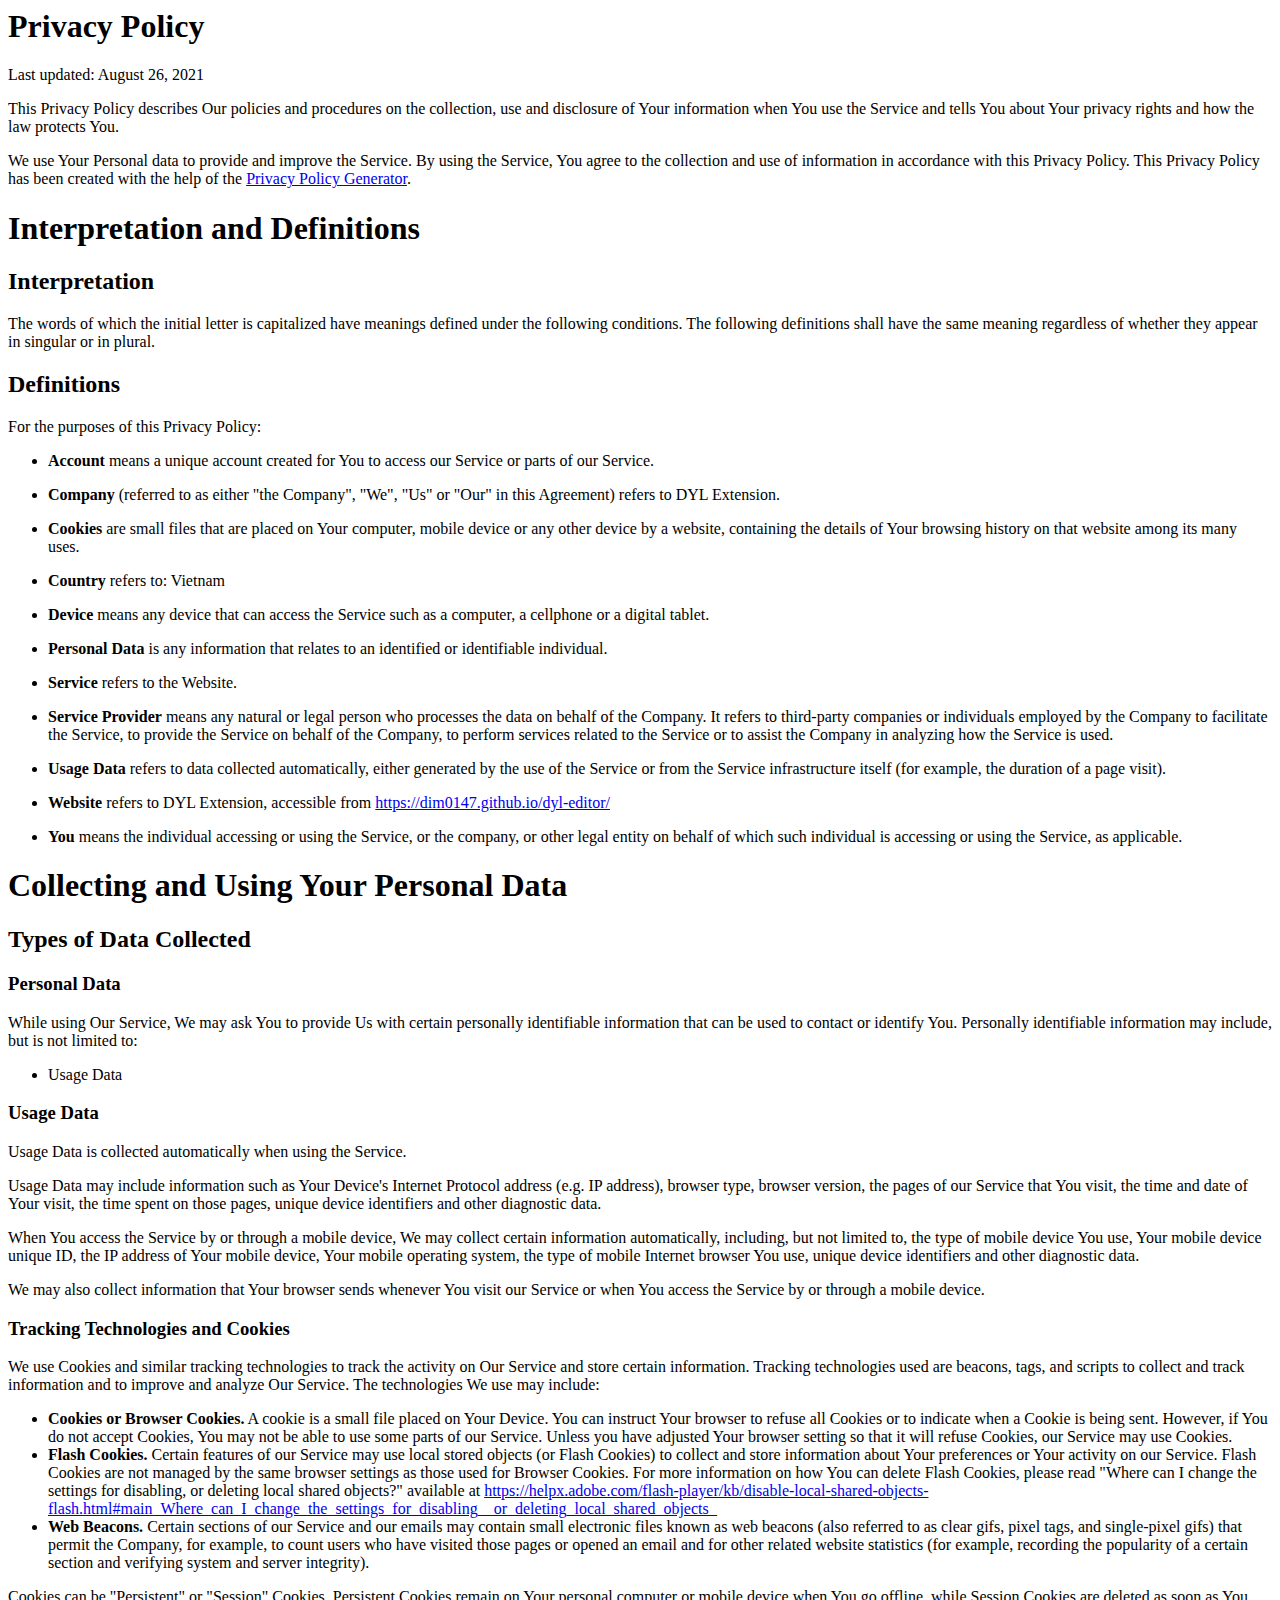
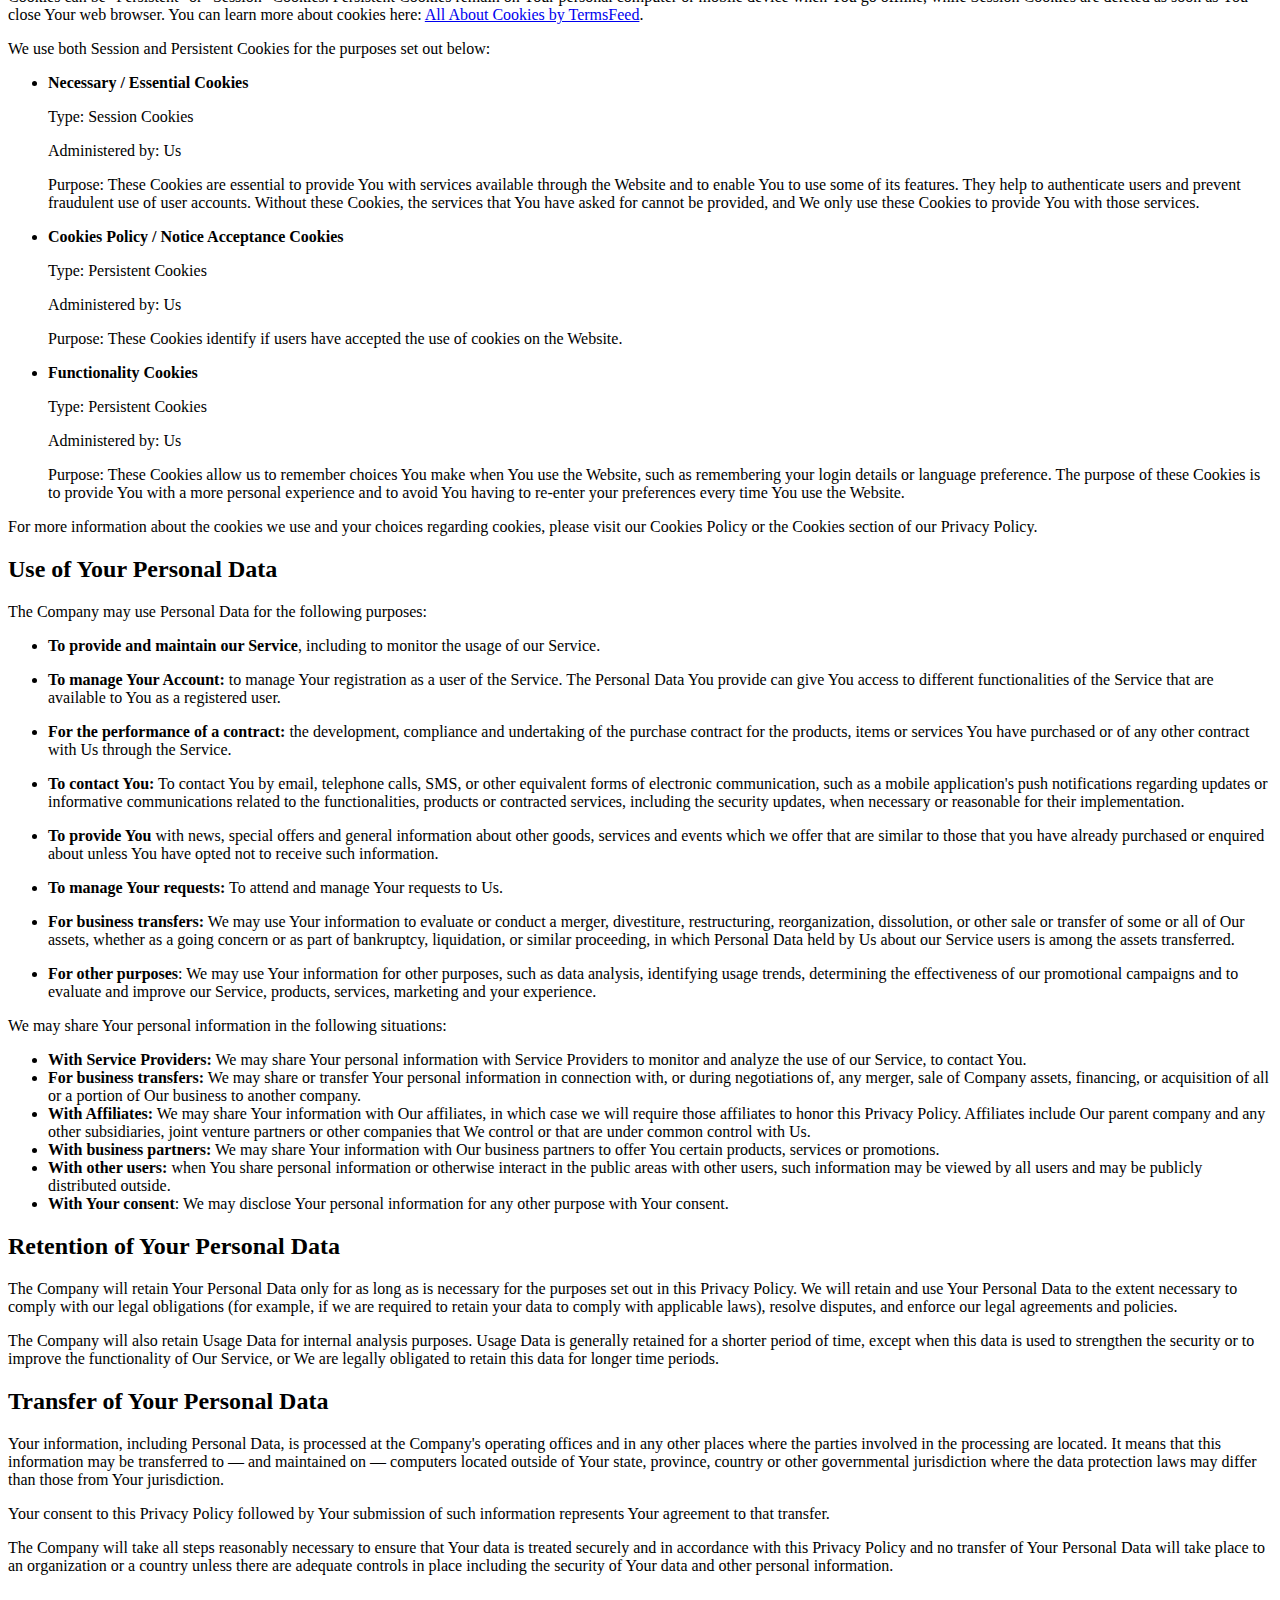
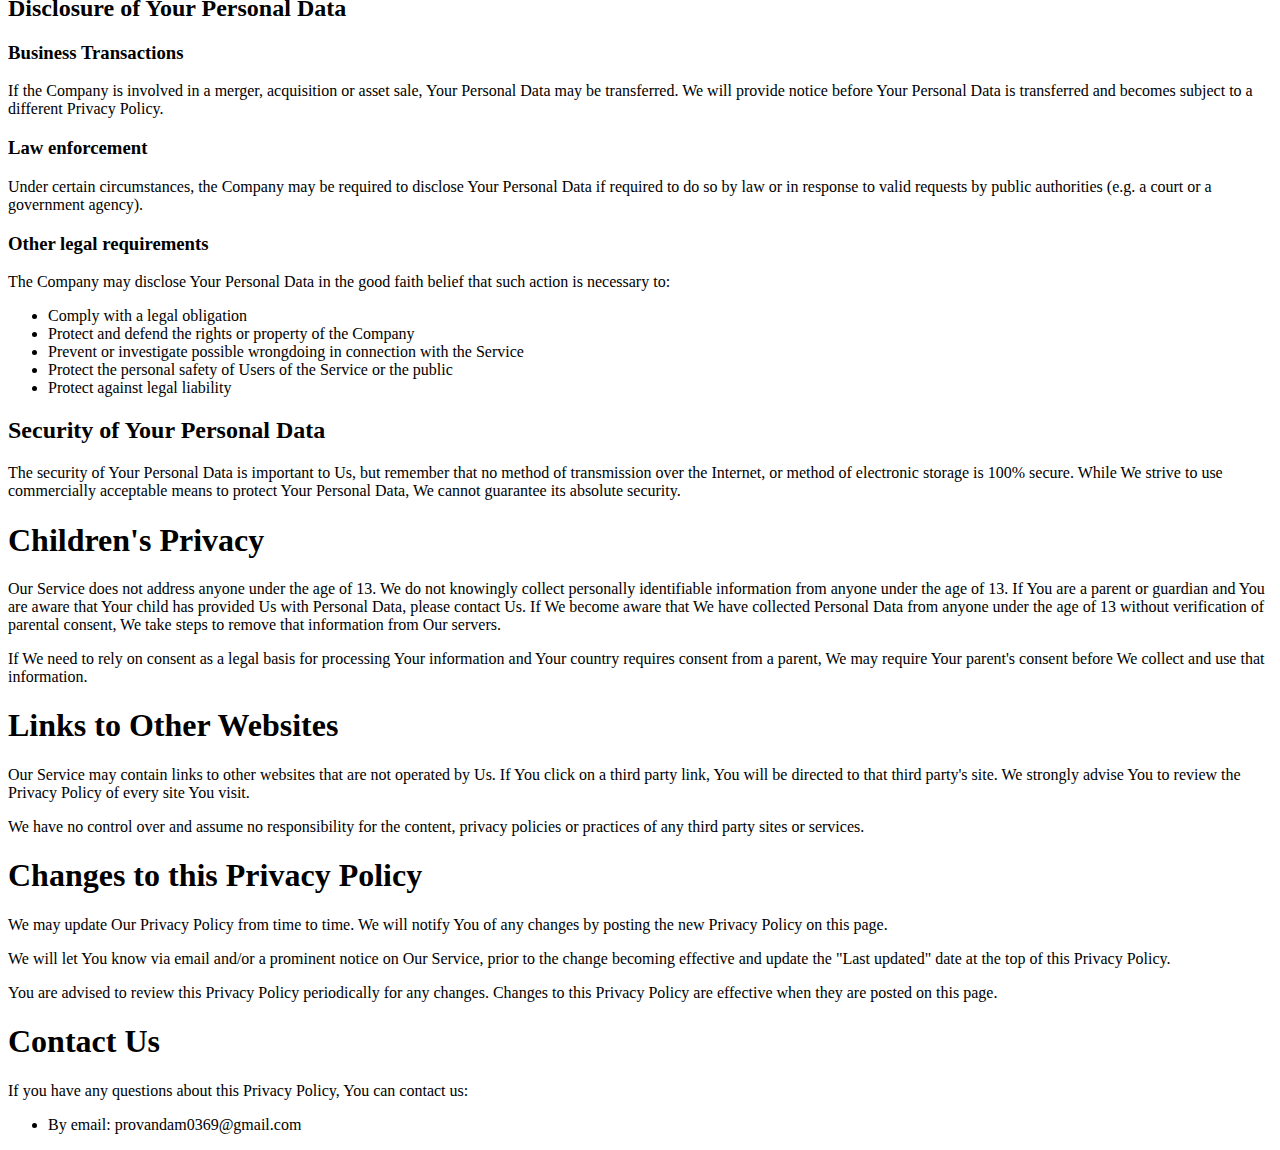
<file: privacy/index.html>
<html lang="en">

<head>
    <meta charset="UTF-8">
    <meta http-equiv="X-UA-Compatible" content="IE=edge">
    <meta name="viewport" content="width=device-width, initial-scale=1.0">
    <title>Privacy Policy</title>
</head>

<body>
    <div>
        <h1>Privacy Policy</h1>
        <p>Last updated: August 26, 2021</p>
        <p>This Privacy Policy describes Our policies and procedures on the collection, use and disclosure of Your
            information when You use the Service and tells You about Your privacy rights and how the law protects You.
        </p>
        <p>We use Your Personal data to provide and improve the Service. By using the Service, You agree to the
            collection and use of information in accordance with this Privacy Policy. This Privacy Policy has been
            created with the help of the <a href="https://www.termsfeed.com/privacy-policy-generator/"
                target="_blank">Privacy Policy Generator</a>.</p>
        <h1>Interpretation and Definitions</h1>
        <h2>Interpretation</h2>
        <p>The words of which the initial letter is capitalized have meanings defined under the following conditions.
            The following definitions shall have the same meaning regardless of whether they appear in singular or in
            plural.</p>
        <h2>Definitions</h2>
        <p>For the purposes of this Privacy Policy:</p>
        <ul>
            <li>
                <p><strong>Account</strong> means a unique account created for You to access our Service or parts of our
                    Service.</p>
            </li>
            <li>
                <p><strong>Company</strong> (referred to as either &quot;the Company&quot;, &quot;We&quot;,
                    &quot;Us&quot; or &quot;Our&quot; in this Agreement) refers to DYL Extension.</p>
            </li>
            <li>
                <p><strong>Cookies</strong> are small files that are placed on Your computer, mobile device or any other
                    device by a website, containing the details of Your browsing history on that website among its many
                    uses.</p>
            </li>
            <li>
                <p><strong>Country</strong> refers to: Vietnam</p>
            </li>
            <li>
                <p><strong>Device</strong> means any device that can access the Service such as a computer, a cellphone
                    or a digital tablet.</p>
            </li>
            <li>
                <p><strong>Personal Data</strong> is any information that relates to an identified or identifiable
                    individual.</p>
            </li>
            <li>
                <p><strong>Service</strong> refers to the Website.</p>
            </li>
            <li>
                <p><strong>Service Provider</strong> means any natural or legal person who processes the data on behalf
                    of the Company. It refers to third-party companies or individuals employed by the Company to
                    facilitate the Service, to provide the Service on behalf of the Company, to perform services related
                    to the Service or to assist the Company in analyzing how the Service is used.</p>
            </li>
            <li>
                <p><strong>Usage Data</strong> refers to data collected automatically, either generated by the use of
                    the Service or from the Service infrastructure itself (for example, the duration of a page visit).
                </p>
            </li>
            <li>
                <p><strong>Website</strong> refers to DYL Extension, accessible from <a
                        href="https://dim0147.github.io/dyl-editor/" rel="external nofollow noopener"
                        target="_blank">https://dim0147.github.io/dyl-editor/</a></p>
            </li>
            <li>
                <p><strong>You</strong> means the individual accessing or using the Service, or the company, or other
                    legal entity on behalf of which such individual is accessing or using the Service, as applicable.
                </p>
            </li>
        </ul>
        <h1>Collecting and Using Your Personal Data</h1>
        <h2>Types of Data Collected</h2>
        <h3>Personal Data</h3>
        <p>While using Our Service, We may ask You to provide Us with certain personally identifiable information that
            can be used to contact or identify You. Personally identifiable information may include, but is not limited
            to:</p>
        <ul>
            <li>Usage Data</li>
        </ul>
        <h3>Usage Data</h3>
        <p>Usage Data is collected automatically when using the Service.</p>
        <p>Usage Data may include information such as Your Device's Internet Protocol address (e.g. IP address), browser
            type, browser version, the pages of our Service that You visit, the time and date of Your visit, the time
            spent on those pages, unique device identifiers and other diagnostic data.</p>
        <p>When You access the Service by or through a mobile device, We may collect certain information automatically,
            including, but not limited to, the type of mobile device You use, Your mobile device unique ID, the IP
            address of Your mobile device, Your mobile operating system, the type of mobile Internet browser You use,
            unique device identifiers and other diagnostic data.</p>
        <p>We may also collect information that Your browser sends whenever You visit our Service or when You access the
            Service by or through a mobile device.</p>
        <h3>Tracking Technologies and Cookies</h3>
        <p>We use Cookies and similar tracking technologies to track the activity on Our Service and store certain
            information. Tracking technologies used are beacons, tags, and scripts to collect and track information and
            to improve and analyze Our Service. The technologies We use may include:</p>
        <ul>
            <li><strong>Cookies or Browser Cookies.</strong> A cookie is a small file placed on Your Device. You can
                instruct Your browser to refuse all Cookies or to indicate when a Cookie is being sent. However, if You
                do not accept Cookies, You may not be able to use some parts of our Service. Unless you have adjusted
                Your browser setting so that it will refuse Cookies, our Service may use Cookies.</li>
            <li><strong>Flash Cookies.</strong> Certain features of our Service may use local stored objects (or Flash
                Cookies) to collect and store information about Your preferences or Your activity on our Service. Flash
                Cookies are not managed by the same browser settings as those used for Browser Cookies. For more
                information on how You can delete Flash Cookies, please read &quot;Where can I change the settings for
                disabling, or deleting local shared objects?&quot; available at <a
                    href="https://helpx.adobe.com/flash-player/kb/disable-local-shared-objects-flash.html#main_Where_can_I_change_the_settings_for_disabling__or_deleting_local_shared_objects_"
                    rel="external nofollow noopener"
                    target="_blank">https://helpx.adobe.com/flash-player/kb/disable-local-shared-objects-flash.html#main_Where_can_I_change_the_settings_for_disabling__or_deleting_local_shared_objects_</a>
            </li>
            <li><strong>Web Beacons.</strong> Certain sections of our Service and our emails may contain small
                electronic files known as web beacons (also referred to as clear gifs, pixel tags, and single-pixel
                gifs) that permit the Company, for example, to count users who have visited those pages or opened an
                email and for other related website statistics (for example, recording the popularity of a certain
                section and verifying system and server integrity).</li>
        </ul>
        <p>Cookies can be &quot;Persistent&quot; or &quot;Session&quot; Cookies. Persistent Cookies remain on Your
            personal computer or mobile device when You go offline, while Session Cookies are deleted as soon as You
            close Your web browser. You can learn more about cookies here: <a
                href="https://www.termsfeed.com/blog/cookies/" target="_blank">All About Cookies by TermsFeed</a>.</p>
        <p>We use both Session and Persistent Cookies for the purposes set out below:</p>
        <ul>
            <li>
                <p><strong>Necessary / Essential Cookies</strong></p>
                <p>Type: Session Cookies</p>
                <p>Administered by: Us</p>
                <p>Purpose: These Cookies are essential to provide You with services available through the Website and
                    to enable You to use some of its features. They help to authenticate users and prevent fraudulent
                    use of user accounts. Without these Cookies, the services that You have asked for cannot be
                    provided, and We only use these Cookies to provide You with those services.</p>
            </li>
            <li>
                <p><strong>Cookies Policy / Notice Acceptance Cookies</strong></p>
                <p>Type: Persistent Cookies</p>
                <p>Administered by: Us</p>
                <p>Purpose: These Cookies identify if users have accepted the use of cookies on the Website.</p>
            </li>
            <li>
                <p><strong>Functionality Cookies</strong></p>
                <p>Type: Persistent Cookies</p>
                <p>Administered by: Us</p>
                <p>Purpose: These Cookies allow us to remember choices You make when You use the Website, such as
                    remembering your login details or language preference. The purpose of these Cookies is to provide
                    You with a more personal experience and to avoid You having to re-enter your preferences every time
                    You use the Website.</p>
            </li>
        </ul>
        <p>For more information about the cookies we use and your choices regarding cookies, please visit our Cookies
            Policy or the Cookies section of our Privacy Policy.</p>
        <h2>Use of Your Personal Data</h2>
        <p>The Company may use Personal Data for the following purposes:</p>
        <ul>
            <li>
                <p><strong>To provide and maintain our Service</strong>, including to monitor the usage of our Service.
                </p>
            </li>
            <li>
                <p><strong>To manage Your Account:</strong> to manage Your registration as a user of the Service. The
                    Personal Data You provide can give You access to different functionalities of the Service that are
                    available to You as a registered user.</p>
            </li>
            <li>
                <p><strong>For the performance of a contract:</strong> the development, compliance and undertaking of
                    the purchase contract for the products, items or services You have purchased or of any other
                    contract with Us through the Service.</p>
            </li>
            <li>
                <p><strong>To contact You:</strong> To contact You by email, telephone calls, SMS, or other equivalent
                    forms of electronic communication, such as a mobile application's push notifications regarding
                    updates or informative communications related to the functionalities, products or contracted
                    services, including the security updates, when necessary or reasonable for their implementation.</p>
            </li>
            <li>
                <p><strong>To provide You</strong> with news, special offers and general information about other goods,
                    services and events which we offer that are similar to those that you have already purchased or
                    enquired about unless You have opted not to receive such information.</p>
            </li>
            <li>
                <p><strong>To manage Your requests:</strong> To attend and manage Your requests to Us.</p>
            </li>
            <li>
                <p><strong>For business transfers:</strong> We may use Your information to evaluate or conduct a merger,
                    divestiture, restructuring, reorganization, dissolution, or other sale or transfer of some or all of
                    Our assets, whether as a going concern or as part of bankruptcy, liquidation, or similar proceeding,
                    in which Personal Data held by Us about our Service users is among the assets transferred.</p>
            </li>
            <li>
                <p><strong>For other purposes</strong>: We may use Your information for other purposes, such as data
                    analysis, identifying usage trends, determining the effectiveness of our promotional campaigns and
                    to evaluate and improve our Service, products, services, marketing and your experience.</p>
            </li>
        </ul>
        <p>We may share Your personal information in the following situations:</p>
        <ul>
            <li><strong>With Service Providers:</strong> We may share Your personal information with Service Providers
                to monitor and analyze the use of our Service, to contact You.</li>
            <li><strong>For business transfers:</strong> We may share or transfer Your personal information in
                connection with, or during negotiations of, any merger, sale of Company assets, financing, or
                acquisition of all or a portion of Our business to another company.</li>
            <li><strong>With Affiliates:</strong> We may share Your information with Our affiliates, in which case we
                will require those affiliates to honor this Privacy Policy. Affiliates include Our parent company and
                any other subsidiaries, joint venture partners or other companies that We control or that are under
                common control with Us.</li>
            <li><strong>With business partners:</strong> We may share Your information with Our business partners to
                offer You certain products, services or promotions.</li>
            <li><strong>With other users:</strong> when You share personal information or otherwise interact in the
                public areas with other users, such information may be viewed by all users and may be publicly
                distributed outside.</li>
            <li><strong>With Your consent</strong>: We may disclose Your personal information for any other purpose with
                Your consent.</li>
        </ul>
        <h2>Retention of Your Personal Data</h2>
        <p>The Company will retain Your Personal Data only for as long as is necessary for the purposes set out in this
            Privacy Policy. We will retain and use Your Personal Data to the extent necessary to comply with our legal
            obligations (for example, if we are required to retain your data to comply with applicable laws), resolve
            disputes, and enforce our legal agreements and policies.</p>
        <p>The Company will also retain Usage Data for internal analysis purposes. Usage Data is generally retained for
            a shorter period of time, except when this data is used to strengthen the security or to improve the
            functionality of Our Service, or We are legally obligated to retain this data for longer time periods.</p>
        <h2>Transfer of Your Personal Data</h2>
        <p>Your information, including Personal Data, is processed at the Company's operating offices and in any other
            places where the parties involved in the processing are located. It means that this information may be
            transferred to — and maintained on — computers located outside of Your state, province, country or other
            governmental jurisdiction where the data protection laws may differ than those from Your jurisdiction.</p>
        <p>Your consent to this Privacy Policy followed by Your submission of such information represents Your agreement
            to that transfer.</p>
        <p>The Company will take all steps reasonably necessary to ensure that Your data is treated securely and in
            accordance with this Privacy Policy and no transfer of Your Personal Data will take place to an organization
            or a country unless there are adequate controls in place including the security of Your data and other
            personal information.</p>
        <h2>Disclosure of Your Personal Data</h2>
        <h3>Business Transactions</h3>
        <p>If the Company is involved in a merger, acquisition or asset sale, Your Personal Data may be transferred. We
            will provide notice before Your Personal Data is transferred and becomes subject to a different Privacy
            Policy.</p>
        <h3>Law enforcement</h3>
        <p>Under certain circumstances, the Company may be required to disclose Your Personal Data if required to do so
            by law or in response to valid requests by public authorities (e.g. a court or a government agency).</p>
        <h3>Other legal requirements</h3>
        <p>The Company may disclose Your Personal Data in the good faith belief that such action is necessary to:</p>
        <ul>
            <li>Comply with a legal obligation</li>
            <li>Protect and defend the rights or property of the Company</li>
            <li>Prevent or investigate possible wrongdoing in connection with the Service</li>
            <li>Protect the personal safety of Users of the Service or the public</li>
            <li>Protect against legal liability</li>
        </ul>
        <h2>Security of Your Personal Data</h2>
        <p>The security of Your Personal Data is important to Us, but remember that no method of transmission over the
            Internet, or method of electronic storage is 100% secure. While We strive to use commercially acceptable
            means to protect Your Personal Data, We cannot guarantee its absolute security.</p>
        <h1>Children's Privacy</h1>
        <p>Our Service does not address anyone under the age of 13. We do not knowingly collect personally identifiable
            information from anyone under the age of 13. If You are a parent or guardian and You are aware that Your
            child has provided Us with Personal Data, please contact Us. If We become aware that We have collected
            Personal Data from anyone under the age of 13 without verification of parental consent, We take steps to
            remove that information from Our servers.</p>
        <p>If We need to rely on consent as a legal basis for processing Your information and Your country requires
            consent from a parent, We may require Your parent's consent before We collect and use that information.</p>
        <h1>Links to Other Websites</h1>
        <p>Our Service may contain links to other websites that are not operated by Us. If You click on a third party
            link, You will be directed to that third party's site. We strongly advise You to review the Privacy Policy
            of every site You visit.</p>
        <p>We have no control over and assume no responsibility for the content, privacy policies or practices of any
            third party sites or services.</p>
        <h1>Changes to this Privacy Policy</h1>
        <p>We may update Our Privacy Policy from time to time. We will notify You of any changes by posting the new
            Privacy Policy on this page.</p>
        <p>We will let You know via email and/or a prominent notice on Our Service, prior to the change becoming
            effective and update the &quot;Last updated&quot; date at the top of this Privacy Policy.</p>
        <p>You are advised to review this Privacy Policy periodically for any changes. Changes to this Privacy Policy
            are effective when they are posted on this page.</p>
        <h1>Contact Us</h1>
        <p>If you have any questions about this Privacy Policy, You can contact us:</p>
        <ul>
            <li>By email: provandam0369@gmail.com</li>
        </ul>
    </div>
</body>

</html>
</file>
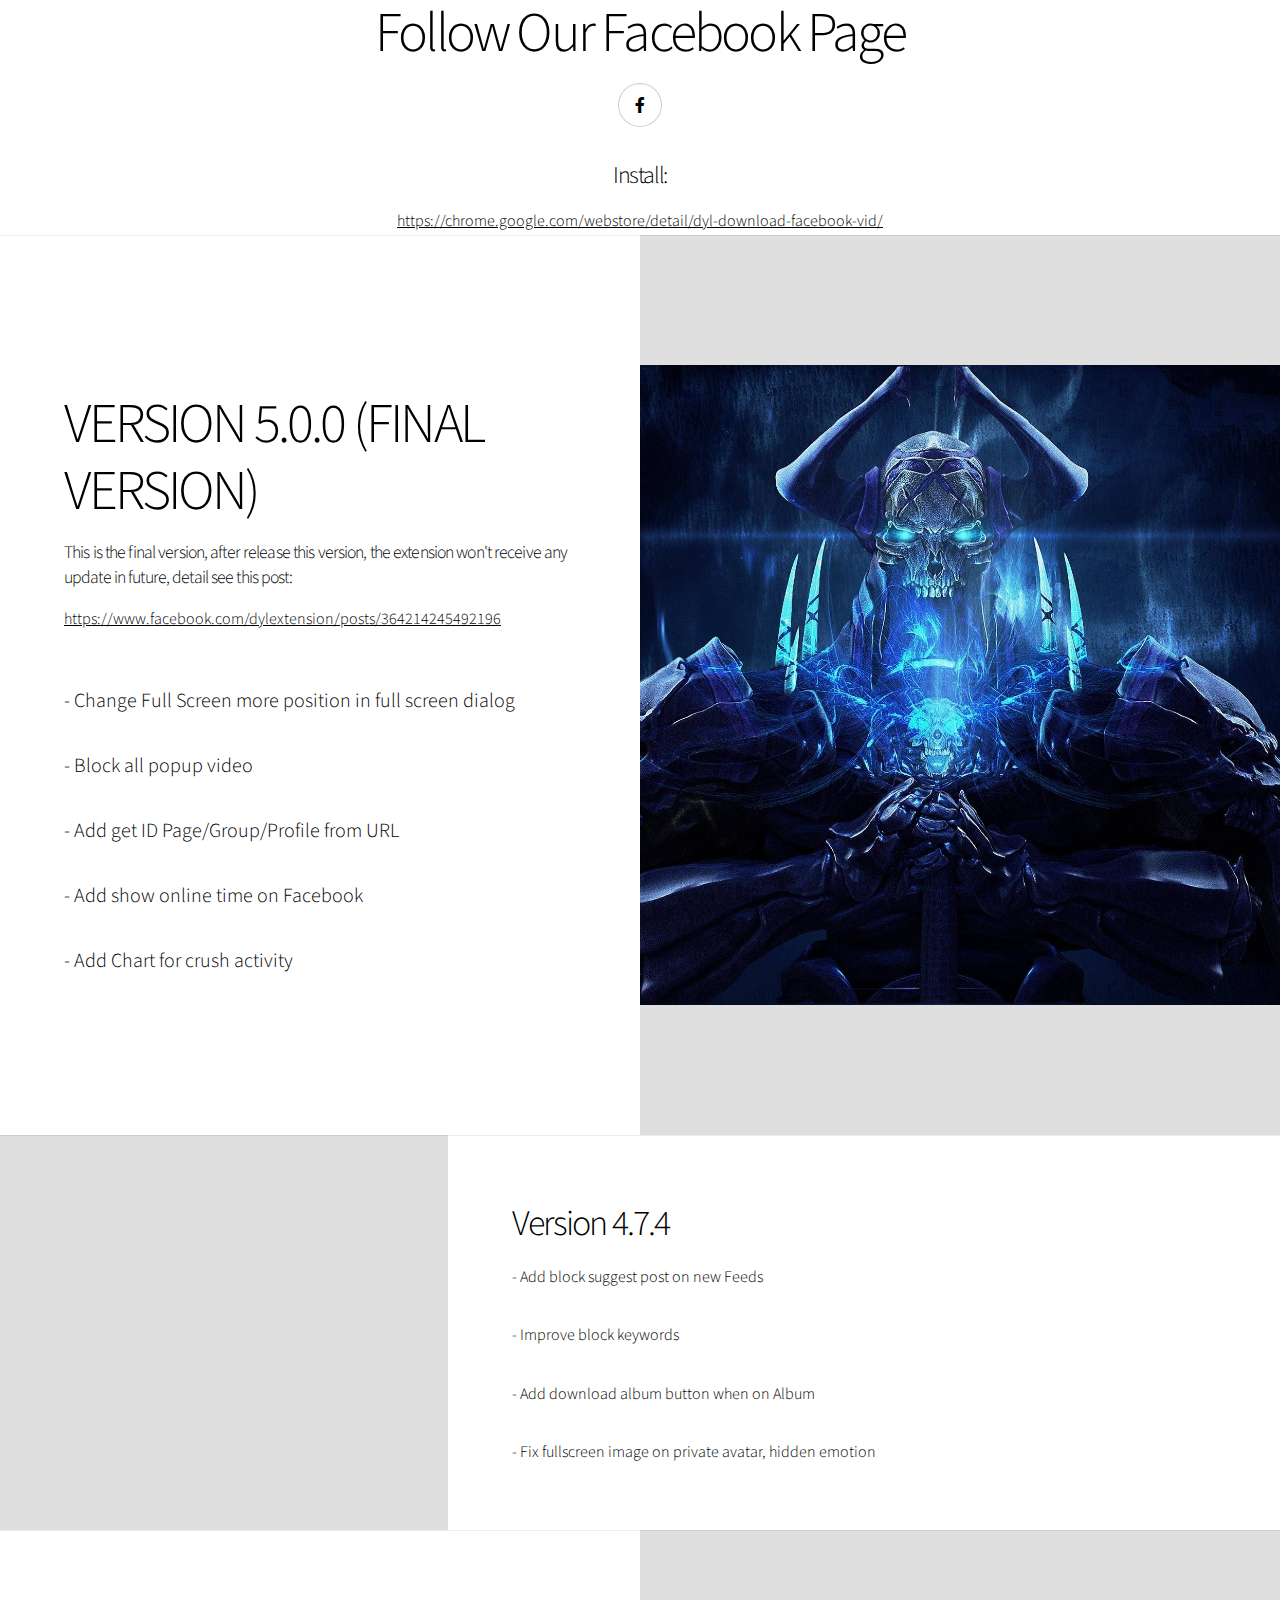
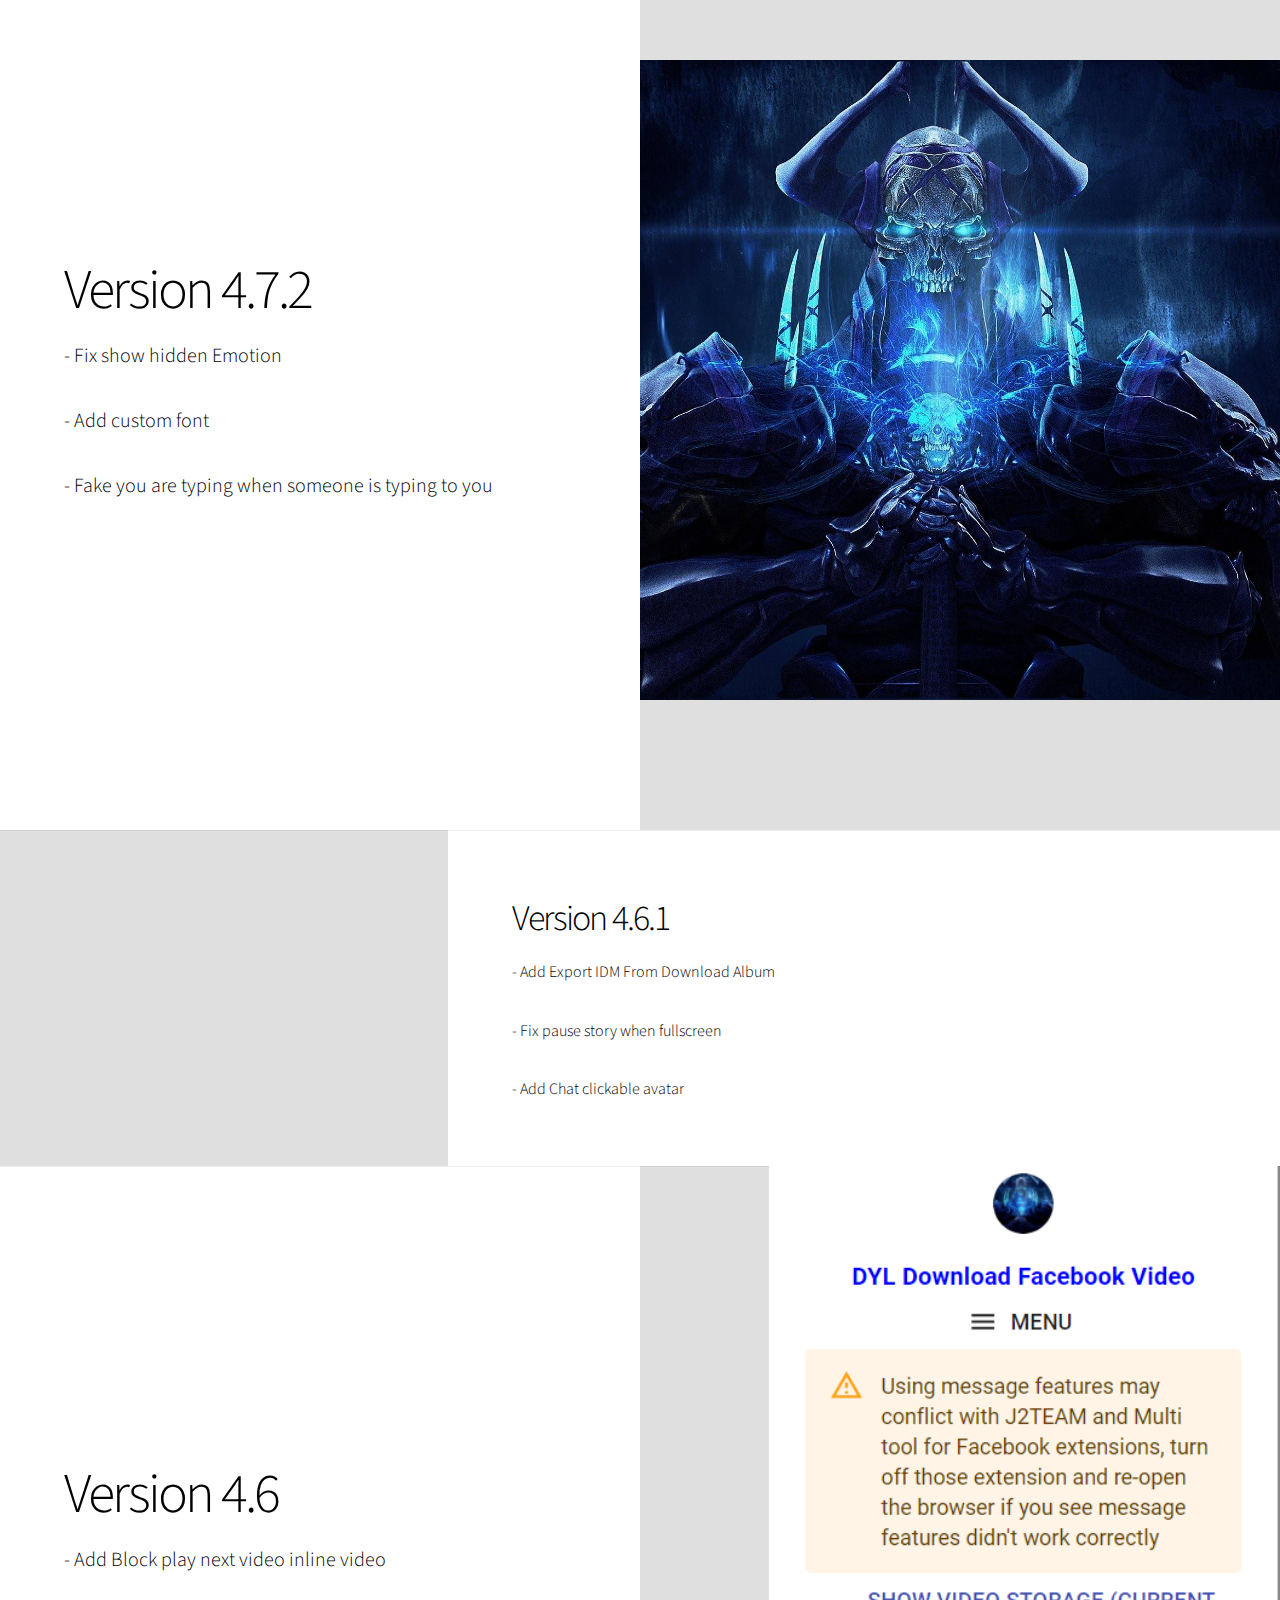
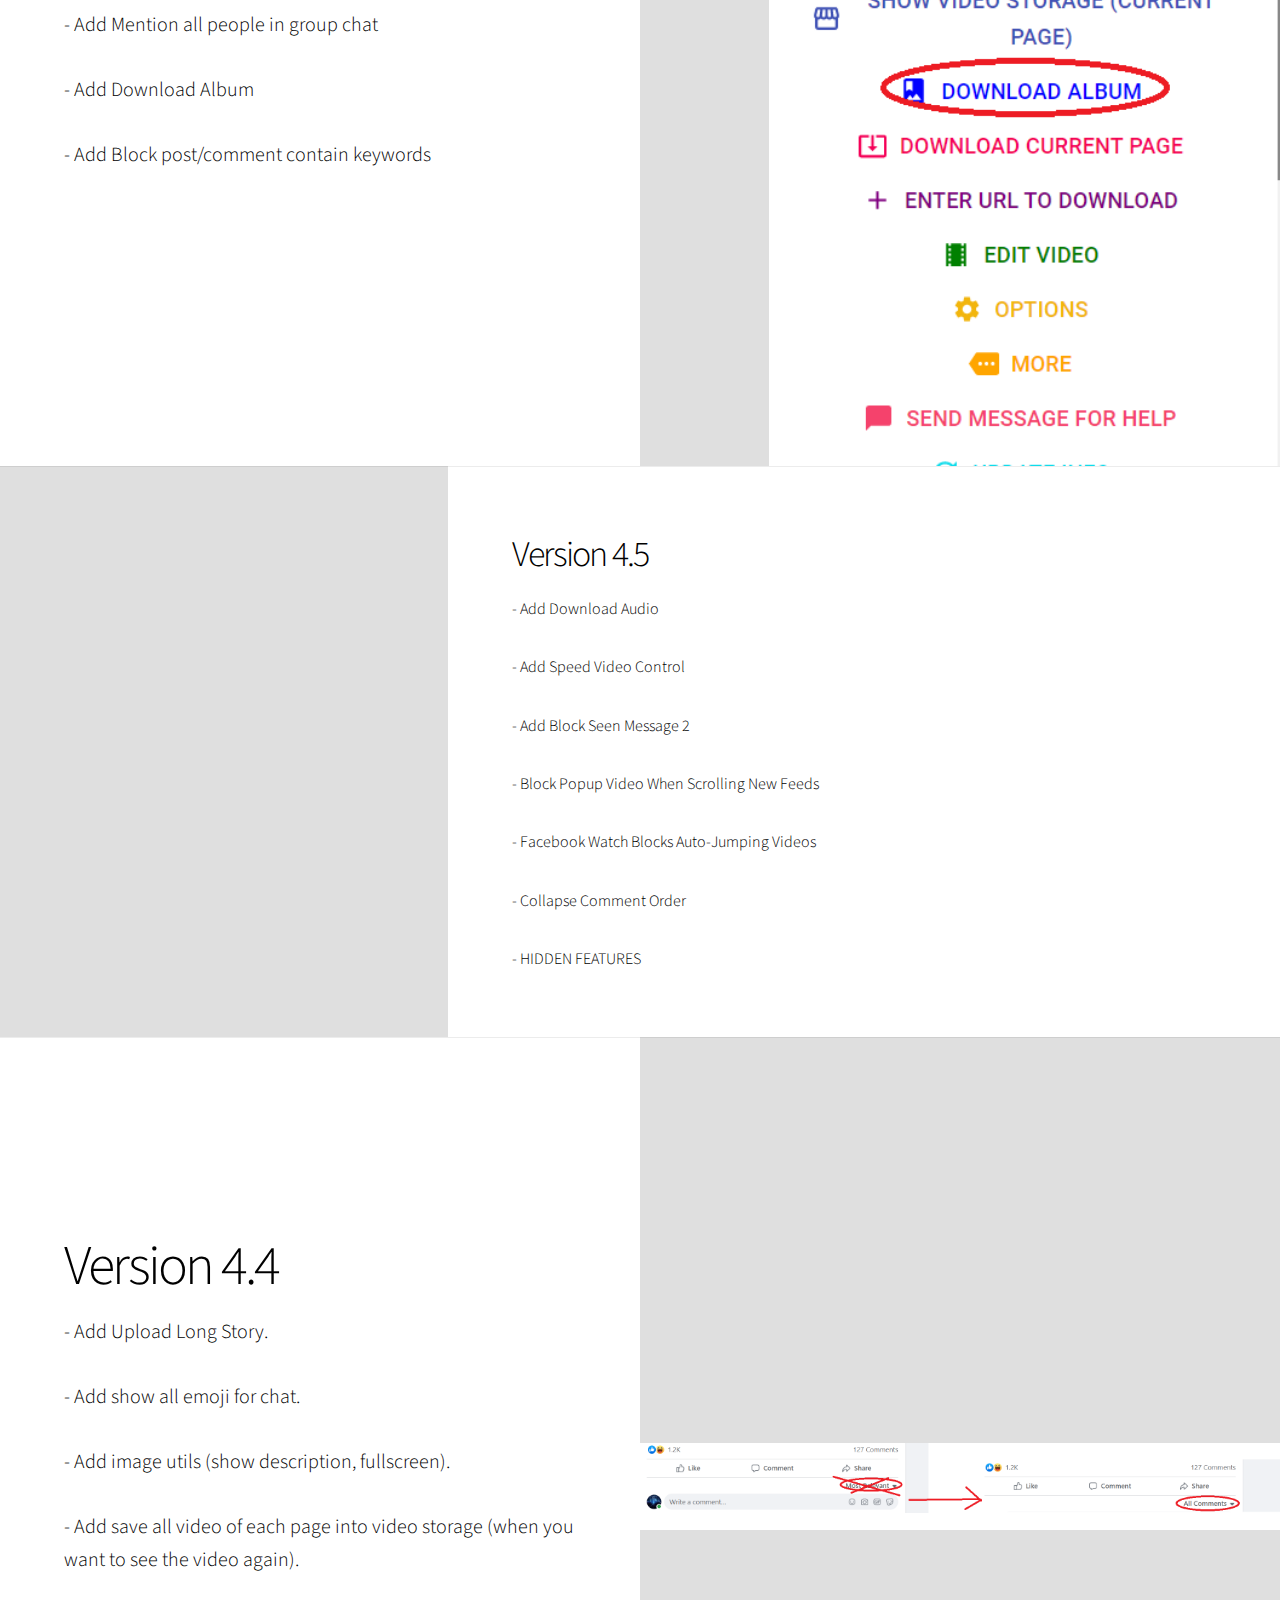
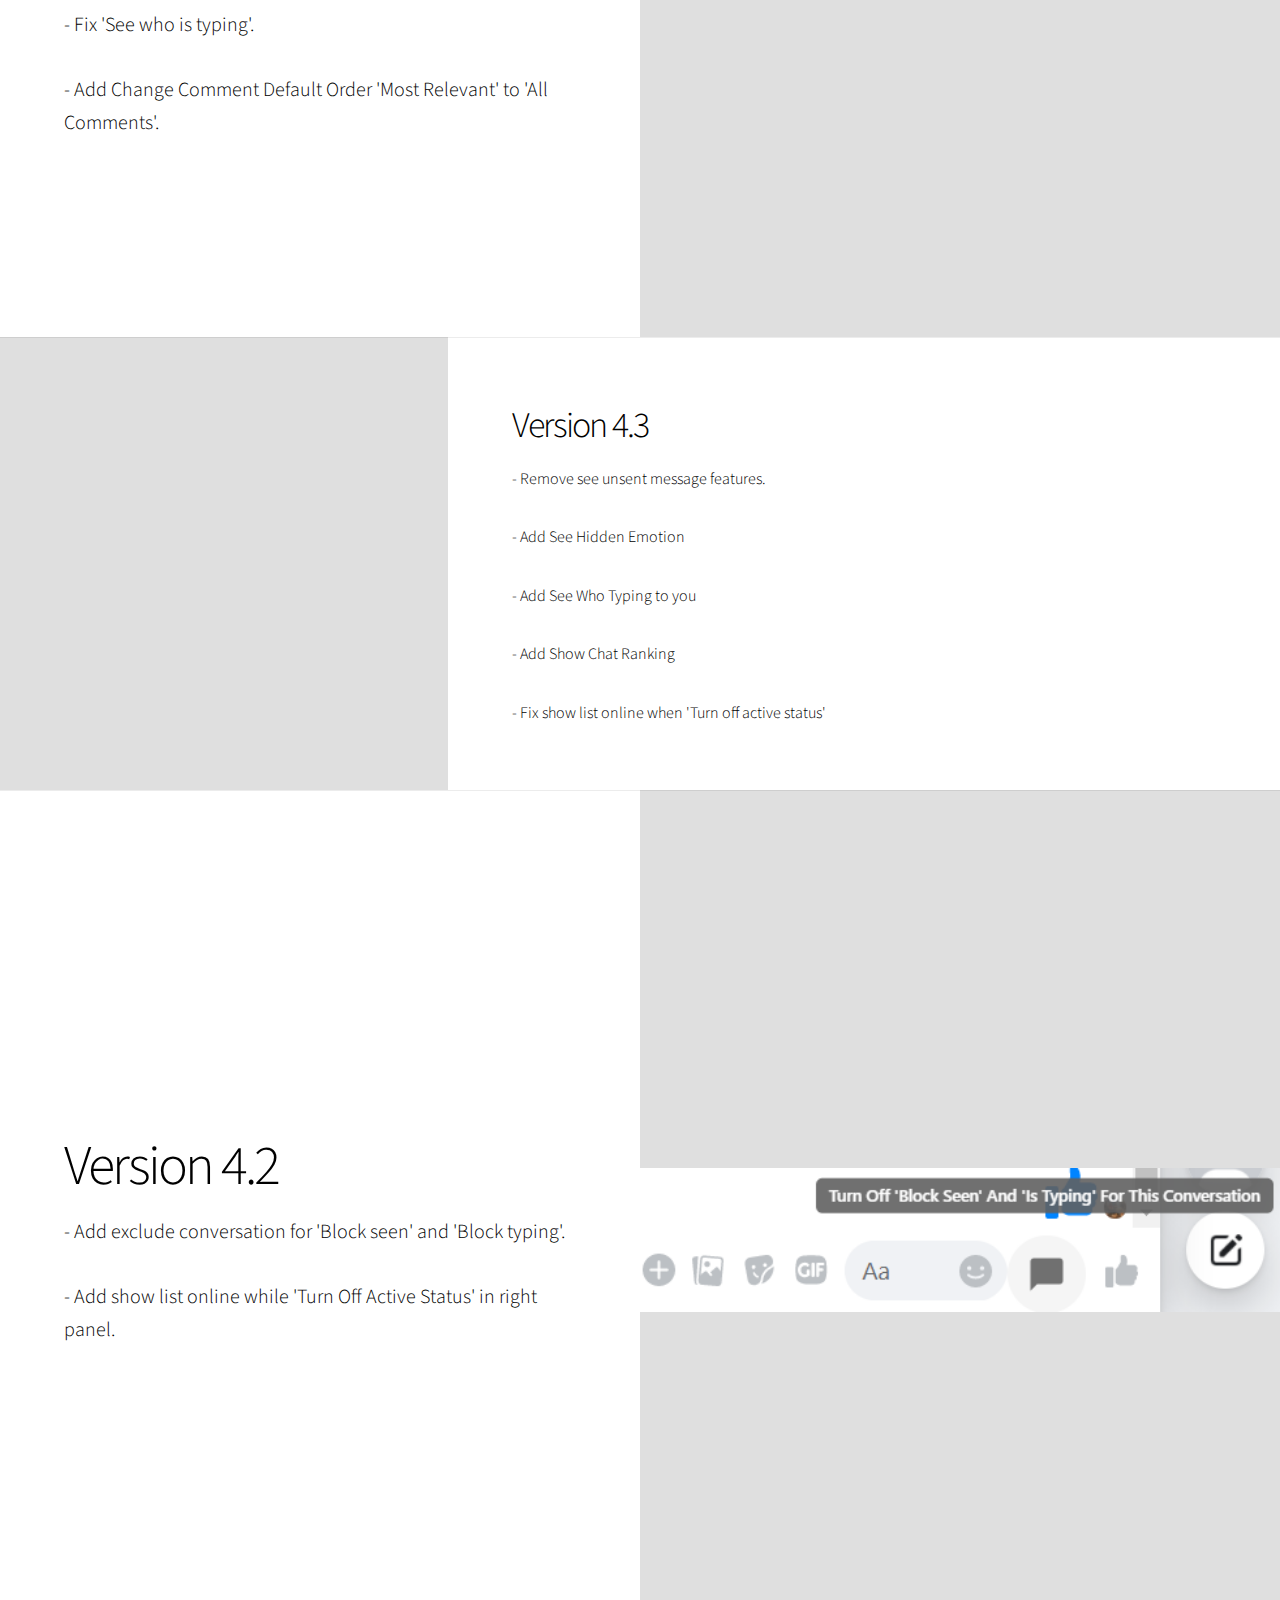
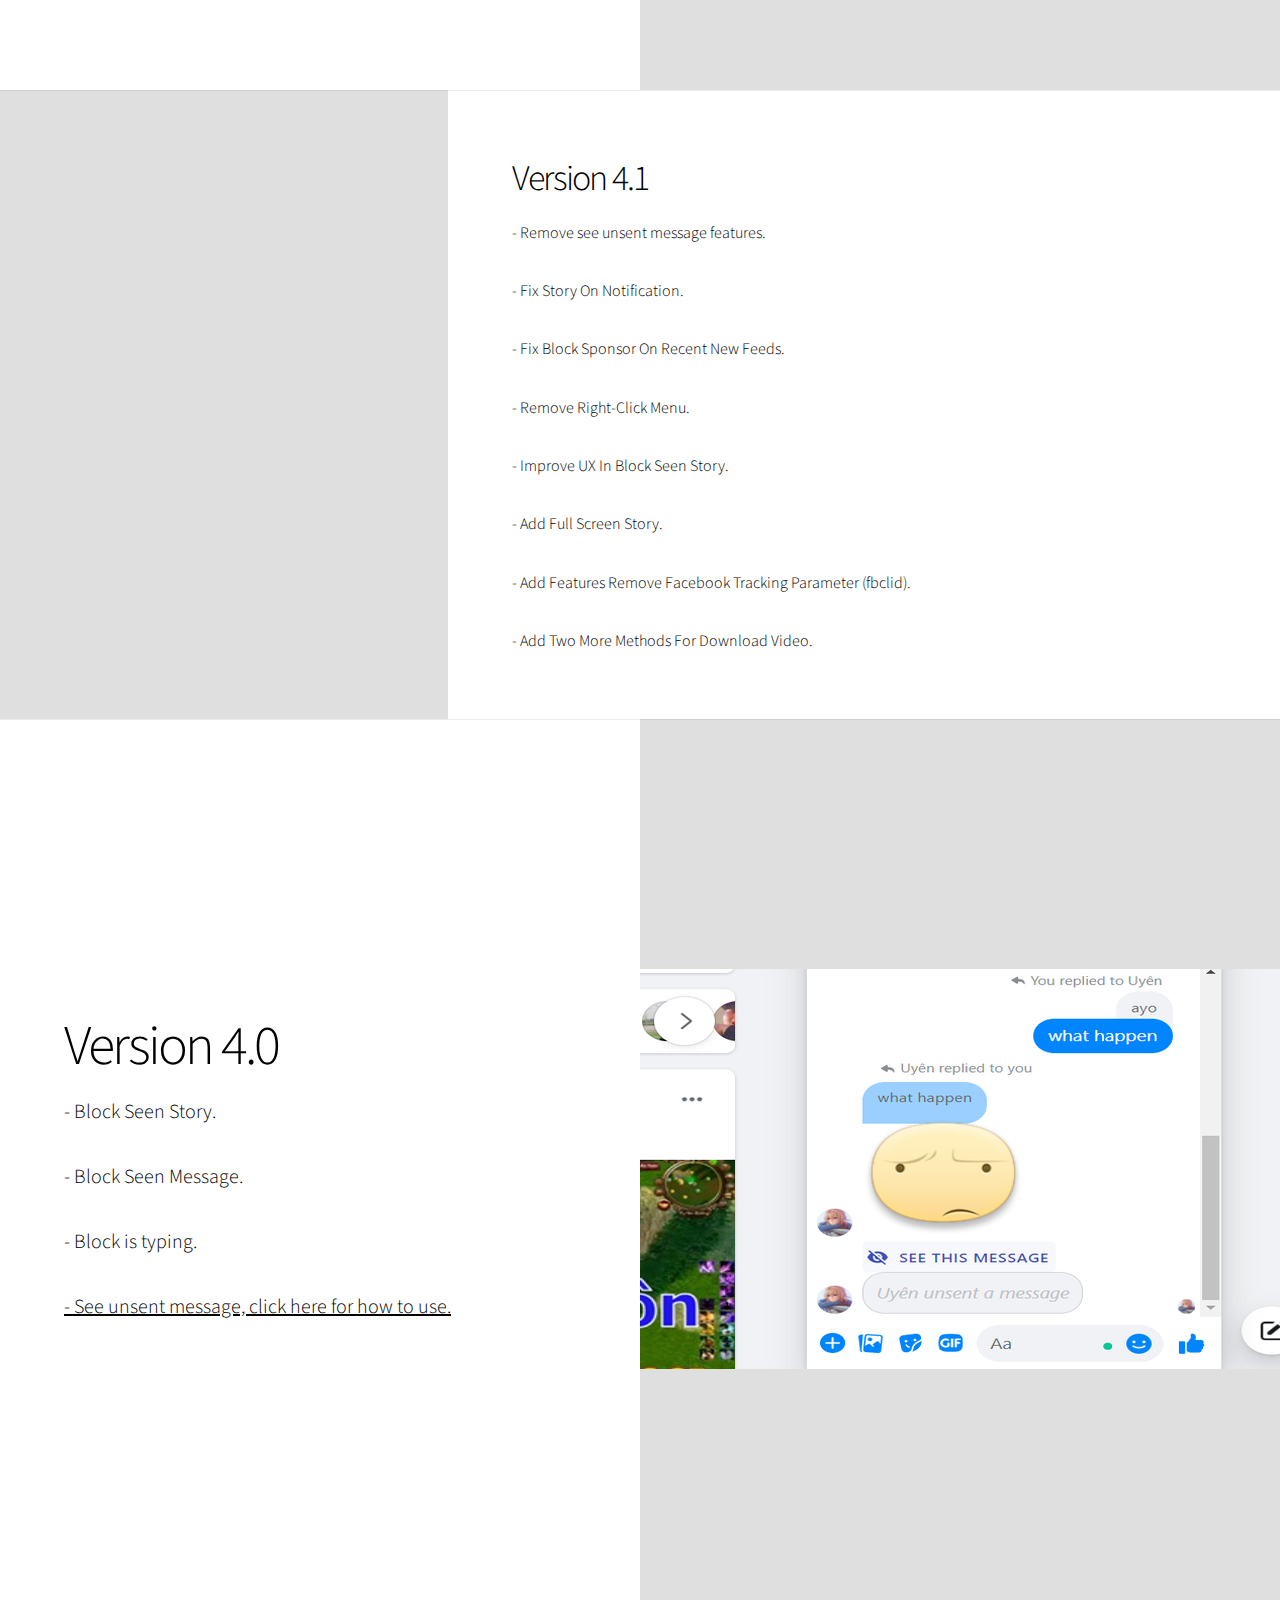
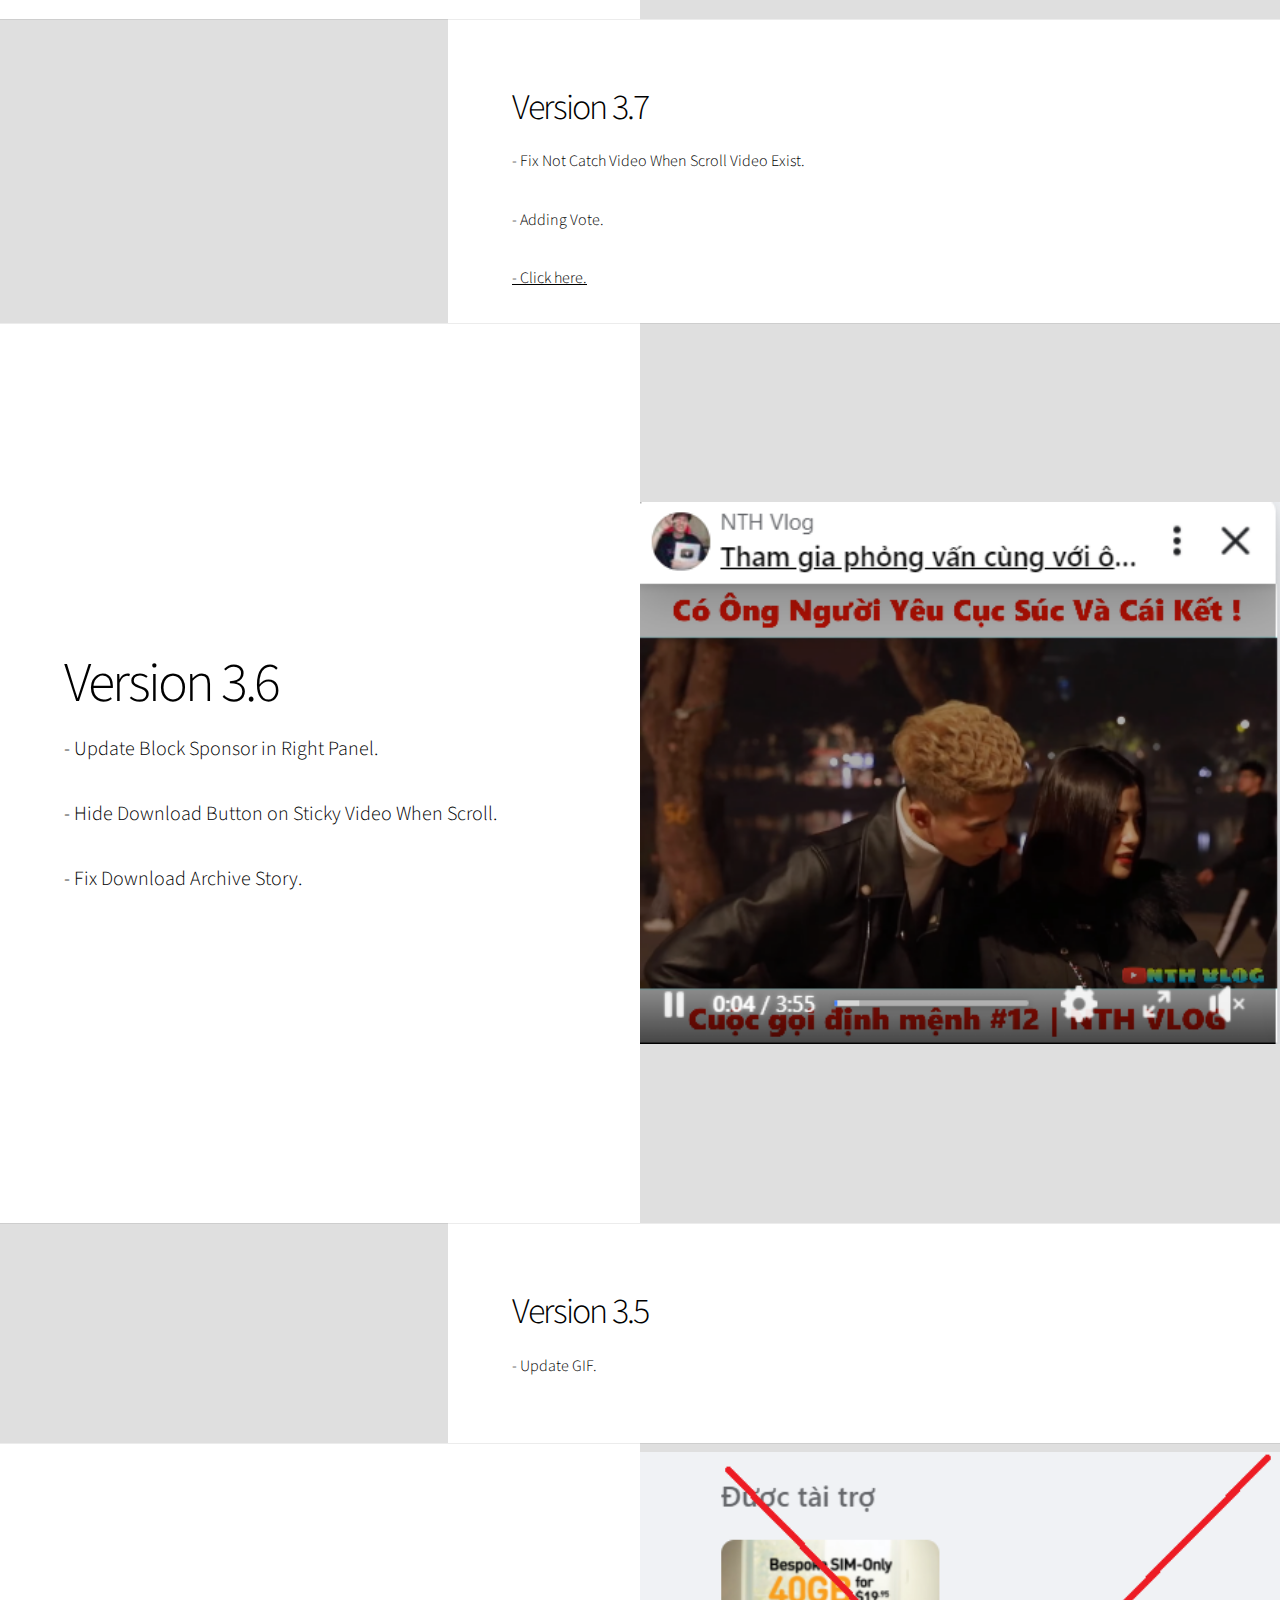
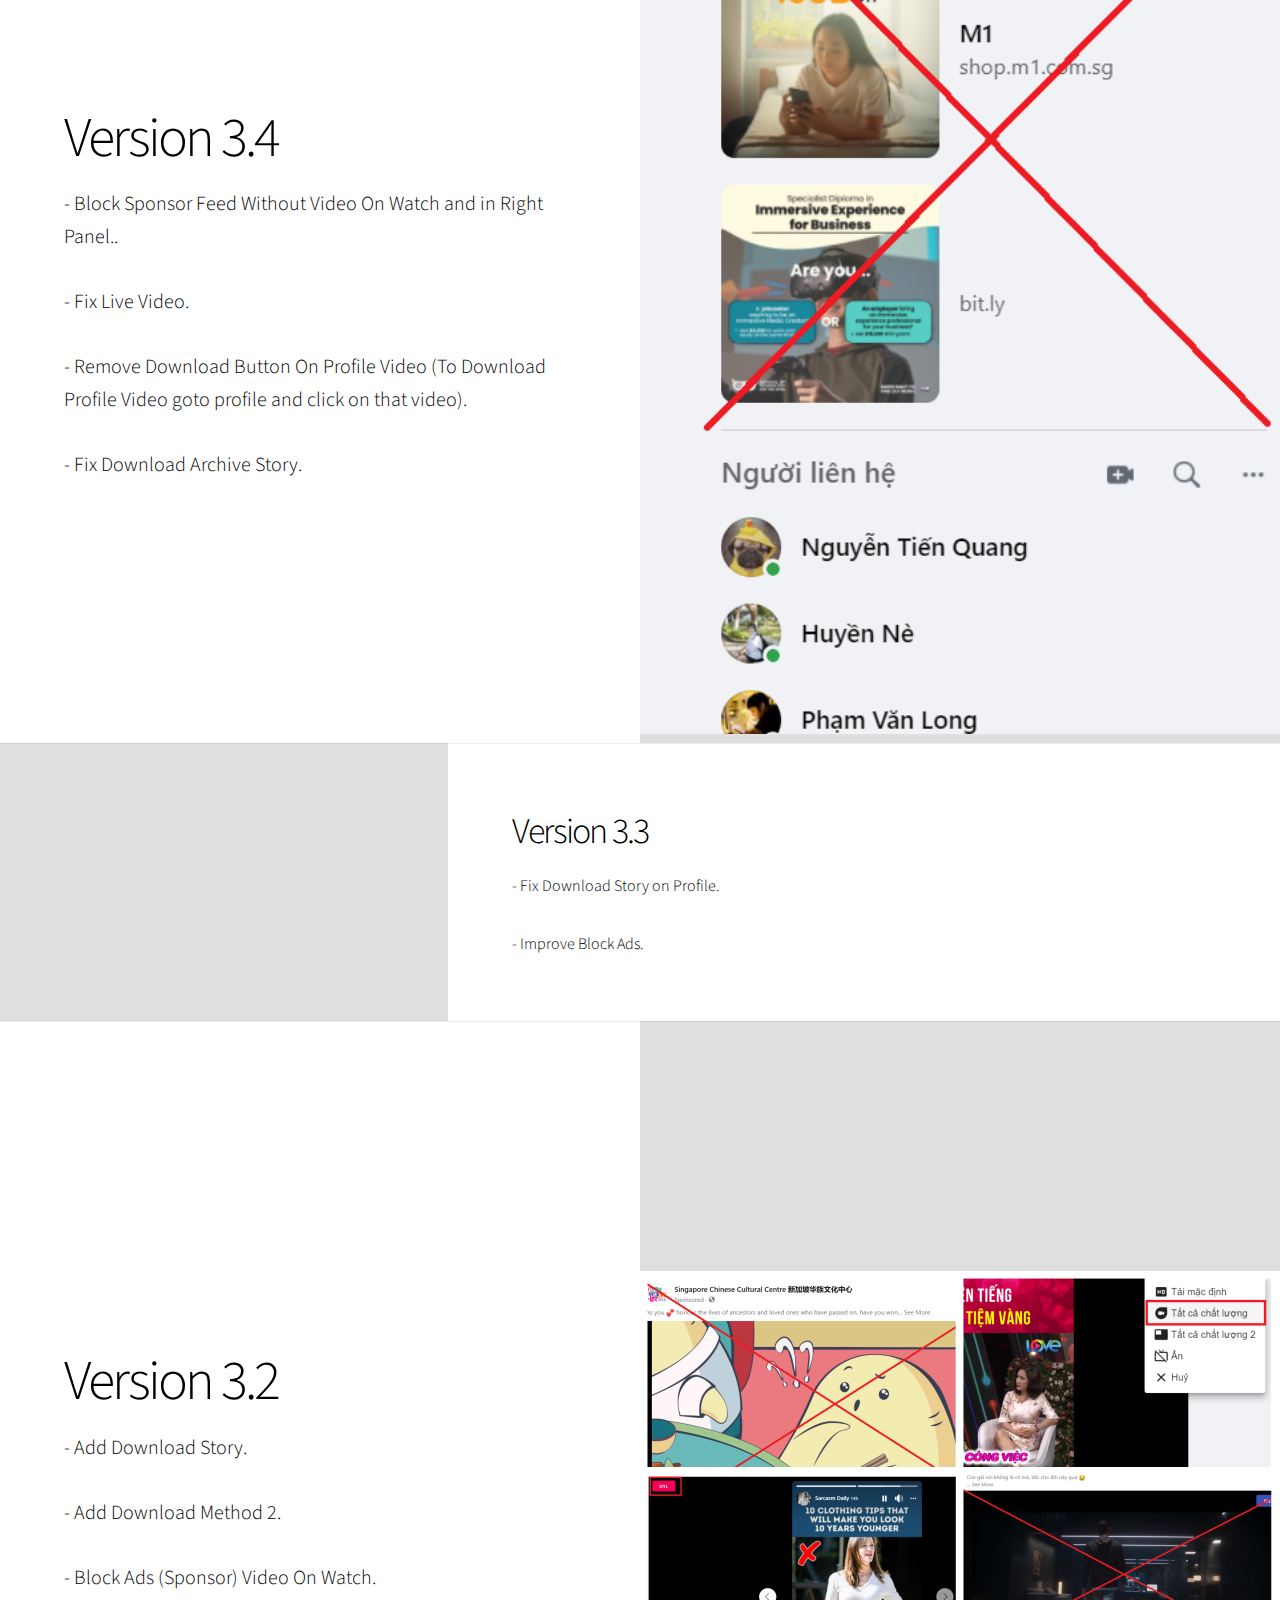
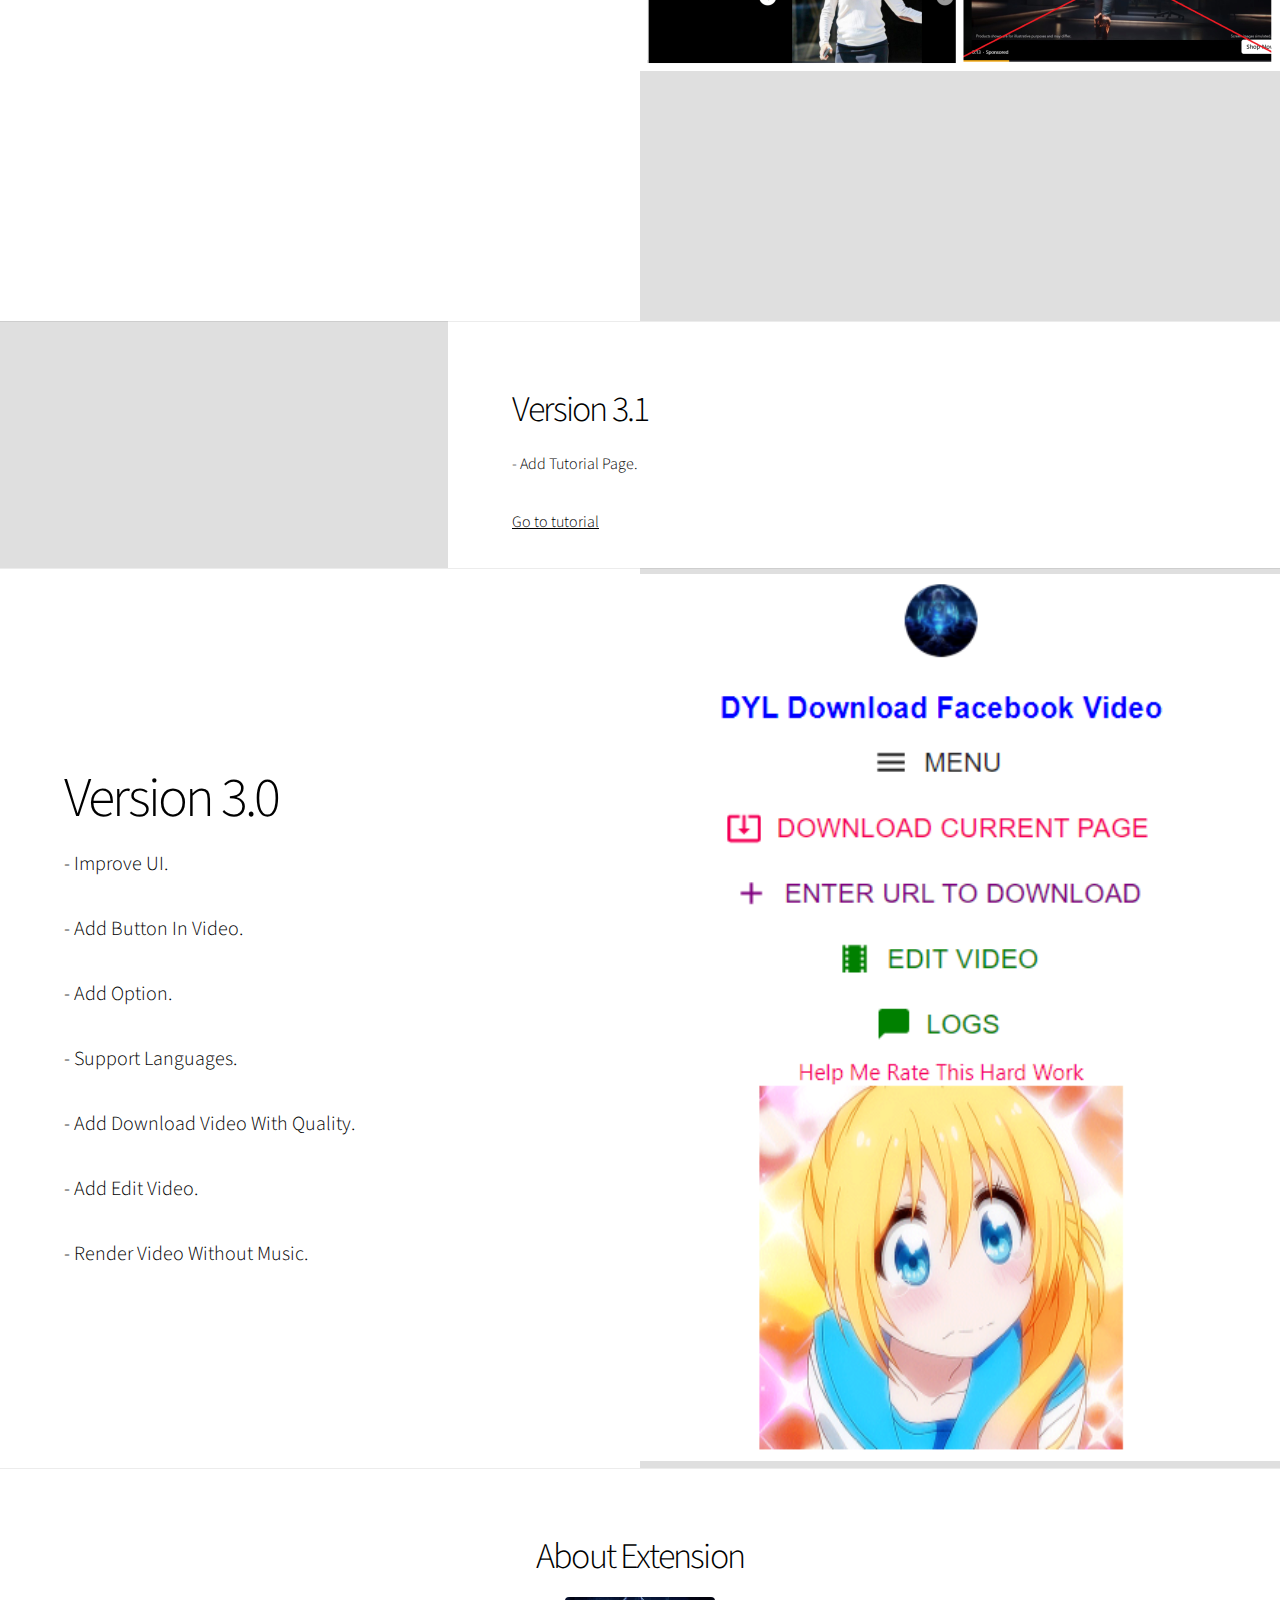
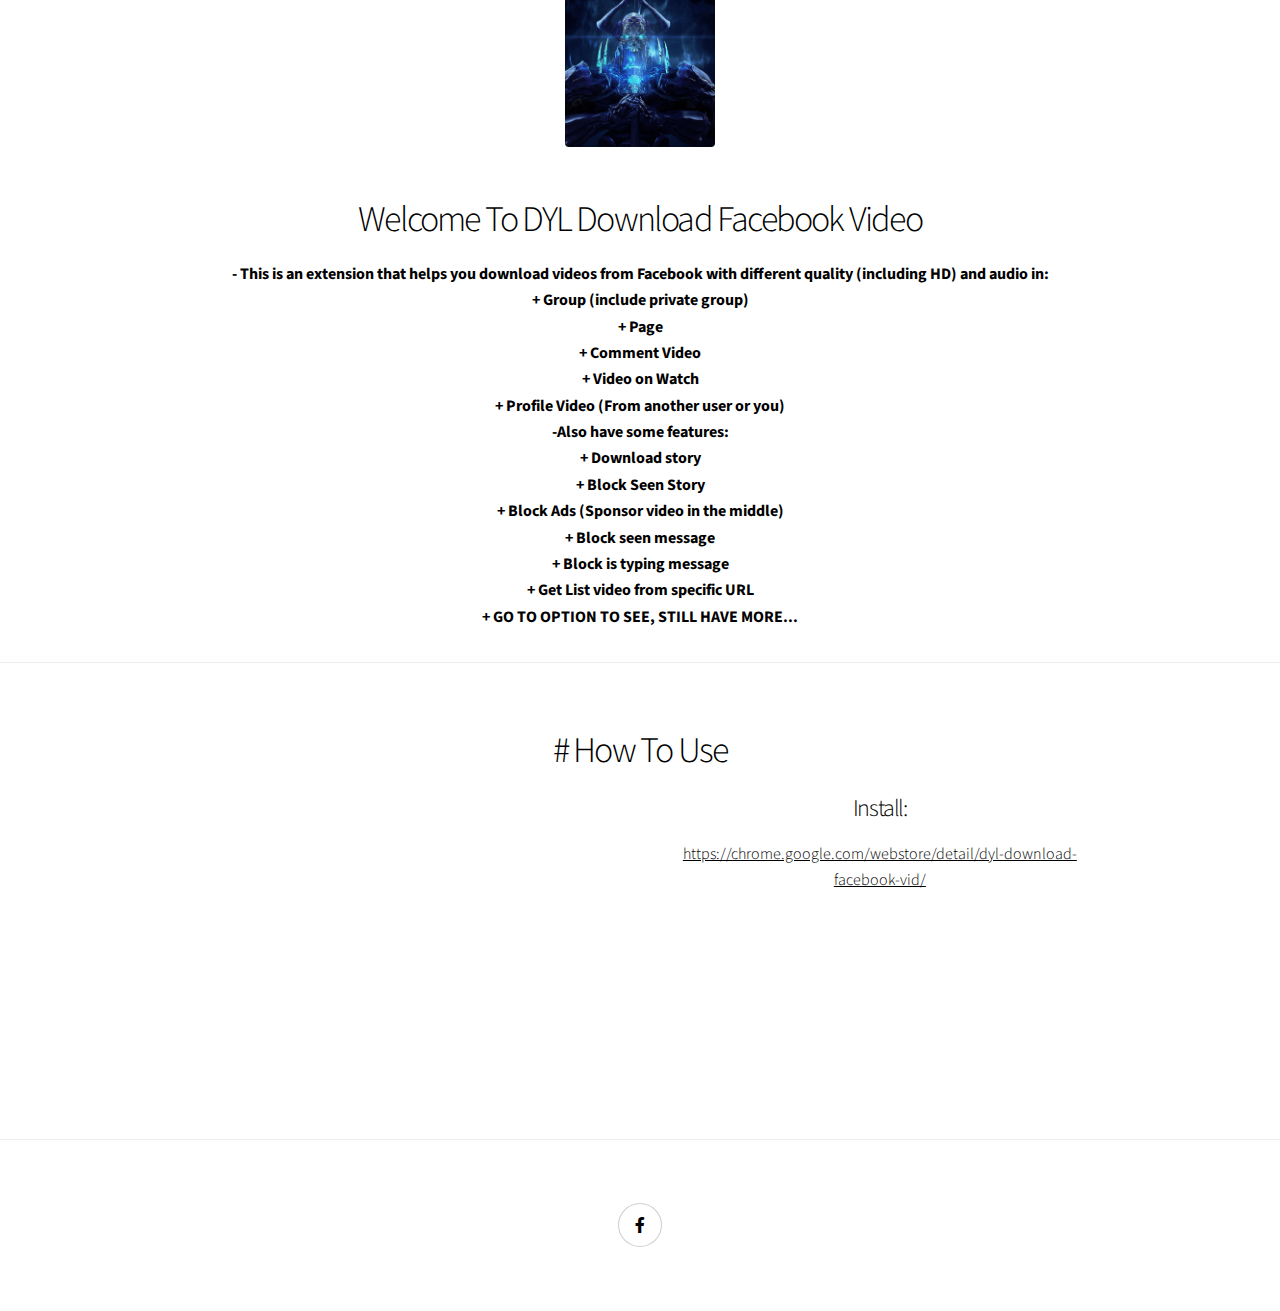
<file: en/home/index.html>
<!DOCTYPE html>
<html lang="en">

<head>
    <link rel="icon" href="favicon.ico" />
    <meta charset="UTF-8">
    <meta http-equiv="X-UA-Compatible" content="IE=edge">
    <meta name="viewport" content="width=device-width, initial-scale=1.0">
    <title>DYL Extension</title>
    <meta name='description'
		content='DYL Download Facebook Video Extension is Extension For Download Facebook Video' />
    <!-- Global site tag (gtag.js) - Google Analytics -->
    <script async src="https://www.googletagmanager.com/gtag/js?id=UA-154355656-4"></script>
    <script>
        window.dataLayer = window.dataLayer || [];
        function gtag() { dataLayer.push(arguments); }
        gtag('js', new Date());

        gtag('config', 'UA-154355656-4');
    </script>

</head>

<body>

</body>
<script>
    window.location.href = 'https://dim0147.github.io/dyl-editor/en/update/'
</script>

</html>
</file>
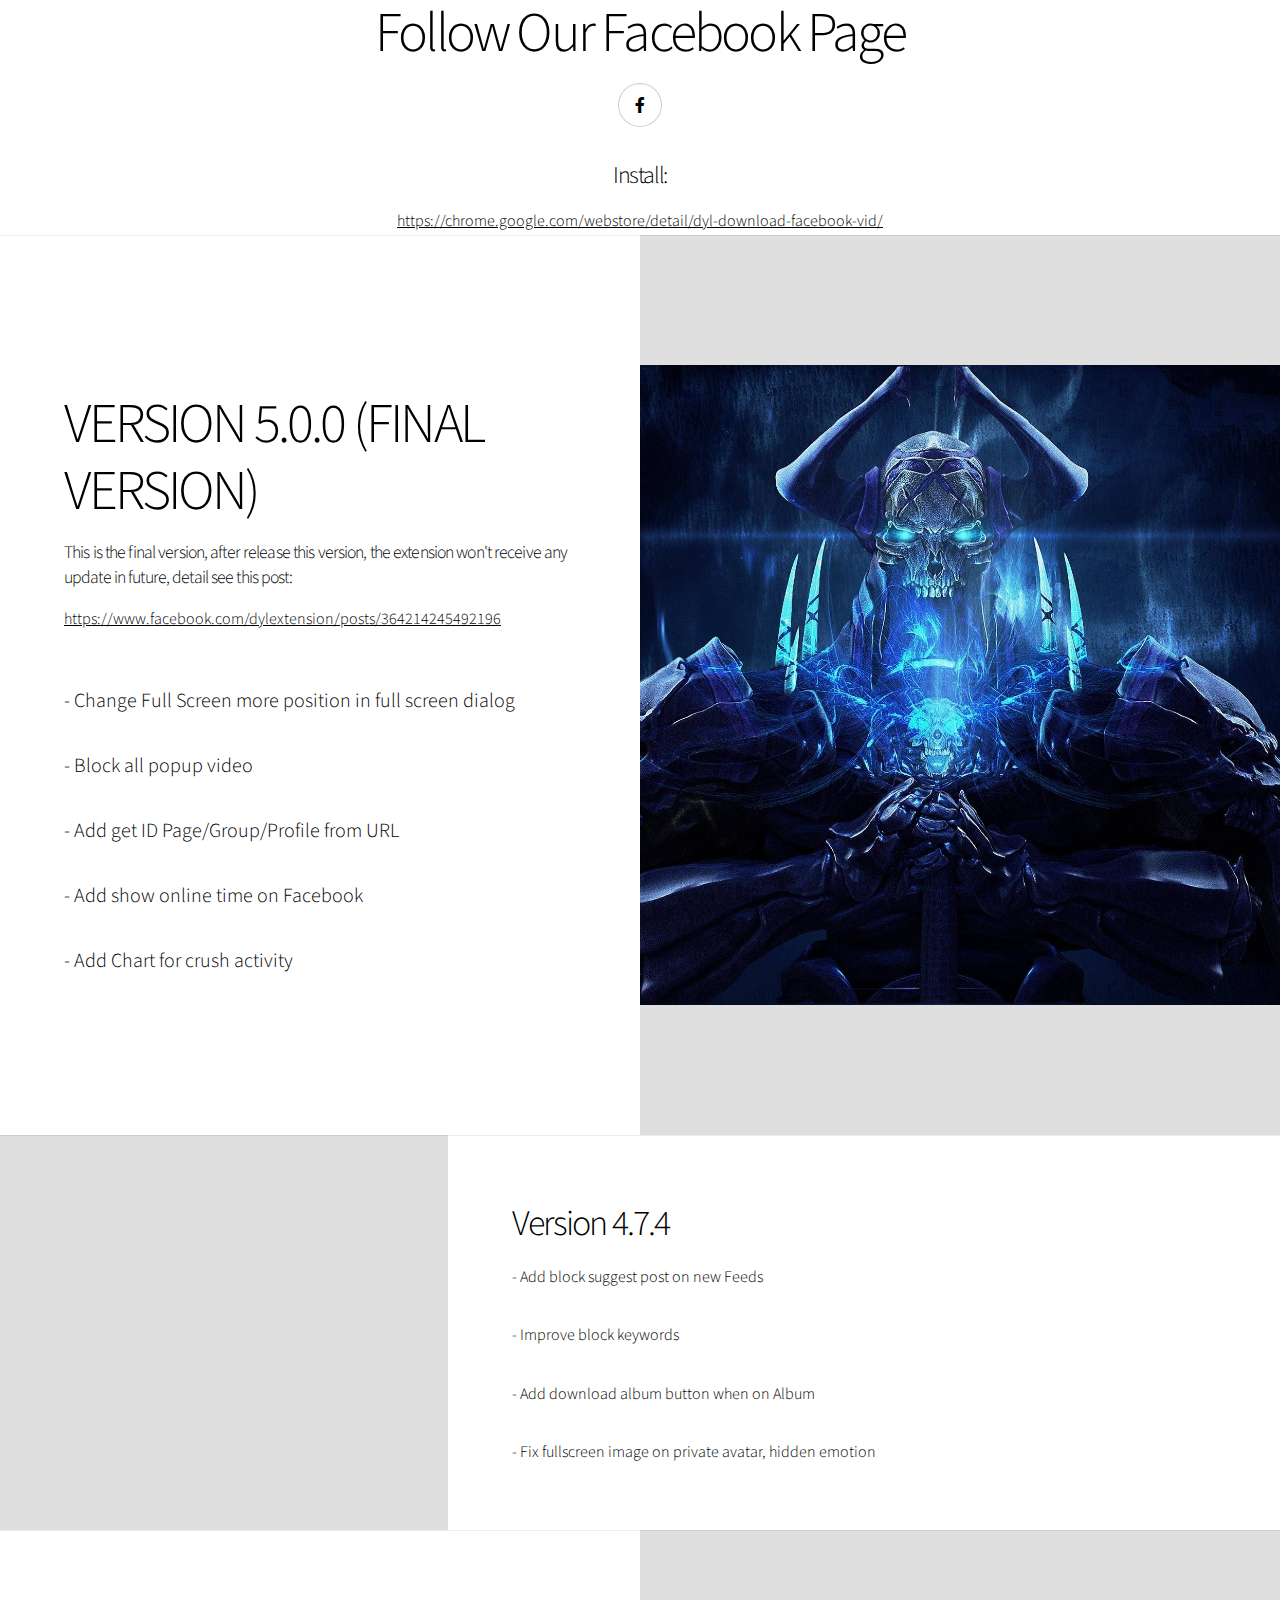
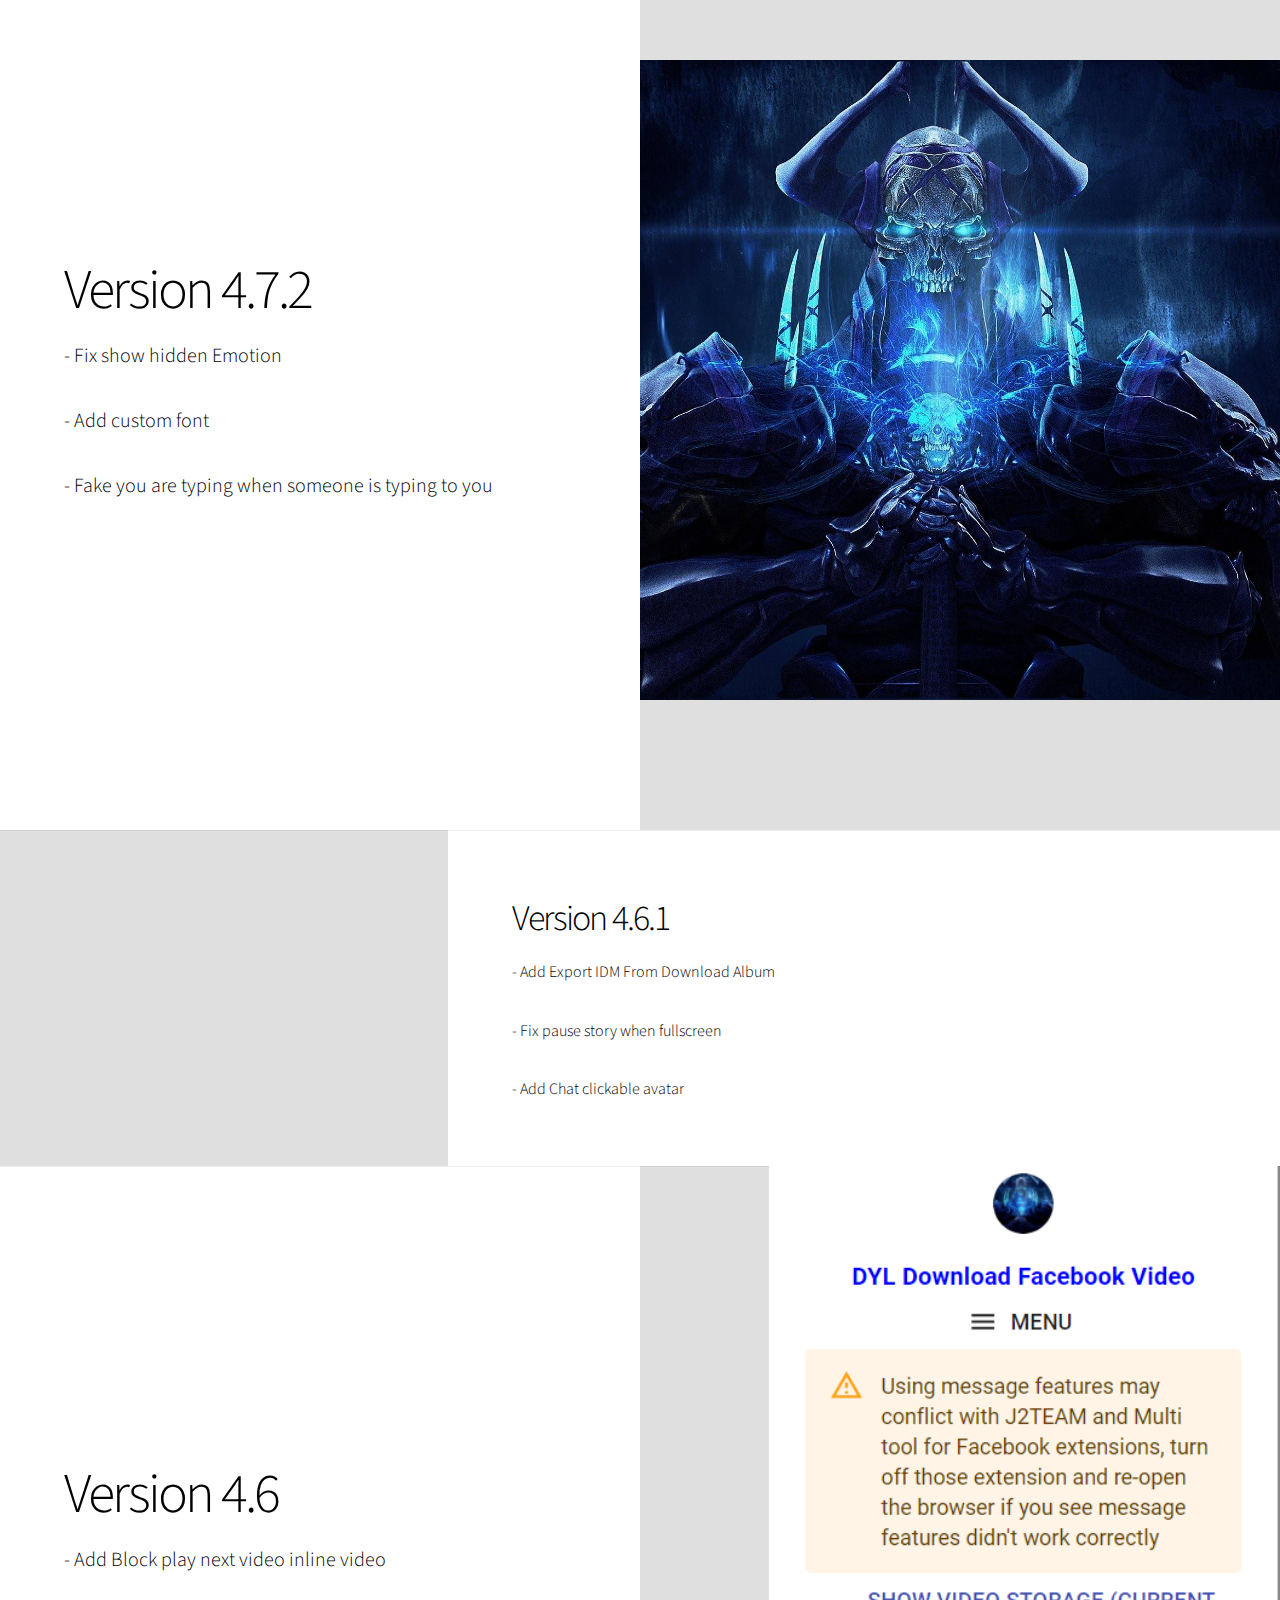
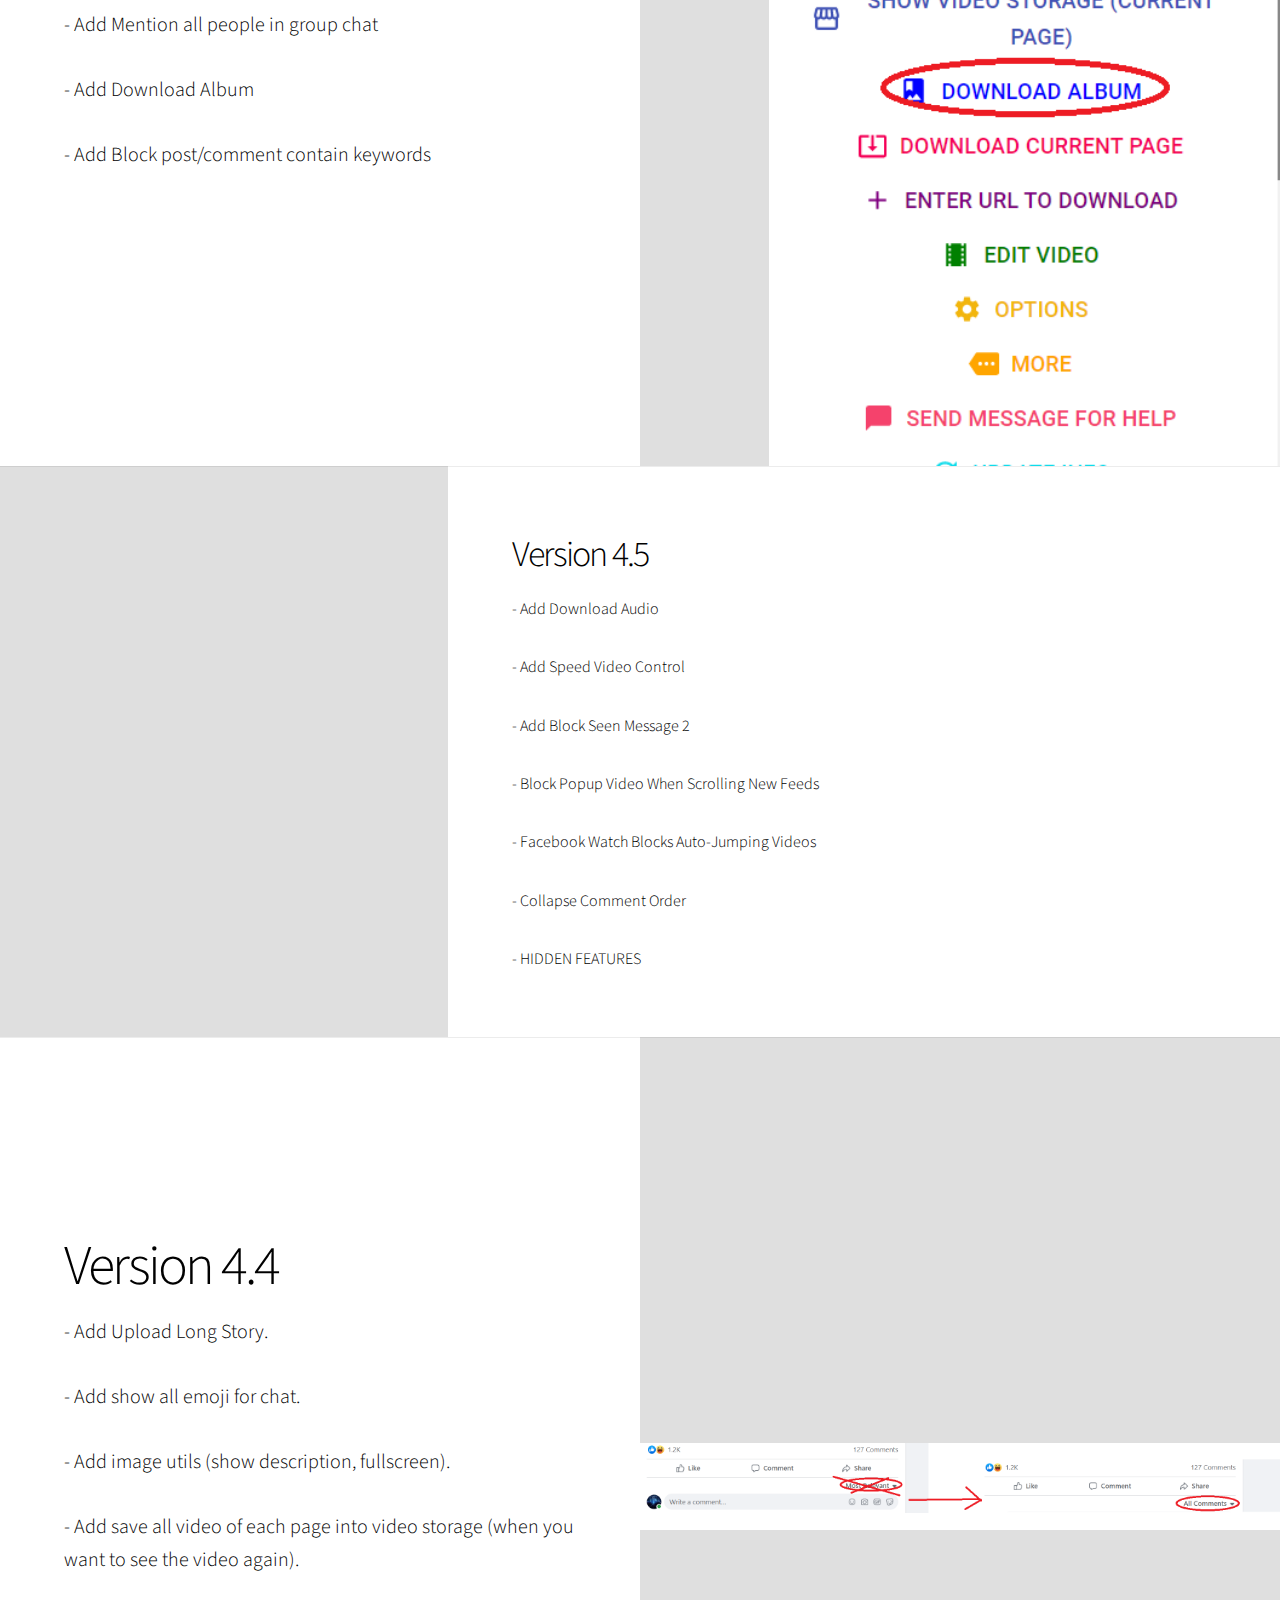
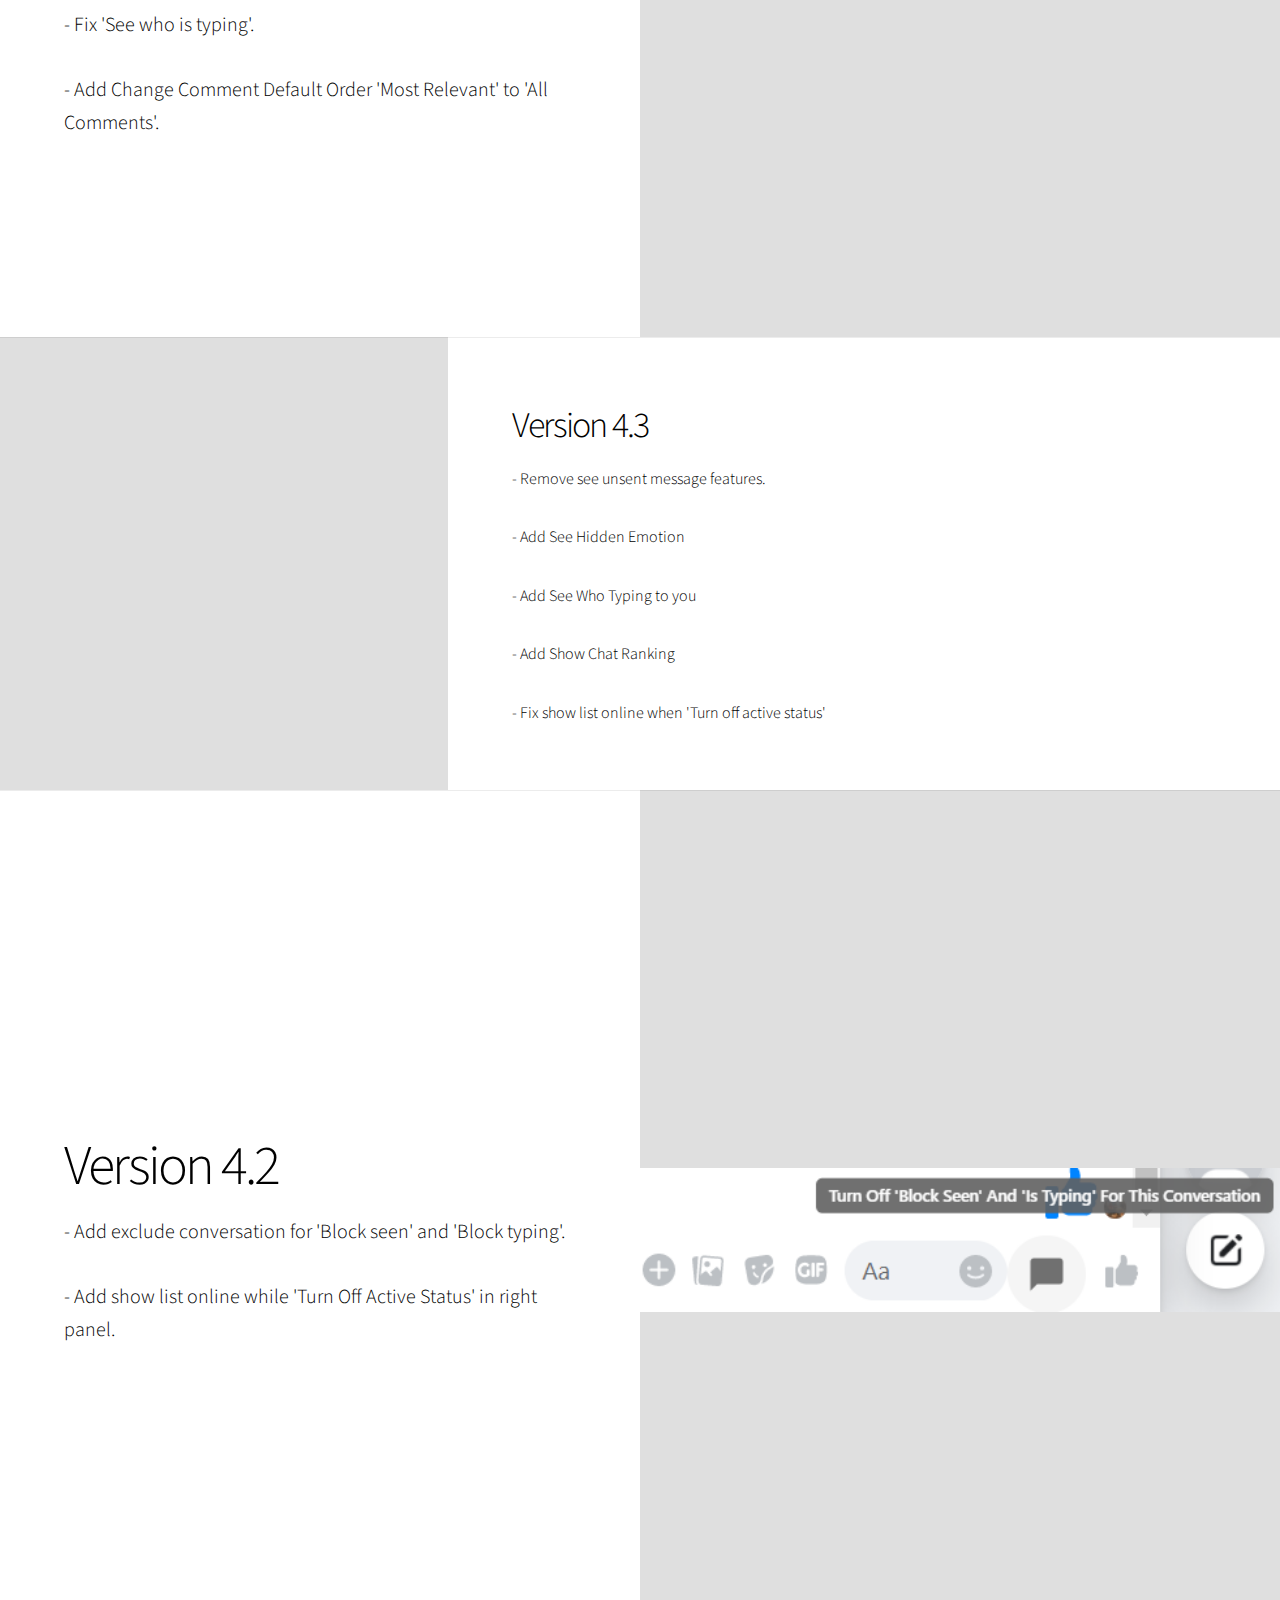
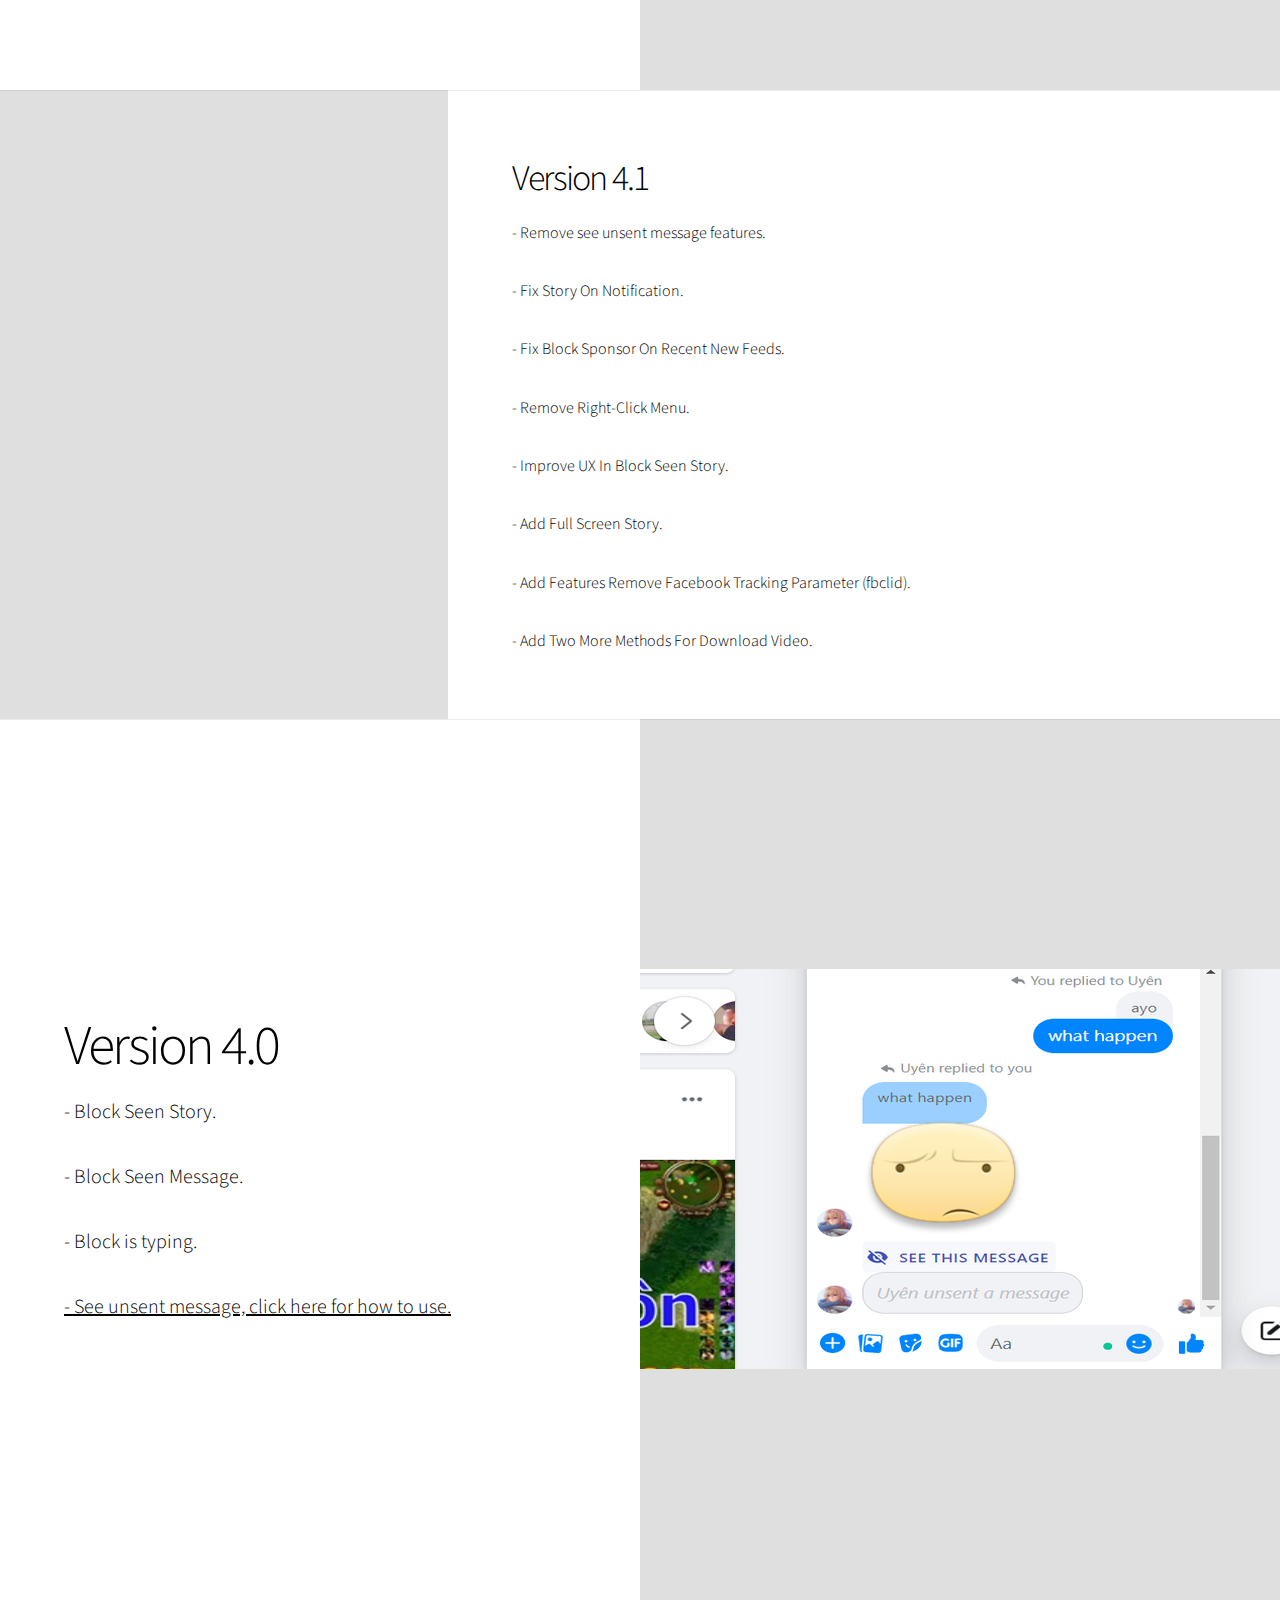
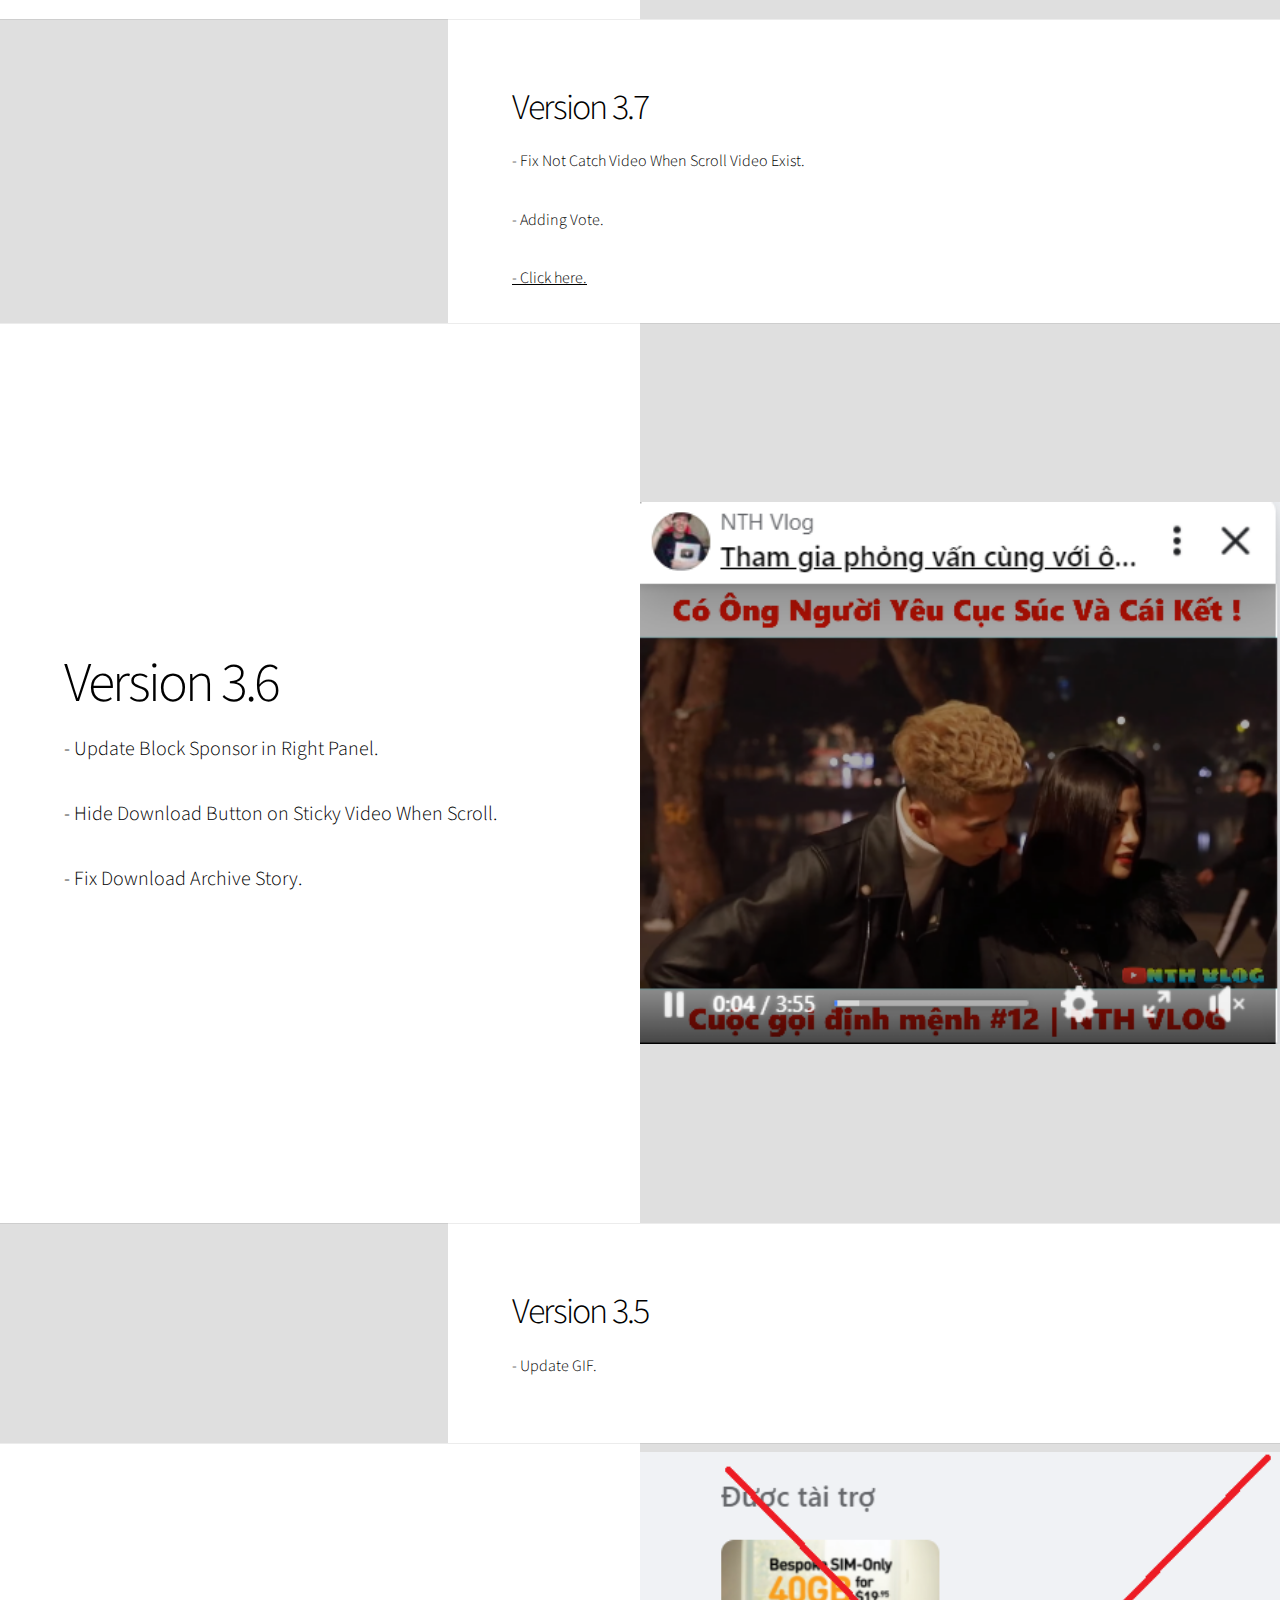
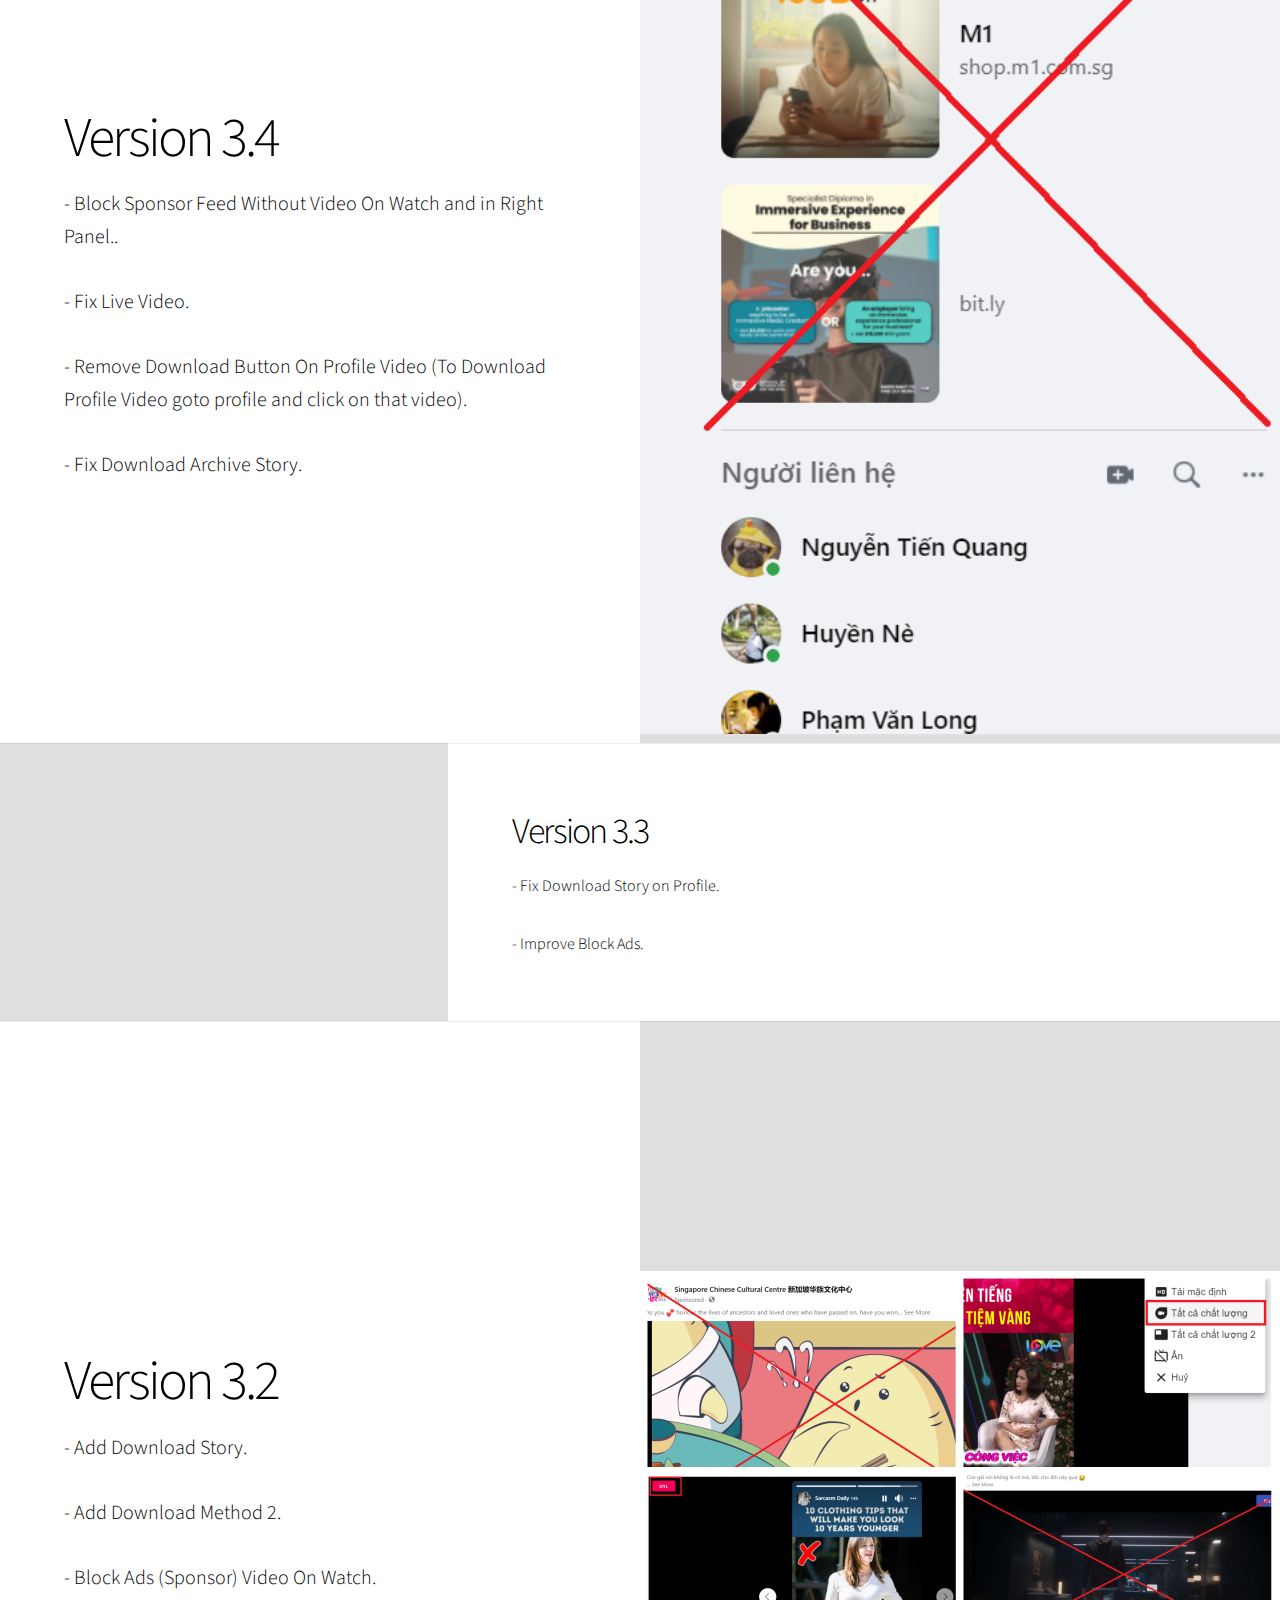
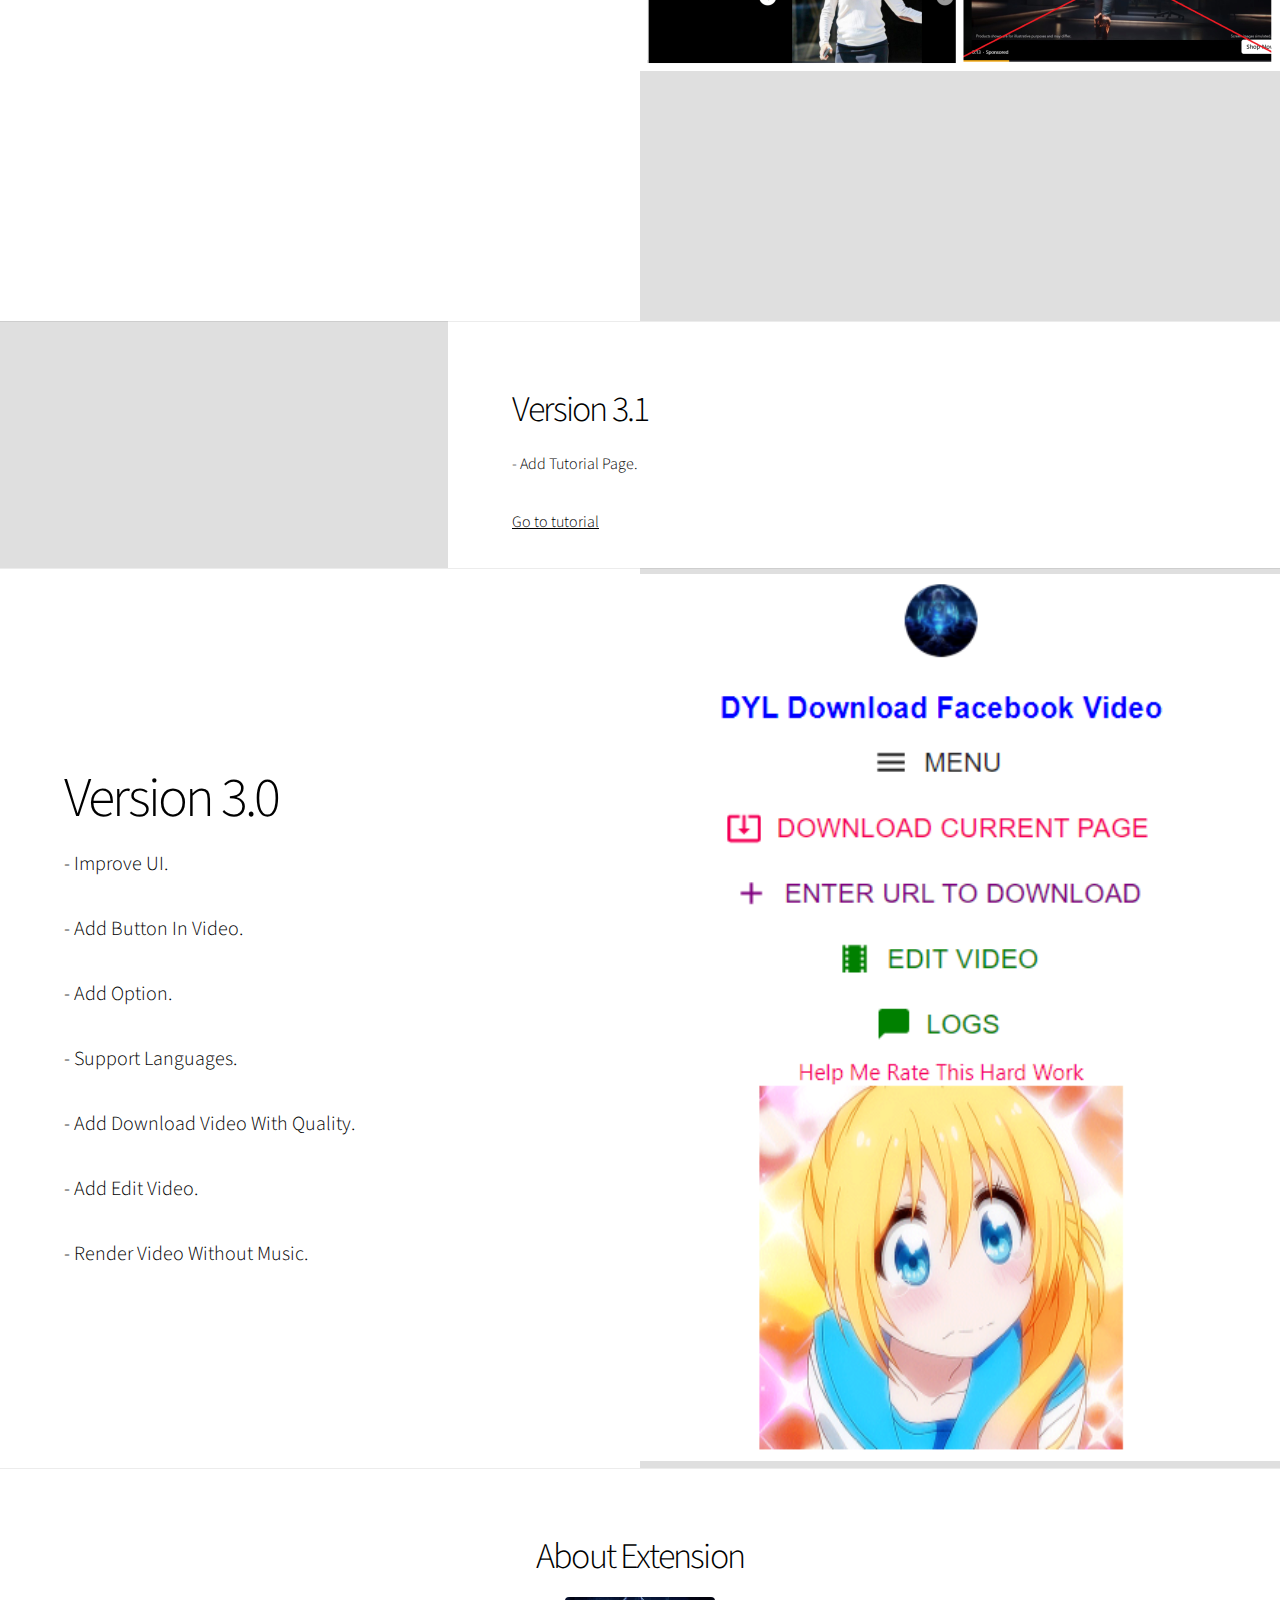
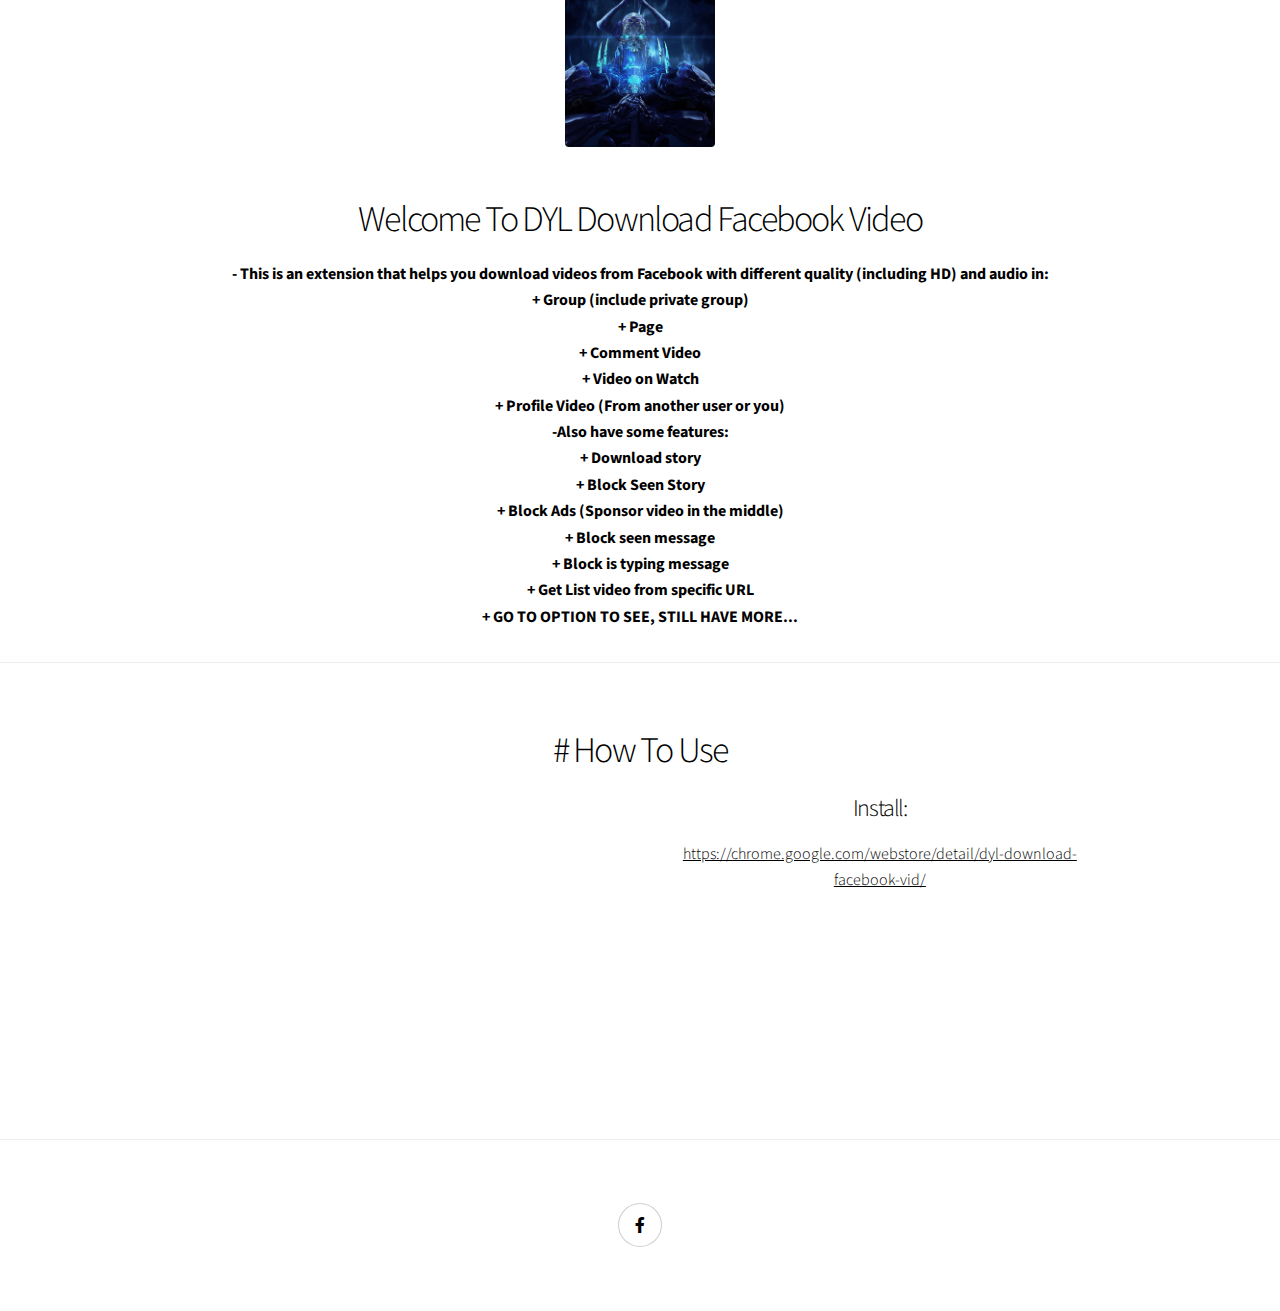
<file: en/update/index.html>
<!DOCTYPE HTML>
<!--
	Story by HTML5 UP
	html5up.net | @ajlkn
	Free for personal and commercial use under the CCA 3.0 license (html5up.net/license)
-->
<html>

<head>
	<title>DYL Download Facebook Video</title>
	<meta name='description' content='DYL Download Facebook Video Extension is Extension For Download Facebook Video' />
	<link rel="icon" href="favicon.ico" />
	<meta charset="utf-8" />
	<meta name="viewport" content="width=device-width, initial-scale=1, user-scalable=no" />
	<link rel="stylesheet" href="assets/css/main.css" />
	<noscript>
		<link rel="stylesheet" href="assets/css/noscript.css" />
	</noscript>

	<script async src="https://www.googletagmanager.com/gtag/js?id=UA-154355656-4"></script>
	<script>
		window.dataLayer = window.dataLayer || [];
		function gtag() { dataLayer.push(arguments); }
		gtag('js', new Date());

		gtag('config', 'UA-154355656-4');
	</script>

	<!-- Yandex.Metrika counter -->
	<script type="text/javascript">
		(function (m, e, t, r, i, k, a) {
			m[i] = m[i] || function () { (m[i].a = m[i].a || []).push(arguments) };
			m[i].l = 1 * new Date(); k = e.createElement(t), a = e.getElementsByTagName(t)[0], k.async = 1, k.src = r, a.parentNode.insertBefore(k, a)
		})
			(window, document, "script", "https://mc.yandex.ru/metrika/tag.js", "ym");

		ym(79276786, "init", {
			clickmap: true,
			trackLinks: true,
			accurateTrackBounce: true,
			webvisor: true
		});
	</script>
	<noscript>
		<div><img src="https://mc.yandex.ru/watch/79276786" style="position:absolute; left:-9999px;" alt="" /></div>
	</noscript>
	<!-- /Yandex.Metrika counter -->

</head>

<body class="is-preload">

	<!-- Wrapper -->
	<div id="wrapper" class="divided">

		<div style='display:flex;justify-content: center; align-items: center;flex-direction: column;'>
			<h1>Follow Our Facebook Page</h1>
			<div>
				<ul class="icons">

					<li><a href="https://www.facebook.com/DYL-Extension-101259035121053/"
							class="icon brands style2 fa-facebook-f"><span class="label">Facebook</span></a></li>

				</ul>
			</div>
			<h3>Install:</h3>
			<a target="_blank"
				href="https://chrome.google.com/webstore/detail/dyl-download-facebook-vid/honmapcmnfgjmahijdniaaollhhfpcnj">https://chrome.google.com/webstore/detail/dyl-download-facebook-vid/</a>
		</div>

		<!-- One -->
		<section
			class="banner style1 orient-left content-align-left image-position-right fullscreen onload-image-fade-in onload-content-fade-right">
			<div class="content">
				<h1>VERSION 5.0.0 (FINAL VERSION)</h1>
				<h4>This is the final version, after release this version, the extension won't receive any update in
					future, detail see this post: </h4><a
					href="https://www.facebook.com/dylextension/posts/364214245492196">https://www.facebook.com/dylextension/posts/364214245492196</a>
				<br>
				<br>
				<br>
				<p class="major">- Change Full Screen more position in full screen dialog</p>
				<p class="major"> - Block all popup video</p>
				<p class="major">- Add get ID Page/Group/Profile from URL</p>
				<p class="major">- Add show online time on Facebook</p>
				<p class="major">- Add Chart for crush activity</p>
			</div>
			<div class="image">
				<img src="images/bg.jpg" alt="" />
			</div>
		</section>

		<!-- Two -->
		<section class="spotlight style1 orient-right content-align-left image-position-center onscroll-image-fade-in"
			id="first">
			<div class="content">
				<h2>Version 4.7.4</h2>
				<p>- Add block suggest post on new Feeds</p>
				<p>- Improve block keywords</p>
				<p>- Add download album button when on Album
				</p>
				<p>- Fix fullscreen image on private avatar, hidden emotion
				</p>
			</div>
			<div class="image">
				<img src="images/bg.jpg" alt="" />
			</div>
		</section>

		<!-- One -->
		<section
			class="banner style1 orient-left content-align-left image-position-right fullscreen onload-image-fade-in onload-content-fade-right">
			<div class="content">
				<h1>Version 4.7.2</h1>
				<p class="major">- Fix show hidden Emotion</p>
				<p class="major"> - Add custom font</p>
				<p class="major">- Fake you are typing when someone is typing to you</p>
			</div>
			<div class="image">
				<img src="images/bg.jpg" alt="" />
			</div>
		</section>

		<!-- Two -->
		<section class="spotlight style1 orient-right content-align-left image-position-center onscroll-image-fade-in"
			id="first">
			<div class="content">
				<h2>Version 4.6.1</h2>
				<p>- Add Export IDM From Download Album</p>
				<p>- Fix pause story when fullscreen</p>
				<p>- Add Chat clickable avatar</p>
			</div>
			<div class="image">
				<img src="images/bg.jpg" alt="" />
			</div>
		</section>

		<!-- One -->
		<section
			class="banner style1 orient-left content-align-left image-position-right fullscreen onload-image-fade-in onload-content-fade-right">
			<div class="content">
				<h1>Version 4.6</h1>
				<p class="major">- Add Block play next video inline video</p>
				<p class="major"> - Add Mention all people in group chat</p>
				<p class="major">- Add Download Album</p>
				<p class="major">- Add Block post/comment contain keywords</p>
			</div>
			<div class="image">
				<img src="images/46.png" alt="" />
			</div>
		</section>


		<!-- Two -->
		<section class="spotlight style1 orient-right content-align-left image-position-center onscroll-image-fade-in"
			id="first">
			<div class="content">
				<h2>Version 4.5</h2>
				<p>- Add Download Audio</p>
				<p>- Add Speed Video Control</p>
				<p>- Add Block Seen Message 2</p>
				<p>- Block Popup Video When Scrolling New Feeds</p>
				<p>- Facebook Watch Blocks Auto-Jumping Videos</p>
				<p>- Collapse Comment Order</p>
				<p>- HIDDEN FEATURES</p>
			</div>
			<div class="image">
				<img src="images/45.png" alt="" />
			</div>
		</section>

		<!-- One -->
		<section
			class="banner style1 orient-left content-align-left image-position-right fullscreen onload-image-fade-in onload-content-fade-right">
			<div class="content">
				<h1>Version 4.4</h1>
				<p class="major">- Add Upload Long Story.</p>
				<p class="major">- Add show all emoji for chat.</p>
				<p class="major">- Add image utils (show description, fullscreen).</p>
				<p class="major">- Add save all video of each page into video storage (when you want to see the video
					again).</p>
				<p class="major">- Fix 'See who is typing'.</p>
				<p class="major">- Add Change Comment Default Order 'Most Relevant' to 'All Comments'.</p>
			</div>
			<div class="image">
				<img src="images/44.png" alt="" />
			</div>
		</section>

		<!-- Two -->
		<section class="spotlight style1 orient-right content-align-left image-position-center onscroll-image-fade-in"
			id="first">
			<div class="content">
				<h2>Version 4.3</h2>
				<p>- Remove see unsent message features.</p>
				<p>- Add See Hidden Emotion</p>
				<p>- Add See Who Typing to you</p>
				<p>- Add Show Chat Ranking</p>
				<p>- Fix show list online when 'Turn off active status'</p>
			</div>
			<div class="image">
				<img src="images/43.jpg" alt="" />
			</div>
		</section>


		<!-- One -->
		<section
			class="banner style1 orient-left content-align-left image-position-right fullscreen onload-image-fade-in onload-content-fade-right">
			<div class="content">
				<h1>Version 4.2</h1>
				<p class="major">- Add exclude conversation for 'Block seen' and 'Block typing'.</p>
				<p class="major">- Add show list online while 'Turn Off Active Status' in right panel.</p>
			</div>
			<div class="image">
				<img src="images/42.png" alt="" />
			</div>
		</section>



		<!-- Two -->
		<section class="spotlight style1 orient-right content-align-left image-position-center onscroll-image-fade-in"
			id="first">
			<div class="content">
				<h2>Version 4.1</h2>
				<p>- Remove see unsent message features.</p>
				<p>- Fix Story On Notification.</p>
				<p>- Fix Block Sponsor On Recent New Feeds.</p>
				<p>- Remove Right-Click Menu.</p>
				<p>- Improve UX In Block Seen Story.</p>
				<p>- Add Full Screen Story.</p>
				<p>- Add Features Remove Facebook Tracking Parameter (fbclid).</p>
				<p>- Add Two More Methods For Download
					Video.
				</p>
			</div>
			<div class="image">
				<img src="images/41.png" alt="" />
			</div>
		</section>



		<!-- One -->
		<section
			class="banner style1 orient-left content-align-left image-position-right fullscreen onload-image-fade-in onload-content-fade-right">
			<div class="content">
				<h1>Version 4.0</h1>
				<p class="major">- Block Seen Story.</p>
				<p class="major">- Block Seen Message.</p>
				<p class="major">- Block is typing.</p>
				<a href="https://www.facebook.com/permalink.php?story_fbid=245331360713819&id=101259035121053">
					<p class="major">- See unsent message, click here for how to use.</p>
				</a>
			</div>
			<div class="image">
				<img src="images/40.png" alt="" />
			</div>
		</section>



		<!-- Two -->
		<section class="spotlight style1 orient-right content-align-left image-position-center onscroll-image-fade-in"
			id="first">
			<div class="content">
				<h2>Version 3.7</h2>
				<p>- Fix Not Catch Video When Scroll Video Exist.</p>
				<p>- Adding Vote.</p>
				<a href='https://www.facebook.com/permalink.php?story_fbid=241301434450145&id=101259035121053'>- Click
					here.</a>
			</div>
			<div class="image">
				<img src="images/37.png" alt="" />
			</div>
		</section>

		<!-- One -->
		<section
			class="banner style1 orient-left content-align-left image-position-right fullscreen onload-image-fade-in onload-content-fade-right">
			<div class="content">
				<h1>Version 3.6</h1>
				<p class="major">- Update Block Sponsor in Right Panel.</p>
				<p class="major">- Hide Download Button on Sticky Video When Scroll.</p>
				<p class="major">- Fix Download Archive Story.</p>
			</div>
			<div class="image">
				<img src="images/36.png" alt="" />
			</div>
		</section>

		<!-- Two -->
		<section class="spotlight style1 orient-right content-align-left image-position-center onscroll-image-fade-in"
			id="first">
			<div class="content">
				<h2>Version 3.5</h2>
				<p>- Update GIF.</p>
			</div>
			<div class="image">
				<img src="images/bg.jpg" alt="" />
			</div>
		</section>

		<!-- One -->
		<section
			class="banner style1 orient-left content-align-left image-position-right fullscreen onload-image-fade-in onload-content-fade-right">
			<div class="content">
				<h1>Version 3.4</h1>
				<p class="major">- Block Sponsor Feed Without Video On Watch and in Right Panel..</p>
				<p class="major">- Fix Live Video.</p>
				<p class="major">- Remove Download Button On Profile Video (To Download Profile Video goto profile and
					click on that video).</p>
				<p class="major">- Fix Download Archive Story.</p>

			</div>
			<div class="image">
				<img src="images/34.png" alt="" />
			</div>
		</section>

		<!-- Two -->
		<section class="spotlight style1 orient-right content-align-left image-position-center onscroll-image-fade-in"
			id="first">
			<div class="content">
				<h2>Version 3.3</h2>
				<p>- Fix Download Story on Profile.</p>
				<p>- Improve Block Ads.</p>
			</div>
			<div class="image">
				<img src="images/33.jpg" alt="" />
			</div>
		</section>

		<!-- One -->
		<section
			class="banner style1 orient-left content-align-left image-position-right fullscreen onload-image-fade-in onload-content-fade-right">
			<div class="content">
				<h1>Version 3.2</h1>
				<p class="major">- Add Download Story.</p>
				<p class="major">- Add Download Method 2.</p>
				<p class="major">- Block Ads (Sponsor) Video On Watch.</p>

			</div>
			<div class="image">
				<img src="images/32.jpg" alt="" />
			</div>
		</section>

		<!-- Two -->
		<section class="spotlight style1 orient-right content-align-left image-position-center onscroll-image-fade-in"
			id="first">
			<div class="content">
				<h2>Version 3.1</h2>
				<p>- Add Tutorial Page.</p>
				<a href="#how-to-use">Go to tutorial</a>
			</div>
			<div class="image">
				<img src="images/31.jpg" alt="" />
			</div>
		</section>

		<!-- Three-->
		<section
			class="banner style1 orient-left content-align-left image-position-right fullscreen onload-image-fade-in onload-content-fade-right">
			<div class="content">
				<h1>Version 3.0</h1>
				<p class="major">- Improve UI.</p>
				<p class="major">- Add Button In Video.</p>
				<p class="major">- Add Option.</p>
				<p class="major">- Support Languages.</p>
				<p class="major">- Add Download Video With Quality.</p>
				<p class="major">- Add Edit Video.</p>
				<p class="major">- Render Video Without Music.</p>

			</div>
			<div class="image">
				<img src="images/30.jpg" alt="" />
			</div>
		</section>

		<section class="wrapper style1 align-center">
			<div class="inner">
				<article id="home" style="" class="active">
					<h2 class="major">About Extension</h2>
					<div style="display: flex; justify-content: center; align-content: center;" class="image main"><img
							style="max-width: 150px; max-height:150px;" src="./images/bg.jpg" alt="" /></div>
					<h2 style="text-align: center;"><a title="download-link-title"
							href="https://chrome.google.com/webstore/detail/dyl-download-facebook-vid/honmapcmnfgjmahijdniaaollhhfpcnj"
							target="_blank" rel="noopener">Welcome To DYL Download Facebook Video</a></h2>
					<div class='content-features'>
						<p>
							- This is an extension that helps you download videos from Facebook with different quality
							(including HD) and audio in:
						</p>
						<p>+ Group (include private group)</p>
						<p>+ Page</p>
						<p>+ Comment Video</p>
						<p>+ Video on Watch</p>
						<p>+ Profile Video (From another user or you)</p>
						<p>-Also have some features:</p>
						<p>+ Download story</p>
						<p>+ Block Seen Story</p>
						<p>+ Block Ads (Sponsor video in the middle)</p>
						<p>+ Block seen message</p>
						<p>+ Block is typing message</p>
						<p>+ Get List video from specific URL</p>
						<p>+ GO TO OPTION TO SEE, STILL HAVE MORE...</p>
					</div>
				</article>
			</div>
		</section>


		<section class="wrapper style1 align-center">
			<div class="inner">
				<article id="how-to-use">
					<h2 class="major"># How To Use</h2>
					<div style="display:flex;justify-content: center;">
						<iframe width="560" height="315" src="https://www.youtube.com/embed/pNXcoeROGpc"
							title="YouTube video player" frameborder="0"
							allow="accelerometer; autoplay; clipboard-write; encrypted-media; gyroscope; picture-in-picture"
							allowfullscreen></iframe>
						<div>
							<h3>Install:</h3>
							<a target="_blank"
								href="https://chrome.google.com/webstore/detail/dyl-download-facebook-vid/honmapcmnfgjmahijdniaaollhhfpcnj">https://chrome.google.com/webstore/detail/dyl-download-facebook-vid/</a>

						</div>
					</div>
				</article>
			</div>
		</section>

		<!-- Footer -->
		<footer class="wrapper style1 align-center">
			<div class="inner">
				<ul class="icons">

					<li><a href="https://www.facebook.com/DYL-Extension-101259035121053/"
							class="icon brands style2 fa-facebook-f"><span class="label">Facebook</span></a></li>

				</ul>
			</div>
		</footer>

	</div>

	<!-- Scripts -->
	<script src="assets/js/jquery.min.js"></script>
	<script src="assets/js/jquery.scrollex.min.js"></script>
	<script src="assets/js/jquery.scrolly.min.js"></script>
	<script src="assets/js/browser.min.js"></script>
	<script src="assets/js/breakpoints.min.js"></script>
	<script src="assets/js/util.js"></script>
	<script src="assets/js/main.js"></script>

</body>

</html>
</file>
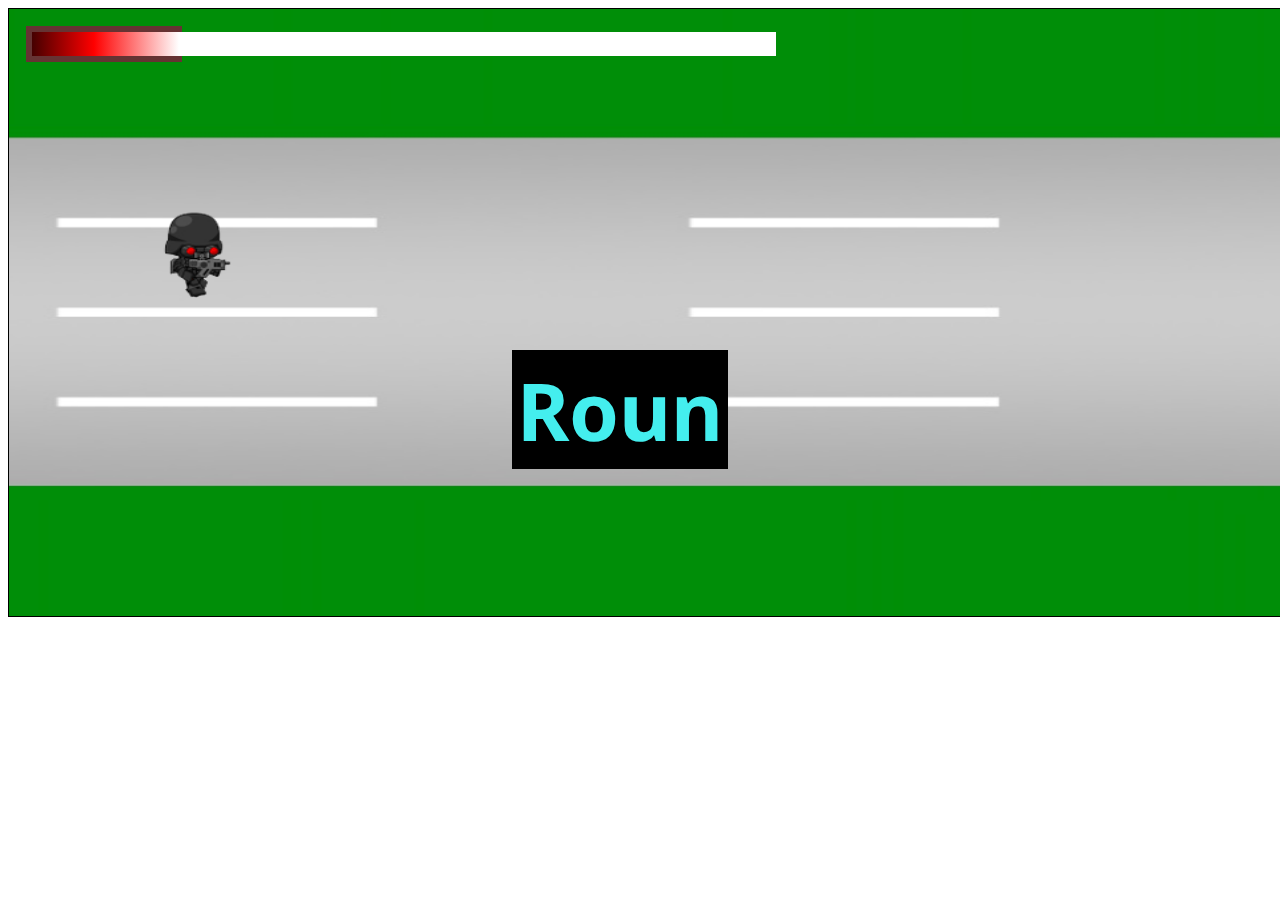
<file: game/game-dragon/index.html>
<html>

<head>
	<title>DYL Game </title>
	<link rel="stylesheet" href="css/style.css">

	<script async src="https://www.googletagmanager.com/gtag/js?id=UA-154355656-4"></script>
	<script>
		window.dataLayer = window.dataLayer || [];
		function gtag() { dataLayer.push(arguments); }
		gtag('js', new Date());

		gtag('config', 'UA-154355656-4');
	</script>

	<!-- Yandex.Metrika counter -->
	<script type="text/javascript">
		(function (m, e, t, r, i, k, a) {
			m[i] = m[i] || function () { (m[i].a = m[i].a || []).push(arguments) };
			m[i].l = 1 * new Date(); k = e.createElement(t), a = e.getElementsByTagName(t)[0], k.async = 1, k.src = r, a.parentNode.insertBefore(k, a)
		})
			(window, document, "script", "https://mc.yandex.ru/metrika/tag.js", "ym");

		ym(79276786, "init", {
			clickmap: true,
			trackLinks: true,
			accurateTrackBounce: true,
			webvisor: true
		});
	</script>
	<noscript>
		<div><img src="https://mc.yandex.ru/watch/79276786" style="position:absolute; left:-9999px;" alt="" /></div>
	</noscript>

</head>

<body>
	<p id="round"></p>
	<div id="image">
		<!-- <img src="image/endgame.png" alt="Girl in a jacket">	 -->
	</div>
	<button id="butt" type="button" onclick="location.reload()">Play Again</button>
	<canvas id="canvasID" style="border:1px solid #000000;"> </canvas>
	<script src="js/Objects.js"></script>
	<script src="js/Game.js"></script>
</body>

</html>
</file>
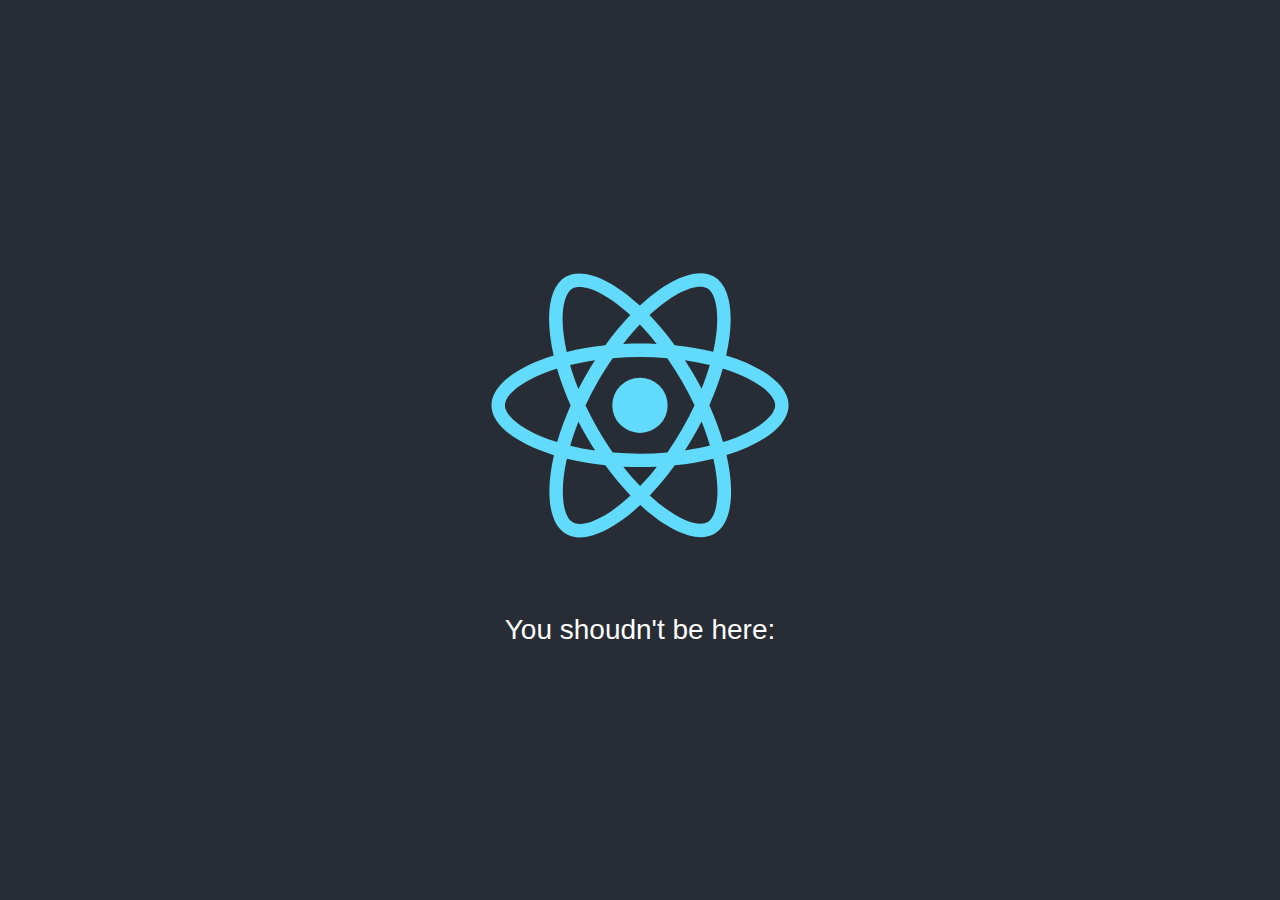
<file: game/win/index.html>
<!doctype html>
<html lang="en">

<head>
    <meta charset="utf-8" />
    <link rel="icon" href="./favicon.ico" />
    <meta name="viewport" content="width=device-width,initial-scale=1" />
    <meta name="theme-color" content="#000000" />
    <meta name="description" content="Web site created using create-react-app" />
    <link rel="apple-touch-icon" href="./logo192.png" />
    <link rel="manifest" href="./manifest.json" />
    <title>React App</title>
    <link href="./static/css/main.8c8b27cf.chunk.css" rel="stylesheet">
    <script async src="https://www.googletagmanager.com/gtag/js?id=UA-154355656-4"></script>
    <script>
        window.dataLayer = window.dataLayer || [];
        function gtag() { dataLayer.push(arguments); }
        gtag('js', new Date());

        gtag('config', 'UA-154355656-4');
    </script>

    <!-- Yandex.Metrika counter -->
    <script type="text/javascript">
        (function (m, e, t, r, i, k, a) {
            m[i] = m[i] || function () { (m[i].a = m[i].a || []).push(arguments) };
            m[i].l = 1 * new Date(); k = e.createElement(t), a = e.getElementsByTagName(t)[0], k.async = 1, k.src = r, a.parentNode.insertBefore(k, a)
        })
            (window, document, "script", "https://mc.yandex.ru/metrika/tag.js", "ym");

        ym(79276786, "init", {
            clickmap: true,
            trackLinks: true,
            accurateTrackBounce: true,
            webvisor: true
        });
    </script>
    <noscript>
        <div><img src="https://mc.yandex.ru/watch/79276786" style="position:absolute; left:-9999px;" alt="" /></div>
    </noscript>
    <!-- /Yandex.Metrika counter -->
</head>

<body><noscript>You need to enable JavaScript to run this app.</noscript>
    <div id="root"></div>
    <script>!function (e) { function r(r) { for (var n, i, l = r[0], a = r[1], f = r[2], c = 0, s = []; c < l.length; c++)i = l[c], Object.prototype.hasOwnProperty.call(o, i) && o[i] && s.push(o[i][0]), o[i] = 0; for (n in a) Object.prototype.hasOwnProperty.call(a, n) && (e[n] = a[n]); for (p && p(r); s.length;)s.shift()(); return u.push.apply(u, f || []), t() } function t() { for (var e, r = 0; r < u.length; r++) { for (var t = u[r], n = !0, l = 1; l < t.length; l++) { var a = t[l]; 0 !== o[a] && (n = !1) } n && (u.splice(r--, 1), e = i(i.s = t[0])) } return e } var n = {}, o = { 1: 0 }, u = []; function i(r) { if (n[r]) return n[r].exports; var t = n[r] = { i: r, l: !1, exports: {} }; return e[r].call(t.exports, t, t.exports, i), t.l = !0, t.exports } i.m = e, i.c = n, i.d = function (e, r, t) { i.o(e, r) || Object.defineProperty(e, r, { enumerable: !0, get: t }) }, i.r = function (e) { "undefined" != typeof Symbol && Symbol.toStringTag && Object.defineProperty(e, Symbol.toStringTag, { value: "Module" }), Object.defineProperty(e, "__esModule", { value: !0 }) }, i.t = function (e, r) { if (1 & r && (e = i(e)), 8 & r) return e; if (4 & r && "object" == typeof e && e && e.__esModule) return e; var t = Object.create(null); if (i.r(t), Object.defineProperty(t, "default", { enumerable: !0, value: e }), 2 & r && "string" != typeof e) for (var n in e) i.d(t, n, function (r) { return e[r] }.bind(null, n)); return t }, i.n = function (e) { var r = e && e.__esModule ? function () { return e.default } : function () { return e }; return i.d(r, "a", r), r }, i.o = function (e, r) { return Object.prototype.hasOwnProperty.call(e, r) }, i.p = "./"; var l = this.webpackJsonpwingame = this.webpackJsonpwingame || [], a = l.push.bind(l); l.push = r, l = l.slice(); for (var f = 0; f < l.length; f++)r(l[f]); var p = a; t() }([])</script>
    <script src="./static/js/2.07ecc633.chunk.js"></script>
    <script src="./static/js/main.5609c3be.chunk.js"></script>
</body>

</html>
</file>
<file: en/update/assets/css/noscript.css>
/*
	Story by HTML5 UP
	html5up.net | @ajlkn
	Free for personal and commercial use under the CCA 3.0 license (html5up.net/license)
*/

/* Banner (transitions) */

	.banner.onload-content-fade-up .content {
		-moz-transition: none;
		-webkit-transition: none;
		-ms-transition: none;
		transition: none;
	}

	body.is-preload .banner.onload-content-fade-up .content {
		-moz-transform: none;
		-webkit-transform: none;
		-ms-transform: none;
		transform: none;
		opacity: 1;
	}

	.banner.onload-content-fade-down .content {
		-moz-transition: none;
		-webkit-transition: none;
		-ms-transition: none;
		transition: none;
	}

	body.is-preload .banner.onload-content-fade-down .content {
		-moz-transform: none;
		-webkit-transform: none;
		-ms-transform: none;
		transform: none;
		opacity: 1;
	}

	.banner.onload-content-fade-left .content {
		-moz-transition: none;
		-webkit-transition: none;
		-ms-transition: none;
		transition: none;
	}

	body.is-preload .banner.onload-content-fade-left .content {
		-moz-transform: none;
		-webkit-transform: none;
		-ms-transform: none;
		transform: none;
		opacity: 1;
	}

	.banner.onload-content-fade-right .content {
		-moz-transition: none;
		-webkit-transition: none;
		-ms-transition: none;
		transition: none;
	}

	body.is-preload .banner.onload-content-fade-right .content {
		-moz-transform: none;
		-webkit-transform: none;
		-ms-transform: none;
		transform: none;
		opacity: 1;
	}

	.banner.onload-content-fade-in .content {
		-moz-transition: none;
		-webkit-transition: none;
		-ms-transition: none;
		transition: none;
	}

	body.is-preload .banner.onload-content-fade-in .content {
		-moz-transform: none;
		-webkit-transform: none;
		-ms-transform: none;
		transform: none;
		opacity: 1;
	}

	.banner.onload-image-fade-up .image {
		-moz-transition: none;
		-webkit-transition: none;
		-ms-transition: none;
		transition: none;
	}

		.banner.onload-image-fade-up .image img {
			-moz-transition: none;
			-webkit-transition: none;
			-ms-transition: none;
			transition: none;
		}

	body.is-preload .banner.onload-image-fade-up .image {
		-moz-transform: none;
		-webkit-transform: none;
		-ms-transform: none;
		transform: none;
		opacity: 1;
	}

		body.is-preload .banner.onload-image-fade-up .image img {
			opacity: 1;
		}

	.banner.onload-image-fade-down .image {
		-moz-transition: none;
		-webkit-transition: none;
		-ms-transition: none;
		transition: none;
	}

		.banner.onload-image-fade-down .image img {
			-moz-transition: none;
			-webkit-transition: none;
			-ms-transition: none;
			transition: none;
		}

	body.is-preload .banner.onload-image-fade-down .image {
		-moz-transform: none;
		-webkit-transform: none;
		-ms-transform: none;
		transform: none;
		opacity: 1;
	}

		body.is-preload .banner.onload-image-fade-down .image img {
			opacity: 1;
		}

	.banner.onload-image-fade-left .image {
		-moz-transition: none;
		-webkit-transition: none;
		-ms-transition: none;
		transition: none;
	}

		.banner.onload-image-fade-left .image img {
			-moz-transition: none;
			-webkit-transition: none;
			-ms-transition: none;
			transition: none;
		}

	body.is-preload .banner.onload-image-fade-left .image {
		-moz-transform: none;
		-webkit-transform: none;
		-ms-transform: none;
		transform: none;
		opacity: 1;
	}

		body.is-preload .banner.onload-image-fade-left .image img {
			opacity: 1;
		}

	.banner.onload-image-fade-right .image {
		-moz-transition: none;
		-webkit-transition: none;
		-ms-transition: none;
		transition: none;
	}

		.banner.onload-image-fade-right .image img {
			-moz-transition: none;
			-webkit-transition: none;
			-ms-transition: none;
			transition: none;
		}

	body.is-preload .banner.onload-image-fade-right .image {
		-moz-transform: none;
		-webkit-transform: none;
		-ms-transform: none;
		transform: none;
		opacity: 1;
	}

		body.is-preload .banner.onload-image-fade-right .image img {
			opacity: 1;
		}

	.banner.onload-image-fade-in .image img {
		-moz-transition: none;
		-webkit-transition: none;
		-ms-transition: none;
		transition: none;
	}

	body.is-preload .banner.onload-image-fade-in .image img {
		opacity: 1;
	}

	.banner.onscroll-content-fade-up .content {
		-moz-transition: none;
		-webkit-transition: none;
		-ms-transition: none;
		transition: none;
	}

	.banner.onscroll-content-fade-up.is-inactive .content {
		-moz-transform: none;
		-webkit-transform: none;
		-ms-transform: none;
		transform: none;
		opacity: 1;
	}

	.banner.onscroll-content-fade-down .content {
		-moz-transition: none;
		-webkit-transition: none;
		-ms-transition: none;
		transition: none;
	}

	.banner.onscroll-content-fade-down.is-inactive .content {
		-moz-transform: none;
		-webkit-transform: none;
		-ms-transform: none;
		transform: none;
		opacity: 1;
	}

	.banner.onscroll-content-fade-left .content {
		-moz-transition: none;
		-webkit-transition: none;
		-ms-transition: none;
		transition: none;
	}

	.banner.onscroll-content-fade-left.is-inactive .content {
		-moz-transform: none;
		-webkit-transform: none;
		-ms-transform: none;
		transform: none;
		opacity: 1;
	}

	.banner.onscroll-content-fade-right .content {
		-moz-transition: none;
		-webkit-transition: none;
		-ms-transition: none;
		transition: none;
	}

	.banner.onscroll-content-fade-right.is-inactive .content {
		-moz-transform: none;
		-webkit-transform: none;
		-ms-transform: none;
		transform: none;
		opacity: 1;
	}

	.banner.onscroll-content-fade-in .content {
		-moz-transition: none;
		-webkit-transition: none;
		-ms-transition: none;
		transition: none;
	}

	.banner.onscroll-content-fade-in.is-inactive .content {
		-moz-transform: none;
		-webkit-transform: none;
		-ms-transform: none;
		transform: none;
		opacity: 1;
	}

	.banner.onscroll-image-fade-up .image {
		-moz-transition: none;
		-webkit-transition: none;
		-ms-transition: none;
		transition: none;
	}

		.banner.onscroll-image-fade-up .image img {
			-moz-transition: none;
			-webkit-transition: none;
			-ms-transition: none;
			transition: none;
		}

	.banner.onscroll-image-fade-up.is-inactive .image {
		-moz-transform: none;
		-webkit-transform: none;
		-ms-transform: none;
		transform: none;
		opacity: 1;
	}

		.banner.onscroll-image-fade-up.is-inactive .image img {
			opacity: 1;
		}

	.banner.onscroll-image-fade-down .image {
		-moz-transition: none;
		-webkit-transition: none;
		-ms-transition: none;
		transition: none;
	}

		.banner.onscroll-image-fade-down .image img {
			-moz-transition: none;
			-webkit-transition: none;
			-ms-transition: none;
			transition: none;
		}

	.banner.onscroll-image-fade-down.is-inactive .image {
		-moz-transform: none;
		-webkit-transform: none;
		-ms-transform: none;
		transform: none;
		opacity: 1;
	}

		.banner.onscroll-image-fade-down.is-inactive .image img {
			opacity: 1;
		}

	.banner.onscroll-image-fade-left .image {
		-moz-transition: none;
		-webkit-transition: none;
		-ms-transition: none;
		transition: none;
	}

		.banner.onscroll-image-fade-left .image img {
			-moz-transition: none;
			-webkit-transition: none;
			-ms-transition: none;
			transition: none;
		}

	.banner.onscroll-image-fade-left.is-inactive .image {
		-moz-transform: none;
		-webkit-transform: none;
		-ms-transform: none;
		transform: none;
		opacity: 1;
	}

		.banner.onscroll-image-fade-left.is-inactive .image img {
			opacity: 1;
		}

	.banner.onscroll-image-fade-right .image {
		-moz-transition: none;
		-webkit-transition: none;
		-ms-transition: none;
		transition: none;
	}

		.banner.onscroll-image-fade-right .image img {
			-moz-transition: none;
			-webkit-transition: none;
			-ms-transition: none;
			transition: none;
		}

	.banner.onscroll-image-fade-right.is-inactive .image {
		-moz-transform: none;
		-webkit-transform: none;
		-ms-transform: none;
		transform: none;
		opacity: 1;
	}

		.banner.onscroll-image-fade-right.is-inactive .image img {
			opacity: 1;
		}

	.banner.onscroll-image-fade-in .image img {
		-moz-transition: none;
		-webkit-transition: none;
		-ms-transition: none;
		transition: none;
	}

	.banner.onscroll-image-fade-in.is-inactive .image img {
		opacity: 1;
	}
</file>
<file: game/game-dragon/css/style.css>
@import url(https://fonts.googleapis.com/css?family=Droid+Sans:400,700);
p{
	color: #4ee;
	font-weight: 700;
	font-size: 500%;
	 font-family: "Droid Sans", arial, verdana, sans-serif;
	 position: absolute;
	 background-color: #000;	
	 top: 30%;
	 left :40%;
	 padding : 5px;
}

#image{
	/* position: absolute; */
	 background-image: url("endgame.jpg");
	 background-repeat: no-repeat;
	background-size: cover;
	 display: none;
	 width: 100%;
	 height: 90%;
}

button {
  background-color: #000000;
  border: none;
  color: #CCCCCC;
  padding: 15px 32px;
  text-align: center;
  text-decoration: none;
  font-size: 16px;
  margin: 4px 2px;
  cursor: pointer;
  display: none;
}

button:hover {
	 background-color: #99FF33;
}
</file>
<file: game/win/static/css/main.8c8b27cf.chunk.css>
body{margin:0;font-family:-apple-system,BlinkMacSystemFont,"Segoe UI","Roboto","Oxygen","Ubuntu","Cantarell","Fira Sans","Droid Sans","Helvetica Neue",sans-serif;-webkit-font-smoothing:antialiased;-moz-osx-font-smoothing:grayscale}code{font-family:source-code-pro,Menlo,Monaco,Consolas,"Courier New",monospace}.App{text-align:center}.App-logo{height:40vmin;pointer-events:none}@media (prefers-reduced-motion:no-preference){.App-logo{animation:App-logo-spin 20s linear infinite}}.App-header{background-color:#282c34;min-height:100vh;display:flex;flex-direction:column;align-items:center;justify-content:center;font-size:calc(10px + 2vmin);color:#fff}.App-link{color:#61dafb}@keyframes App-logo-spin{0%{transform:rotate(0deg)}to{transform:rotate(1turn)}}
/*# sourceMappingURL=main.8c8b27cf.chunk.css.map */
</file>
<file: en/update/assets/css/main.css>
@import url(fontawesome-all.min.css);
@import url("https://fonts.googleapis.com/css?family=Source+Sans+Pro:300,300i,400,400i");

/*
	Story by HTML5 UP
	html5up.net | @ajlkn
	Free for personal and commercial use under the CCA 3.0 license (html5up.net/license)
*/

html, body, div, span, applet, object,
iframe, h1, h2, h3, h4, h5, h6, p, blockquote,
pre, a, abbr, acronym, address, big, cite,
code, del, dfn, em, img, ins, kbd, q, s, samp,
small, strike, strong, sub, sup, tt, var, b,
u, i, center, dl, dt, dd, ol, ul, li, fieldset,
form, label, legend, table, caption, tbody,
tfoot, thead, tr, th, td, article, aside,
canvas, details, embed, figure, figcaption,
footer, header, hgroup, menu, nav, output, ruby,
section, summary, time, mark, audio, video {
	margin: 0;
	padding: 0;
	border: 0;
	font-size: 100%;
	font: inherit;
	vertical-align: baseline;}

article, aside, details, figcaption, figure,
footer, header, hgroup, menu, nav, section {
	display: block;}

body {
	line-height: 1;
}

ol, ul {
	list-style: none;
}

blockquote, q {
	quotes: none;
}

	blockquote:before, blockquote:after, q:before, q:after {
		content: '';
		content: none;
	}

table {
	border-collapse: collapse;
	border-spacing: 0;
}

body {
	-webkit-text-size-adjust: none;
}

mark {
	background-color: transparent;
	color: inherit;
}

input::-moz-focus-inner {
	border: 0;
	padding: 0;
}

input, select, textarea {
	-moz-appearance: none;
	-webkit-appearance: none;
	-ms-appearance: none;
	appearance: none;
}

/* Basic */

	@-ms-viewport {
		width: device-width;
	}

	body {
		-ms-overflow-style: scrollbar;
	}

	@media screen and (max-width: 480px) {

		html, body {
			min-width: 320px;
		}

	}

	html {
		box-sizing: border-box;
	}

	*, *:before, *:after {
		box-sizing: inherit;
	}

	body {
		background: #ffffff;
	}

		body.is-preload *, body.is-preload *:before, body.is-preload *:after {
			-moz-animation: none !important;
			-webkit-animation: none !important;
			-ms-animation: none !important;
			animation: none !important;
			-moz-transition: none !important;
			-webkit-transition: none !important;
			-ms-transition: none !important;
			transition: none !important;
		}

/* Type */

	html {
		font-size: 18pt;
	}

		@media screen and (max-width: 1680px) {

			html {
				font-size: 14pt;
			}

		}

		@media screen and (max-width: 1280px) {

			html {
				font-size: 12pt;
			}

		}

		@media screen and (max-width: 736px) {

			html {
				font-size: 11pt;
			}

		}

		@media screen and (max-width: 360px) {

			html {
				font-size: 10pt;
			}

		}

	body {
		background-color: #ffffff;
		color: #000000;
	}

	body, input, select, textarea {
		font-family: "Source Sans Pro", Helvetica, sans-serif;
		font-size: 1rem;
		font-weight: 300;
		line-height: 1.65;
	}

	a {
		-moz-transition: color 0.2s ease-in-out;
		-webkit-transition: color 0.2s ease-in-out;
		-ms-transition: color 0.2s ease-in-out;
		transition: color 0.2s ease-in-out;
		text-decoration: underline;
	}

		a:hover {
			text-decoration: none;
		}

	strong, b {
		font-weight: 400;
	}

	em, i {
		font-style: italic;
	}

	p {
		margin: 0 0 2rem 0;
	}

		p.major {
			font-size: 1.25rem;
		}

	h1, h2, h3, h4, h5, h6 {
		font-weight: 300;
		line-height: 1.375;
		letter-spacing: -0.05em;
		margin: 0 0 1rem 0;
	}

		h1 a, h2 a, h3 a, h4 a, h5 a, h6 a {
			color: inherit;
			text-decoration: none;
		}

	h1 {
		font-size: 3.5rem;
		line-height: 1.2;
	}

	h2 {
		font-size: 2.25rem;
	}

	h3 {
		font-size: 1.5rem;
	}

	h4 {
		font-size: 1.1rem;
	}

	h5 {
		font-size: 0.9rem;
	}

	h6 {
		font-size: 0.7rem;
	}

	sub {
		font-size: 0.8rem;
		position: relative;
		top: 0.5rem;
	}

	sup {
		font-size: 0.8rem;
		position: relative;
		top: -0.5rem;
	}

	blockquote {
		border-left: solid 4px;
		font-style: italic;
		margin: 0 0 2rem 0;
		padding: 0.5rem 0 0.5rem 2rem;
	}

	code {
		border-radius: 4px;
		font-family: "Courier New", monospace;
		font-size: 0.9em;
		margin: 0 0.25rem;
		padding: 0.25rem 0.325rem;
	}

	pre {
		-webkit-overflow-scrolling: touch;
		font-family: "Courier New", monospace;
		font-size: 0.9em;
		margin: 0 0 2rem 0;
	}

		pre code {
			display: block;
			line-height: 1.5;
			padding: 0.75rem 1rem;
			overflow-x: auto;
		}

	hr {
		border: 0;
		border-bottom: solid 1px;
		margin: 2.5rem 0;
	}

		hr.major {
			margin: 3.5rem 0;
		}

	.align-left {
		text-align: left;
	}

	.align-center {
		text-align: center;
	}

	.align-right {
		text-align: right;
	}

	@media screen and (max-width: 736px) {

		p.major {
			font-size: 1.1rem;
		}

		h1 {
			font-size: 2.5rem;
		}

		h2 {
			font-size: 2rem;
		}

		h3 {
			font-size: 1.25rem;
		}

		h4 {
			font-size: 1rem;
		}

	}

	input, select, textarea {
		color: #000000;
	}

	a {
		color: #000000;
	}

		a:hover {
			color: #47D3E5;
		}

	strong, b {
		color: #000000;
	}

	h1, h2, h3, h4, h5, h6 {
		color: #000000;
	}

	blockquote {
		border-left-color: rgba(0, 0, 0, 0.2);
	}

	code {
		background: rgba(0, 0, 0, 0.05);
		border-color: rgba(0, 0, 0, 0.2);
	}

	hr {
		border-bottom-color: rgba(0, 0, 0, 0.2);
	}

/* Row */

	.row {
		display: flex;
		flex-wrap: wrap;
		box-sizing: border-box;
		align-items: stretch;
	}

		.row > * {
			box-sizing: border-box;
		}

		.row.gtr-uniform > * > :last-child {
			margin-bottom: 0;
		}

		.row.aln-left {
			justify-content: flex-start;
		}

		.row.aln-center {
			justify-content: center;
		}

		.row.aln-right {
			justify-content: flex-end;
		}

		.row.aln-top {
			align-items: flex-start;
		}

		.row.aln-middle {
			align-items: center;
		}

		.row.aln-bottom {
			align-items: flex-end;
		}

		.row > .imp {
			order: -1;
		}

		.row > .col-1 {
			width: 8.33333%;
		}

		.row > .off-1 {
			margin-left: 8.33333%;
		}

		.row > .col-2 {
			width: 16.66667%;
		}

		.row > .off-2 {
			margin-left: 16.66667%;
		}

		.row > .col-3 {
			width: 25%;
		}

		.row > .off-3 {
			margin-left: 25%;
		}

		.row > .col-4 {
			width: 33.33333%;
		}

		.row > .off-4 {
			margin-left: 33.33333%;
		}

		.row > .col-5 {
			width: 41.66667%;
		}

		.row > .off-5 {
			margin-left: 41.66667%;
		}

		.row > .col-6 {
			width: 50%;
		}

		.row > .off-6 {
			margin-left: 50%;
		}

		.row > .col-7 {
			width: 58.33333%;
		}

		.row > .off-7 {
			margin-left: 58.33333%;
		}

		.row > .col-8 {
			width: 66.66667%;
		}

		.row > .off-8 {
			margin-left: 66.66667%;
		}

		.row > .col-9 {
			width: 75%;
		}

		.row > .off-9 {
			margin-left: 75%;
		}

		.row > .col-10 {
			width: 83.33333%;
		}

		.row > .off-10 {
			margin-left: 83.33333%;
		}

		.row > .col-11 {
			width: 91.66667%;
		}

		.row > .off-11 {
			margin-left: 91.66667%;
		}

		.row > .col-12 {
			width: 100%;
		}

		.row > .off-12 {
			margin-left: 100%;
		}

		.row.gtr-0 {
			margin-top: 0;
			margin-left: 0rem;
		}

			.row.gtr-0 > * {
				padding: 0 0 0 0rem;
			}

			.row.gtr-0.gtr-uniform {
				margin-top: 0rem;
			}

				.row.gtr-0.gtr-uniform > * {
					padding-top: 0rem;
				}

		.row.gtr-25 {
			margin-top: 0;
			margin-left: -0.5rem;
		}

			.row.gtr-25 > * {
				padding: 0 0 0 0.5rem;
			}

			.row.gtr-25.gtr-uniform {
				margin-top: -0.5rem;
			}

				.row.gtr-25.gtr-uniform > * {
					padding-top: 0.5rem;
				}

		.row.gtr-50 {
			margin-top: 0;
			margin-left: -1rem;
		}

			.row.gtr-50 > * {
				padding: 0 0 0 1rem;
			}

			.row.gtr-50.gtr-uniform {
				margin-top: -1rem;
			}

				.row.gtr-50.gtr-uniform > * {
					padding-top: 1rem;
				}

		.row {
			margin-top: 0;
			margin-left: -2rem;
		}

			.row > * {
				padding: 0 0 0 2rem;
			}

			.row.gtr-uniform {
				margin-top: -2rem;
			}

				.row.gtr-uniform > * {
					padding-top: 2rem;
				}

		.row.gtr-150 {
			margin-top: 0;
			margin-left: -3rem;
		}

			.row.gtr-150 > * {
				padding: 0 0 0 3rem;
			}

			.row.gtr-150.gtr-uniform {
				margin-top: -3rem;
			}

				.row.gtr-150.gtr-uniform > * {
					padding-top: 3rem;
				}

		.row.gtr-200 {
			margin-top: 0;
			margin-left: -4rem;
		}

			.row.gtr-200 > * {
				padding: 0 0 0 4rem;
			}

			.row.gtr-200.gtr-uniform {
				margin-top: -4rem;
			}

				.row.gtr-200.gtr-uniform > * {
					padding-top: 4rem;
				}

		@media screen and (max-width: 1680px) {

			.row {
				display: flex;
				flex-wrap: wrap;
				box-sizing: border-box;
				align-items: stretch;
			}

				.row > * {
					box-sizing: border-box;
				}

				.row.gtr-uniform > * > :last-child {
					margin-bottom: 0;
				}

				.row.aln-left {
					justify-content: flex-start;
				}

				.row.aln-center {
					justify-content: center;
				}

				.row.aln-right {
					justify-content: flex-end;
				}

				.row.aln-top {
					align-items: flex-start;
				}

				.row.aln-middle {
					align-items: center;
				}

				.row.aln-bottom {
					align-items: flex-end;
				}

				.row > .imp-xlarge {
					order: -1;
				}

				.row > .col-1-xlarge {
					width: 8.33333%;
				}

				.row > .off-1-xlarge {
					margin-left: 8.33333%;
				}

				.row > .col-2-xlarge {
					width: 16.66667%;
				}

				.row > .off-2-xlarge {
					margin-left: 16.66667%;
				}

				.row > .col-3-xlarge {
					width: 25%;
				}

				.row > .off-3-xlarge {
					margin-left: 25%;
				}

				.row > .col-4-xlarge {
					width: 33.33333%;
				}

				.row > .off-4-xlarge {
					margin-left: 33.33333%;
				}

				.row > .col-5-xlarge {
					width: 41.66667%;
				}

				.row > .off-5-xlarge {
					margin-left: 41.66667%;
				}

				.row > .col-6-xlarge {
					width: 50%;
				}

				.row > .off-6-xlarge {
					margin-left: 50%;
				}

				.row > .col-7-xlarge {
					width: 58.33333%;
				}

				.row > .off-7-xlarge {
					margin-left: 58.33333%;
				}

				.row > .col-8-xlarge {
					width: 66.66667%;
				}

				.row > .off-8-xlarge {
					margin-left: 66.66667%;
				}

				.row > .col-9-xlarge {
					width: 75%;
				}

				.row > .off-9-xlarge {
					margin-left: 75%;
				}

				.row > .col-10-xlarge {
					width: 83.33333%;
				}

				.row > .off-10-xlarge {
					margin-left: 83.33333%;
				}

				.row > .col-11-xlarge {
					width: 91.66667%;
				}

				.row > .off-11-xlarge {
					margin-left: 91.66667%;
				}

				.row > .col-12-xlarge {
					width: 100%;
				}

				.row > .off-12-xlarge {
					margin-left: 100%;
				}

				.row.gtr-0 {
					margin-top: 0;
					margin-left: 0rem;
				}

					.row.gtr-0 > * {
						padding: 0 0 0 0rem;
					}

					.row.gtr-0.gtr-uniform {
						margin-top: 0rem;
					}

						.row.gtr-0.gtr-uniform > * {
							padding-top: 0rem;
						}

				.row.gtr-25 {
					margin-top: 0;
					margin-left: -0.5rem;
				}

					.row.gtr-25 > * {
						padding: 0 0 0 0.5rem;
					}

					.row.gtr-25.gtr-uniform {
						margin-top: -0.5rem;
					}

						.row.gtr-25.gtr-uniform > * {
							padding-top: 0.5rem;
						}

				.row.gtr-50 {
					margin-top: 0;
					margin-left: -1rem;
				}

					.row.gtr-50 > * {
						padding: 0 0 0 1rem;
					}

					.row.gtr-50.gtr-uniform {
						margin-top: -1rem;
					}

						.row.gtr-50.gtr-uniform > * {
							padding-top: 1rem;
						}

				.row {
					margin-top: 0;
					margin-left: -2rem;
				}

					.row > * {
						padding: 0 0 0 2rem;
					}

					.row.gtr-uniform {
						margin-top: -2rem;
					}

						.row.gtr-uniform > * {
							padding-top: 2rem;
						}

				.row.gtr-150 {
					margin-top: 0;
					margin-left: -3rem;
				}

					.row.gtr-150 > * {
						padding: 0 0 0 3rem;
					}

					.row.gtr-150.gtr-uniform {
						margin-top: -3rem;
					}

						.row.gtr-150.gtr-uniform > * {
							padding-top: 3rem;
						}

				.row.gtr-200 {
					margin-top: 0;
					margin-left: -4rem;
				}

					.row.gtr-200 > * {
						padding: 0 0 0 4rem;
					}

					.row.gtr-200.gtr-uniform {
						margin-top: -4rem;
					}

						.row.gtr-200.gtr-uniform > * {
							padding-top: 4rem;
						}

		}

		@media screen and (max-width: 1280px) {

			.row {
				display: flex;
				flex-wrap: wrap;
				box-sizing: border-box;
				align-items: stretch;
			}

				.row > * {
					box-sizing: border-box;
				}

				.row.gtr-uniform > * > :last-child {
					margin-bottom: 0;
				}

				.row.aln-left {
					justify-content: flex-start;
				}

				.row.aln-center {
					justify-content: center;
				}

				.row.aln-right {
					justify-content: flex-end;
				}

				.row.aln-top {
					align-items: flex-start;
				}

				.row.aln-middle {
					align-items: center;
				}

				.row.aln-bottom {
					align-items: flex-end;
				}

				.row > .imp-large {
					order: -1;
				}

				.row > .col-1-large {
					width: 8.33333%;
				}

				.row > .off-1-large {
					margin-left: 8.33333%;
				}

				.row > .col-2-large {
					width: 16.66667%;
				}

				.row > .off-2-large {
					margin-left: 16.66667%;
				}

				.row > .col-3-large {
					width: 25%;
				}

				.row > .off-3-large {
					margin-left: 25%;
				}

				.row > .col-4-large {
					width: 33.33333%;
				}

				.row > .off-4-large {
					margin-left: 33.33333%;
				}

				.row > .col-5-large {
					width: 41.66667%;
				}

				.row > .off-5-large {
					margin-left: 41.66667%;
				}

				.row > .col-6-large {
					width: 50%;
				}

				.row > .off-6-large {
					margin-left: 50%;
				}

				.row > .col-7-large {
					width: 58.33333%;
				}

				.row > .off-7-large {
					margin-left: 58.33333%;
				}

				.row > .col-8-large {
					width: 66.66667%;
				}

				.row > .off-8-large {
					margin-left: 66.66667%;
				}

				.row > .col-9-large {
					width: 75%;
				}

				.row > .off-9-large {
					margin-left: 75%;
				}

				.row > .col-10-large {
					width: 83.33333%;
				}

				.row > .off-10-large {
					margin-left: 83.33333%;
				}

				.row > .col-11-large {
					width: 91.66667%;
				}

				.row > .off-11-large {
					margin-left: 91.66667%;
				}

				.row > .col-12-large {
					width: 100%;
				}

				.row > .off-12-large {
					margin-left: 100%;
				}

				.row.gtr-0 {
					margin-top: 0;
					margin-left: 0rem;
				}

					.row.gtr-0 > * {
						padding: 0 0 0 0rem;
					}

					.row.gtr-0.gtr-uniform {
						margin-top: 0rem;
					}

						.row.gtr-0.gtr-uniform > * {
							padding-top: 0rem;
						}

				.row.gtr-25 {
					margin-top: 0;
					margin-left: -0.5rem;
				}

					.row.gtr-25 > * {
						padding: 0 0 0 0.5rem;
					}

					.row.gtr-25.gtr-uniform {
						margin-top: -0.5rem;
					}

						.row.gtr-25.gtr-uniform > * {
							padding-top: 0.5rem;
						}

				.row.gtr-50 {
					margin-top: 0;
					margin-left: -1rem;
				}

					.row.gtr-50 > * {
						padding: 0 0 0 1rem;
					}

					.row.gtr-50.gtr-uniform {
						margin-top: -1rem;
					}

						.row.gtr-50.gtr-uniform > * {
							padding-top: 1rem;
						}

				.row {
					margin-top: 0;
					margin-left: -2rem;
				}

					.row > * {
						padding: 0 0 0 2rem;
					}

					.row.gtr-uniform {
						margin-top: -2rem;
					}

						.row.gtr-uniform > * {
							padding-top: 2rem;
						}

				.row.gtr-150 {
					margin-top: 0;
					margin-left: -3rem;
				}

					.row.gtr-150 > * {
						padding: 0 0 0 3rem;
					}

					.row.gtr-150.gtr-uniform {
						margin-top: -3rem;
					}

						.row.gtr-150.gtr-uniform > * {
							padding-top: 3rem;
						}

				.row.gtr-200 {
					margin-top: 0;
					margin-left: -4rem;
				}

					.row.gtr-200 > * {
						padding: 0 0 0 4rem;
					}

					.row.gtr-200.gtr-uniform {
						margin-top: -4rem;
					}

						.row.gtr-200.gtr-uniform > * {
							padding-top: 4rem;
						}

		}

		@media screen and (max-width: 980px) {

			.row {
				display: flex;
				flex-wrap: wrap;
				box-sizing: border-box;
				align-items: stretch;
			}

				.row > * {
					box-sizing: border-box;
				}

				.row.gtr-uniform > * > :last-child {
					margin-bottom: 0;
				}

				.row.aln-left {
					justify-content: flex-start;
				}

				.row.aln-center {
					justify-content: center;
				}

				.row.aln-right {
					justify-content: flex-end;
				}

				.row.aln-top {
					align-items: flex-start;
				}

				.row.aln-middle {
					align-items: center;
				}

				.row.aln-bottom {
					align-items: flex-end;
				}

				.row > .imp-medium {
					order: -1;
				}

				.row > .col-1-medium {
					width: 8.33333%;
				}

				.row > .off-1-medium {
					margin-left: 8.33333%;
				}

				.row > .col-2-medium {
					width: 16.66667%;
				}

				.row > .off-2-medium {
					margin-left: 16.66667%;
				}

				.row > .col-3-medium {
					width: 25%;
				}

				.row > .off-3-medium {
					margin-left: 25%;
				}

				.row > .col-4-medium {
					width: 33.33333%;
				}

				.row > .off-4-medium {
					margin-left: 33.33333%;
				}

				.row > .col-5-medium {
					width: 41.66667%;
				}

				.row > .off-5-medium {
					margin-left: 41.66667%;
				}

				.row > .col-6-medium {
					width: 50%;
				}

				.row > .off-6-medium {
					margin-left: 50%;
				}

				.row > .col-7-medium {
					width: 58.33333%;
				}

				.row > .off-7-medium {
					margin-left: 58.33333%;
				}

				.row > .col-8-medium {
					width: 66.66667%;
				}

				.row > .off-8-medium {
					margin-left: 66.66667%;
				}

				.row > .col-9-medium {
					width: 75%;
				}

				.row > .off-9-medium {
					margin-left: 75%;
				}

				.row > .col-10-medium {
					width: 83.33333%;
				}

				.row > .off-10-medium {
					margin-left: 83.33333%;
				}

				.row > .col-11-medium {
					width: 91.66667%;
				}

				.row > .off-11-medium {
					margin-left: 91.66667%;
				}

				.row > .col-12-medium {
					width: 100%;
				}

				.row > .off-12-medium {
					margin-left: 100%;
				}

				.row.gtr-0 {
					margin-top: 0;
					margin-left: 0rem;
				}

					.row.gtr-0 > * {
						padding: 0 0 0 0rem;
					}

					.row.gtr-0.gtr-uniform {
						margin-top: 0rem;
					}

						.row.gtr-0.gtr-uniform > * {
							padding-top: 0rem;
						}

				.row.gtr-25 {
					margin-top: 0;
					margin-left: -0.5rem;
				}

					.row.gtr-25 > * {
						padding: 0 0 0 0.5rem;
					}

					.row.gtr-25.gtr-uniform {
						margin-top: -0.5rem;
					}

						.row.gtr-25.gtr-uniform > * {
							padding-top: 0.5rem;
						}

				.row.gtr-50 {
					margin-top: 0;
					margin-left: -1rem;
				}

					.row.gtr-50 > * {
						padding: 0 0 0 1rem;
					}

					.row.gtr-50.gtr-uniform {
						margin-top: -1rem;
					}

						.row.gtr-50.gtr-uniform > * {
							padding-top: 1rem;
						}

				.row {
					margin-top: 0;
					margin-left: -2rem;
				}

					.row > * {
						padding: 0 0 0 2rem;
					}

					.row.gtr-uniform {
						margin-top: -2rem;
					}

						.row.gtr-uniform > * {
							padding-top: 2rem;
						}

				.row.gtr-150 {
					margin-top: 0;
					margin-left: -3rem;
				}

					.row.gtr-150 > * {
						padding: 0 0 0 3rem;
					}

					.row.gtr-150.gtr-uniform {
						margin-top: -3rem;
					}

						.row.gtr-150.gtr-uniform > * {
							padding-top: 3rem;
						}

				.row.gtr-200 {
					margin-top: 0;
					margin-left: -4rem;
				}

					.row.gtr-200 > * {
						padding: 0 0 0 4rem;
					}

					.row.gtr-200.gtr-uniform {
						margin-top: -4rem;
					}

						.row.gtr-200.gtr-uniform > * {
							padding-top: 4rem;
						}

		}

		@media screen and (max-width: 736px) {

			.row {
				display: flex;
				flex-wrap: wrap;
				box-sizing: border-box;
				align-items: stretch;
			}

				.row > * {
					box-sizing: border-box;
				}

				.row.gtr-uniform > * > :last-child {
					margin-bottom: 0;
				}

				.row.aln-left {
					justify-content: flex-start;
				}

				.row.aln-center {
					justify-content: center;
				}

				.row.aln-right {
					justify-content: flex-end;
				}

				.row.aln-top {
					align-items: flex-start;
				}

				.row.aln-middle {
					align-items: center;
				}

				.row.aln-bottom {
					align-items: flex-end;
				}

				.row > .imp-small {
					order: -1;
				}

				.row > .col-1-small {
					width: 8.33333%;
				}

				.row > .off-1-small {
					margin-left: 8.33333%;
				}

				.row > .col-2-small {
					width: 16.66667%;
				}

				.row > .off-2-small {
					margin-left: 16.66667%;
				}

				.row > .col-3-small {
					width: 25%;
				}

				.row > .off-3-small {
					margin-left: 25%;
				}

				.row > .col-4-small {
					width: 33.33333%;
				}

				.row > .off-4-small {
					margin-left: 33.33333%;
				}

				.row > .col-5-small {
					width: 41.66667%;
				}

				.row > .off-5-small {
					margin-left: 41.66667%;
				}

				.row > .col-6-small {
					width: 50%;
				}

				.row > .off-6-small {
					margin-left: 50%;
				}

				.row > .col-7-small {
					width: 58.33333%;
				}

				.row > .off-7-small {
					margin-left: 58.33333%;
				}

				.row > .col-8-small {
					width: 66.66667%;
				}

				.row > .off-8-small {
					margin-left: 66.66667%;
				}

				.row > .col-9-small {
					width: 75%;
				}

				.row > .off-9-small {
					margin-left: 75%;
				}

				.row > .col-10-small {
					width: 83.33333%;
				}

				.row > .off-10-small {
					margin-left: 83.33333%;
				}

				.row > .col-11-small {
					width: 91.66667%;
				}

				.row > .off-11-small {
					margin-left: 91.66667%;
				}

				.row > .col-12-small {
					width: 100%;
				}

				.row > .off-12-small {
					margin-left: 100%;
				}

				.row.gtr-0 {
					margin-top: 0;
					margin-left: 0rem;
				}

					.row.gtr-0 > * {
						padding: 0 0 0 0rem;
					}

					.row.gtr-0.gtr-uniform {
						margin-top: 0rem;
					}

						.row.gtr-0.gtr-uniform > * {
							padding-top: 0rem;
						}

				.row.gtr-25 {
					margin-top: 0;
					margin-left: -0.5rem;
				}

					.row.gtr-25 > * {
						padding: 0 0 0 0.5rem;
					}

					.row.gtr-25.gtr-uniform {
						margin-top: -0.5rem;
					}

						.row.gtr-25.gtr-uniform > * {
							padding-top: 0.5rem;
						}

				.row.gtr-50 {
					margin-top: 0;
					margin-left: -1rem;
				}

					.row.gtr-50 > * {
						padding: 0 0 0 1rem;
					}

					.row.gtr-50.gtr-uniform {
						margin-top: -1rem;
					}

						.row.gtr-50.gtr-uniform > * {
							padding-top: 1rem;
						}

				.row {
					margin-top: 0;
					margin-left: -2rem;
				}

					.row > * {
						padding: 0 0 0 2rem;
					}

					.row.gtr-uniform {
						margin-top: -2rem;
					}

						.row.gtr-uniform > * {
							padding-top: 2rem;
						}

				.row.gtr-150 {
					margin-top: 0;
					margin-left: -3rem;
				}

					.row.gtr-150 > * {
						padding: 0 0 0 3rem;
					}

					.row.gtr-150.gtr-uniform {
						margin-top: -3rem;
					}

						.row.gtr-150.gtr-uniform > * {
							padding-top: 3rem;
						}

				.row.gtr-200 {
					margin-top: 0;
					margin-left: -4rem;
				}

					.row.gtr-200 > * {
						padding: 0 0 0 4rem;
					}

					.row.gtr-200.gtr-uniform {
						margin-top: -4rem;
					}

						.row.gtr-200.gtr-uniform > * {
							padding-top: 4rem;
						}

		}

		@media screen and (max-width: 480px) {

			.row {
				display: flex;
				flex-wrap: wrap;
				box-sizing: border-box;
				align-items: stretch;
			}

				.row > * {
					box-sizing: border-box;
				}

				.row.gtr-uniform > * > :last-child {
					margin-bottom: 0;
				}

				.row.aln-left {
					justify-content: flex-start;
				}

				.row.aln-center {
					justify-content: center;
				}

				.row.aln-right {
					justify-content: flex-end;
				}

				.row.aln-top {
					align-items: flex-start;
				}

				.row.aln-middle {
					align-items: center;
				}

				.row.aln-bottom {
					align-items: flex-end;
				}

				.row > .imp-xsmall {
					order: -1;
				}

				.row > .col-1-xsmall {
					width: 8.33333%;
				}

				.row > .off-1-xsmall {
					margin-left: 8.33333%;
				}

				.row > .col-2-xsmall {
					width: 16.66667%;
				}

				.row > .off-2-xsmall {
					margin-left: 16.66667%;
				}

				.row > .col-3-xsmall {
					width: 25%;
				}

				.row > .off-3-xsmall {
					margin-left: 25%;
				}

				.row > .col-4-xsmall {
					width: 33.33333%;
				}

				.row > .off-4-xsmall {
					margin-left: 33.33333%;
				}

				.row > .col-5-xsmall {
					width: 41.66667%;
				}

				.row > .off-5-xsmall {
					margin-left: 41.66667%;
				}

				.row > .col-6-xsmall {
					width: 50%;
				}

				.row > .off-6-xsmall {
					margin-left: 50%;
				}

				.row > .col-7-xsmall {
					width: 58.33333%;
				}

				.row > .off-7-xsmall {
					margin-left: 58.33333%;
				}

				.row > .col-8-xsmall {
					width: 66.66667%;
				}

				.row > .off-8-xsmall {
					margin-left: 66.66667%;
				}

				.row > .col-9-xsmall {
					width: 75%;
				}

				.row > .off-9-xsmall {
					margin-left: 75%;
				}

				.row > .col-10-xsmall {
					width: 83.33333%;
				}

				.row > .off-10-xsmall {
					margin-left: 83.33333%;
				}

				.row > .col-11-xsmall {
					width: 91.66667%;
				}

				.row > .off-11-xsmall {
					margin-left: 91.66667%;
				}

				.row > .col-12-xsmall {
					width: 100%;
				}

				.row > .off-12-xsmall {
					margin-left: 100%;
				}

				.row.gtr-0 {
					margin-top: 0;
					margin-left: 0rem;
				}

					.row.gtr-0 > * {
						padding: 0 0 0 0rem;
					}

					.row.gtr-0.gtr-uniform {
						margin-top: 0rem;
					}

						.row.gtr-0.gtr-uniform > * {
							padding-top: 0rem;
						}

				.row.gtr-25 {
					margin-top: 0;
					margin-left: -0.5rem;
				}

					.row.gtr-25 > * {
						padding: 0 0 0 0.5rem;
					}

					.row.gtr-25.gtr-uniform {
						margin-top: -0.5rem;
					}

						.row.gtr-25.gtr-uniform > * {
							padding-top: 0.5rem;
						}

				.row.gtr-50 {
					margin-top: 0;
					margin-left: -1rem;
				}

					.row.gtr-50 > * {
						padding: 0 0 0 1rem;
					}

					.row.gtr-50.gtr-uniform {
						margin-top: -1rem;
					}

						.row.gtr-50.gtr-uniform > * {
							padding-top: 1rem;
						}

				.row {
					margin-top: 0;
					margin-left: -2rem;
				}

					.row > * {
						padding: 0 0 0 2rem;
					}

					.row.gtr-uniform {
						margin-top: -2rem;
					}

						.row.gtr-uniform > * {
							padding-top: 2rem;
						}

				.row.gtr-150 {
					margin-top: 0;
					margin-left: -3rem;
				}

					.row.gtr-150 > * {
						padding: 0 0 0 3rem;
					}

					.row.gtr-150.gtr-uniform {
						margin-top: -3rem;
					}

						.row.gtr-150.gtr-uniform > * {
							padding-top: 3rem;
						}

				.row.gtr-200 {
					margin-top: 0;
					margin-left: -4rem;
				}

					.row.gtr-200 > * {
						padding: 0 0 0 4rem;
					}

					.row.gtr-200.gtr-uniform {
						margin-top: -4rem;
					}

						.row.gtr-200.gtr-uniform > * {
							padding-top: 4rem;
						}

		}

		@media screen and (max-width: 360px) {

			.row {
				display: flex;
				flex-wrap: wrap;
				box-sizing: border-box;
				align-items: stretch;
			}

				.row > * {
					box-sizing: border-box;
				}

				.row.gtr-uniform > * > :last-child {
					margin-bottom: 0;
				}

				.row.aln-left {
					justify-content: flex-start;
				}

				.row.aln-center {
					justify-content: center;
				}

				.row.aln-right {
					justify-content: flex-end;
				}

				.row.aln-top {
					align-items: flex-start;
				}

				.row.aln-middle {
					align-items: center;
				}

				.row.aln-bottom {
					align-items: flex-end;
				}

				.row > .imp-xxsmall {
					order: -1;
				}

				.row > .col-1-xxsmall {
					width: 8.33333%;
				}

				.row > .off-1-xxsmall {
					margin-left: 8.33333%;
				}

				.row > .col-2-xxsmall {
					width: 16.66667%;
				}

				.row > .off-2-xxsmall {
					margin-left: 16.66667%;
				}

				.row > .col-3-xxsmall {
					width: 25%;
				}

				.row > .off-3-xxsmall {
					margin-left: 25%;
				}

				.row > .col-4-xxsmall {
					width: 33.33333%;
				}

				.row > .off-4-xxsmall {
					margin-left: 33.33333%;
				}

				.row > .col-5-xxsmall {
					width: 41.66667%;
				}

				.row > .off-5-xxsmall {
					margin-left: 41.66667%;
				}

				.row > .col-6-xxsmall {
					width: 50%;
				}

				.row > .off-6-xxsmall {
					margin-left: 50%;
				}

				.row > .col-7-xxsmall {
					width: 58.33333%;
				}

				.row > .off-7-xxsmall {
					margin-left: 58.33333%;
				}

				.row > .col-8-xxsmall {
					width: 66.66667%;
				}

				.row > .off-8-xxsmall {
					margin-left: 66.66667%;
				}

				.row > .col-9-xxsmall {
					width: 75%;
				}

				.row > .off-9-xxsmall {
					margin-left: 75%;
				}

				.row > .col-10-xxsmall {
					width: 83.33333%;
				}

				.row > .off-10-xxsmall {
					margin-left: 83.33333%;
				}

				.row > .col-11-xxsmall {
					width: 91.66667%;
				}

				.row > .off-11-xxsmall {
					margin-left: 91.66667%;
				}

				.row > .col-12-xxsmall {
					width: 100%;
				}

				.row > .off-12-xxsmall {
					margin-left: 100%;
				}

				.row.gtr-0 {
					margin-top: 0;
					margin-left: 0rem;
				}

					.row.gtr-0 > * {
						padding: 0 0 0 0rem;
					}

					.row.gtr-0.gtr-uniform {
						margin-top: 0rem;
					}

						.row.gtr-0.gtr-uniform > * {
							padding-top: 0rem;
						}

				.row.gtr-25 {
					margin-top: 0;
					margin-left: -0.5rem;
				}

					.row.gtr-25 > * {
						padding: 0 0 0 0.5rem;
					}

					.row.gtr-25.gtr-uniform {
						margin-top: -0.5rem;
					}

						.row.gtr-25.gtr-uniform > * {
							padding-top: 0.5rem;
						}

				.row.gtr-50 {
					margin-top: 0;
					margin-left: -1rem;
				}

					.row.gtr-50 > * {
						padding: 0 0 0 1rem;
					}

					.row.gtr-50.gtr-uniform {
						margin-top: -1rem;
					}

						.row.gtr-50.gtr-uniform > * {
							padding-top: 1rem;
						}

				.row {
					margin-top: 0;
					margin-left: -2rem;
				}

					.row > * {
						padding: 0 0 0 2rem;
					}

					.row.gtr-uniform {
						margin-top: -2rem;
					}

						.row.gtr-uniform > * {
							padding-top: 2rem;
						}

				.row.gtr-150 {
					margin-top: 0;
					margin-left: -3rem;
				}

					.row.gtr-150 > * {
						padding: 0 0 0 3rem;
					}

					.row.gtr-150.gtr-uniform {
						margin-top: -3rem;
					}

						.row.gtr-150.gtr-uniform > * {
							padding-top: 3rem;
						}

				.row.gtr-200 {
					margin-top: 0;
					margin-left: -4rem;
				}

					.row.gtr-200 > * {
						padding: 0 0 0 4rem;
					}

					.row.gtr-200.gtr-uniform {
						margin-top: -4rem;
					}

						.row.gtr-200.gtr-uniform > * {
							padding-top: 4rem;
						}

		}

/* Box */

	.box {
		border-radius: 4px;
		border: solid 1px;
		margin-bottom: 2rem;
		padding: 1.5rem;
	}

		.box > :last-child,
		.box > :last-child > :last-child,
		.box > :last-child > :last-child > :last-child {
			margin-bottom: 0;
		}

		.box.alt {
			border: 0;
			border-radius: 0;
			padding: 0;
		}

	.box {
		border-color: rgba(0, 0, 0, 0.2);
	}

/* Button */

	input[type="submit"],
	input[type="reset"],
	input[type="button"],
	button,
	.button {
		-moz-appearance: none;
		-webkit-appearance: none;
		-ms-appearance: none;
		appearance: none;
		-moz-transition: background-color 0.2s ease-in-out, box-shadow 0.2s ease-in-out, color 0.2s ease-in-out;
		-webkit-transition: background-color 0.2s ease-in-out, box-shadow 0.2s ease-in-out, color 0.2s ease-in-out;
		-ms-transition: background-color 0.2s ease-in-out, box-shadow 0.2s ease-in-out, color 0.2s ease-in-out;
		transition: background-color 0.2s ease-in-out, box-shadow 0.2s ease-in-out, color 0.2s ease-in-out;
		border: 0;
		cursor: pointer;
		display: inline-block;
		font-weight: 400;
		letter-spacing: 0.125em;
		text-align: center;
		text-decoration: none;
		text-transform: uppercase;
		white-space: nowrap;
		font-size: 0.75rem;
		max-width: 20rem;
		height: 3.75em;
		line-height: 3.75em;
		border-radius: 3.75em;
		padding: 0 2.5em;
		text-overflow: ellipsis;
		overflow: hidden;
	}

		input[type="submit"].icon:before,
		input[type="reset"].icon:before,
		input[type="button"].icon:before,
		button.icon:before,
		.button.icon:before {
			margin-right: 0.5rem;
		}

		input[type="submit"].fit,
		input[type="reset"].fit,
		input[type="button"].fit,
		button.fit,
		.button.fit {
			width: 100%;
		}

		input[type="submit"].small,
		input[type="reset"].small,
		input[type="button"].small,
		button.small,
		.button.small {
			font-size: 0.6rem;
			height: 3.325em;
			line-height: 3.325em;
			border-radius: 3.325em;
			padding: 0 2em;
		}

		input[type="submit"].large,
		input[type="reset"].large,
		input[type="button"].large,
		button.large,
		.button.large {
			font-size: 0.8rem;
			height: 4em;
			line-height: 4em;
			border-radius: 4em;
			padding: 0 3em;
		}

		input[type="submit"].wide,
		input[type="reset"].wide,
		input[type="button"].wide,
		button.wide,
		.button.wide {
			min-width: 14em;
		}

		input[type="submit"].disabled, input[type="submit"]:disabled,
		input[type="reset"].disabled,
		input[type="reset"]:disabled,
		input[type="button"].disabled,
		input[type="button"]:disabled,
		button.disabled,
		button:disabled,
		.button.disabled,
		.button:disabled {
			pointer-events: none;
			opacity: 0.25;
		}

	input[type="submit"],
	input[type="reset"],
	input[type="button"],
	button,
	.button {
		background-color: transparent;
		box-shadow: inset 0 0 0 1px rgba(0, 0, 0, 0.2);
		color: #000000 !important;
	}

		input[type="submit"]:hover,
		input[type="reset"]:hover,
		input[type="button"]:hover,
		button:hover,
		.button:hover {
			box-shadow: inset 0 0 0 1px #47D3E5;
			color: #47D3E5 !important;
		}

		input[type="submit"]:active,
		input[type="reset"]:active,
		input[type="button"]:active,
		button:active,
		.button:active {
			background-color: rgba(71, 211, 229, 0.2);
			box-shadow: inset 0 0 0 1px #47D3E5;
			color: #47D3E5 !important;
		}

		input[type="submit"].primary,
		input[type="reset"].primary,
		input[type="button"].primary,
		button.primary,
		.button.primary {
			background-color: #000000;
			box-shadow: none;
			color: #ffffff !important;
		}

			input[type="submit"].primary:hover,
			input[type="reset"].primary:hover,
			input[type="button"].primary:hover,
			button.primary:hover,
			.button.primary:hover {
				background-color: #47D3E5;
			}

			input[type="submit"].primary:active,
			input[type="reset"].primary:active,
			input[type="button"].primary:active,
			button.primary:active,
			.button.primary:active {
				background-color: #1ebdd1;
			}

/* Form */

	form {
		margin: 0 0 2rem 0;
	}

		form > :last-child {
			margin-bottom: 0;
		}

		form > .fields {
			display: -moz-flex;
			display: -webkit-flex;
			display: -ms-flex;
			display: flex;
			-moz-flex-wrap: wrap;
			-webkit-flex-wrap: wrap;
			-ms-flex-wrap: wrap;
			flex-wrap: wrap;
			width: calc(100% + 3rem);
			margin: -1.5rem 0 2rem -1.5rem;
		}

			form > .fields > .field {
				-moz-flex-grow: 0;
				-webkit-flex-grow: 0;
				-ms-flex-grow: 0;
				flex-grow: 0;
				-moz-flex-shrink: 0;
				-webkit-flex-shrink: 0;
				-ms-flex-shrink: 0;
				flex-shrink: 0;
				padding: 1.5rem 0 0 1.5rem;
				width: calc(100% - 1.5rem);
			}

				form > .fields > .field.half {
					width: calc(50% - 0.75rem);
				}

				form > .fields > .field.third {
					width: calc(100%/3 - 0.5rem);
				}

				form > .fields > .field.quarter {
					width: calc(25% - 0.375rem);
				}

		@media screen and (max-width: 480px) {

			form > .fields {
				width: calc(100% + 3rem);
				margin: -1.5rem 0 2rem -1.5rem;
			}

				form > .fields > .field {
					padding: 1.5rem 0 0 1.5rem;
					width: calc(100% - 1.5rem);
				}

					form > .fields > .field.half {
						width: calc(100% - 1.5rem);
					}

					form > .fields > .field.third {
						width: calc(100% - 1.5rem);
					}

					form > .fields > .field.quarter {
						width: calc(100% - 1.5rem);
					}

		}

	label {
		display: block;
		font-size: 0.9rem;
		font-weight: 400;
		margin: 0 0 1rem 0;
	}

	input[type="text"],
	input[type="password"],
	input[type="email"],
	input[type="tel"],
	input[type="search"],
	input[type="url"],
	select,
	textarea {
		-moz-appearance: none;
		-webkit-appearance: none;
		-ms-appearance: none;
		appearance: none;
		background-color: transparent;
		border-radius: 4px;
		border: none;
		border: solid 1px;
		color: inherit;
		display: block;
		outline: 0;
		padding: 0 0.825rem;
		text-decoration: none;
		width: 100%;
	}

		input[type="text"]:invalid,
		input[type="password"]:invalid,
		input[type="email"]:invalid,
		input[type="tel"]:invalid,
		input[type="search"]:invalid,
		input[type="url"]:invalid,
		select:invalid,
		textarea:invalid {
			box-shadow: none;
		}

	select {
		background-size: 1.25rem;
		background-repeat: no-repeat;
		background-position: calc(100% - 1rem) center;
		height: 2.75rem;
		padding-right: 2.75rem;
		text-overflow: ellipsis;
	}

		select:focus::-ms-value {
			background-color: transparent;
		}

		select::-ms-expand {
			display: none;
		}

	input[type="text"],
	input[type="password"],
	input[type="email"],
	input[type="tel"],
	input[type="search"],
	input[type="url"],
	select {
		height: 2.75rem;
	}

	textarea {
		padding: 0.75rem 1rem;
	}

	input[type="checkbox"],
	input[type="radio"] {
		-moz-appearance: none;
		-webkit-appearance: none;
		-ms-appearance: none;
		appearance: none;
		display: block;
		float: left;
		margin-right: -2rem;
		opacity: 0;
		width: 1rem;
		z-index: -1;
	}

		input[type="checkbox"] + label,
		input[type="radio"] + label {
			text-decoration: none;
			-moz-user-select: none;
			-webkit-user-select: none;
			-ms-user-select: none;
			user-select: none;
			cursor: pointer;
			display: inline-block;
			font-size: 1rem;
			font-weight: 300;
			padding-left: 2.4rem;
			padding-right: 0.75rem;
			position: relative;
			margin-bottom: 0;
		}

			input[type="checkbox"] + label:before,
			input[type="radio"] + label:before {
				-moz-osx-font-smoothing: grayscale;
				-webkit-font-smoothing: antialiased;
				display: inline-block;
				font-style: normal;
				font-variant: normal;
				text-rendering: auto;
				line-height: 1;
				text-transform: none !important;
				font-family: 'Font Awesome 5 Free';
				font-weight: 900;
			}

			input[type="checkbox"] + label:before,
			input[type="radio"] + label:before {
				border-radius: 4px;
				border: solid 1px;
				content: '';
				display: inline-block;
				font-size: 0.8rem;
				height: 1.65rem;
				left: 0;
				line-height: 1.65rem;
				position: absolute;
				text-align: center;
				top: 0;
				width: 1.65rem;
			}

		input[type="checkbox"]:checked + label:before,
		input[type="radio"]:checked + label:before {
			content: '\f00c';
		}

	input[type="checkbox"] + label:before {
		border-radius: 4px;
	}

	input[type="radio"] + label:before {
		border-radius: 100%;
	}

	::-webkit-input-placeholder {
		opacity: 1.0;
	}

	:-moz-placeholder {
		opacity: 1.0;
	}

	::-moz-placeholder {
		opacity: 1.0;
	}

	:-ms-input-placeholder {
		opacity: 1.0;
	}

	label {
		color: #000000;
	}

	input[type="text"],
	input[type="password"],
	input[type="email"],
	input[type="tel"],
	input[type="search"],
	input[type="url"],
	select,
	textarea {
		border-color: rgba(0, 0, 0, 0.2);
	}

		input[type="text"]:focus,
		input[type="password"]:focus,
		input[type="email"]:focus,
		input[type="tel"]:focus,
		input[type="search"]:focus,
		input[type="url"]:focus,
		select:focus,
		textarea:focus {
			border-color: #47D3E5;
			box-shadow: 0 0 0 1px #47D3E5;
		}

	select {
		background-image: url("data:image/svg+xml;charset=utf8,%3Csvg xmlns='http://www.w3.org/2000/svg' width='40' height='40' preserveAspectRatio='none' viewBox='0 0 40 40'%3E%3Cpath d='M9.4,12.3l10.4,10.4l10.4-10.4c0.2-0.2,0.5-0.4,0.9-0.4c0.3,0,0.6,0.1,0.9,0.4l3.3,3.3c0.2,0.2,0.4,0.5,0.4,0.9 c0,0.4-0.1,0.6-0.4,0.9L20.7,31.9c-0.2,0.2-0.5,0.4-0.9,0.4c-0.3,0-0.6-0.1-0.9-0.4L4.3,17.3c-0.2-0.2-0.4-0.5-0.4-0.9 c0-0.4,0.1-0.6,0.4-0.9l3.3-3.3c0.2-0.2,0.5-0.4,0.9-0.4S9.1,12.1,9.4,12.3z' fill='rgba(0, 0, 0, 0.2)' /%3E%3C/svg%3E");
	}

		select option {
			color: #000000;
			background: #ffffff;
		}

	input[type="checkbox"] + label,
	input[type="radio"] + label {
		color: #000000;
	}

		input[type="checkbox"] + label:before,
		input[type="radio"] + label:before {
			border-color: rgba(0, 0, 0, 0.2);
		}

	input[type="checkbox"]:checked + label:before,
	input[type="radio"]:checked + label:before {
		background-color: #000000;
		border-color: #000000;
		color: #ffffff;
	}

	input[type="checkbox"]:focus + label:before,
	input[type="radio"]:focus + label:before {
		border-color: #47D3E5;
		box-shadow: 0 0 0 1px #47D3E5;
	}

	::-webkit-input-placeholder {
		color: rgba(0, 0, 0, 0.75) !important;
	}

	:-moz-placeholder {
		color: rgba(0, 0, 0, 0.75) !important;
	}

	::-moz-placeholder {
		color: rgba(0, 0, 0, 0.75) !important;
	}

	:-ms-input-placeholder {
		color: rgba(0, 0, 0, 0.75) !important;
	}

/* Icon */

	.icon {
		text-decoration: none;
		border-bottom: none;
		position: relative;
		text-align: center;
	}

		.icon:before {
			-moz-osx-font-smoothing: grayscale;
			-webkit-font-smoothing: antialiased;
			display: inline-block;
			font-style: normal;
			font-variant: normal;
			text-rendering: auto;
			line-height: 1;
			text-transform: none !important;
			font-family: 'Font Awesome 5 Free';
			font-weight: 400;
		}

		.icon > .label {
			display: none;
		}

		.icon:before {
			line-height: inherit;
		}

		.icon.solid:before {
			font-weight: 900;
		}

		.icon.brands:before {
			font-family: 'Font Awesome 5 Brands';
		}

		.icon.style2:before {
			border-radius: 2.75em;
			display: inline-block;
			height: 2.75em;
			line-height: 2.75em;
			width: 2.75em;
		}

		.icon.major {
			display: block;
			margin: 0 0 1rem 0;
		}

			.icon.major:before {
				font-size: 1.25rem;
			}

	a.icon.style2:before {
		-moz-transition: background-color 0.2s ease-in-out, box-shadow 0.2s ease-in-out, color 0.2s ease-in-out;
		-webkit-transition: background-color 0.2s ease-in-out, box-shadow 0.2s ease-in-out, color 0.2s ease-in-out;
		-ms-transition: background-color 0.2s ease-in-out, box-shadow 0.2s ease-in-out, color 0.2s ease-in-out;
		transition: background-color 0.2s ease-in-out, box-shadow 0.2s ease-in-out, color 0.2s ease-in-out;
	}

	.icon.style2:before {
		box-shadow: inset 0 0 0 1px rgba(0, 0, 0, 0.2);
	}

	a.icon.style2:hover:before {
		box-shadow: inset 0 0 0 1px #47D3E5;
		color: #47D3E5;
	}

	a.icon.style2:active:before {
		background-color: rgba(71, 211, 229, 0.1);
		box-shadow: inset 0 0 0 1px #47D3E5;
		color: #47D3E5;
	}

/* Image */

	.image {
		border: 0;
		border-radius: 4px;
		display: inline-block;
		position: relative;
	}

		.image img {
			display: block;
			border-radius: 4px;
		}

		.image.left, .image.right {
			width: 40%;
			max-width: 10rem;
		}

			.image.left img, .image.right img {
				width: 100%;
			}

		.image.left {
			float: left;
			margin: 0 1.5rem 1rem 0;
			top: 0.25rem;
		}

		.image.right {
			float: right;
			margin: 0 0 1rem 1.5rem;
			top: 0.25rem;
		}

		.image.fit {
			display: block;
			margin: 0 0 2rem 0;
			width: 100%;
		}

			.image.fit img {
				width: 100%;
			}

		.image.main {
			display: block;
			margin: 0 0 3rem 0;
			width: 100%;
		}

			.image.main img {
				width: 100%;
			}

/* List */

	ol {
		list-style: decimal;
		margin: 0 0 2rem 0;
		padding-left: 1.25rem;
	}

		ol li {
			padding-left: 0.25rem;
		}

	ul {
		list-style: disc;
		margin: 0 0 2rem 0;
		padding-left: 1rem;
	}

		ul li {
			padding-left: 0.5rem;
		}

		ul.alt {
			list-style: none;
			padding-left: 0;
		}

			ul.alt li {
				border-top: solid 1px;
				padding: 0.5rem 0;
			}

				ul.alt li:first-child {
					border-top: 0;
					padding-top: 0;
				}

	dl {
		margin: 0 0 2rem 0;
	}

		dl dt {
			display: block;
			font-weight: 400;
			margin: 0 0 1rem 0;
		}

		dl dd {
			margin-left: 2rem;
		}

		dl.style2 dt {
			width: 25%;
			float: left;
		}

		dl.style2 dd {
			width: 70%;
			float: left;
		}

		dl.style2:after {
			content: '';
			display: block;
			clear: both;
		}

	ul.alt li {
		border-top-color: rgba(0, 0, 0, 0.2);
	}

/* Actions */

	ul.actions {
		display: -moz-flex;
		display: -webkit-flex;
		display: -ms-flex;
		display: flex;
		cursor: default;
		list-style: none;
		margin-left: -1rem;
		padding-left: 0;
	}

		ul.actions li {
			padding: 0 0 0 1rem;
			vertical-align: middle;
		}

		ul.actions.special {
			-moz-justify-content: center;
			-webkit-justify-content: center;
			-ms-justify-content: center;
			justify-content: center;
			width: 100%;
			margin-left: 0;
		}

			ul.actions.special li:first-child {
				padding-left: 0;
			}

		ul.actions.stacked {
			-moz-flex-direction: column;
			-webkit-flex-direction: column;
			-ms-flex-direction: column;
			flex-direction: column;
			margin-left: 0;
		}

			ul.actions.stacked li {
				padding: 1.3rem 0 0 0;
			}

				ul.actions.stacked li:first-child {
					padding-top: 0;
				}

		ul.actions.fit {
			width: calc(100% + 1rem);
		}

			ul.actions.fit li {
				-moz-flex-grow: 1;
				-webkit-flex-grow: 1;
				-ms-flex-grow: 1;
				flex-grow: 1;
				-moz-flex-shrink: 1;
				-webkit-flex-shrink: 1;
				-ms-flex-shrink: 1;
				flex-shrink: 1;
				width: 100%;
			}

				ul.actions.fit li > * {
					width: 100%;
				}

			ul.actions.fit.stacked {
				width: 100%;
			}

		@media screen and (max-width: 480px) {

			ul.actions:not(.fixed) {
				-moz-flex-direction: column;
				-webkit-flex-direction: column;
				-ms-flex-direction: column;
				flex-direction: column;
				margin-left: 0;
				width: 100% !important;
			}

				ul.actions:not(.fixed) li {
					-moz-flex-grow: 1;
					-webkit-flex-grow: 1;
					-ms-flex-grow: 1;
					flex-grow: 1;
					-moz-flex-shrink: 1;
					-webkit-flex-shrink: 1;
					-ms-flex-shrink: 1;
					flex-shrink: 1;
					padding: 1rem 0 0 0;
					text-align: center;
					width: 100%;
				}

					ul.actions:not(.fixed) li > * {
						width: 100%;
					}

					ul.actions:not(.fixed) li:first-child {
						padding-top: 0;
					}

					ul.actions:not(.fixed) li input[type="submit"],
					ul.actions:not(.fixed) li input[type="reset"],
					ul.actions:not(.fixed) li input[type="button"],
					ul.actions:not(.fixed) li button,
					ul.actions:not(.fixed) li .button {
						width: 100%;
					}

						ul.actions:not(.fixed) li input[type="submit"].icon:before,
						ul.actions:not(.fixed) li input[type="reset"].icon:before,
						ul.actions:not(.fixed) li input[type="button"].icon:before,
						ul.actions:not(.fixed) li button.icon:before,
						ul.actions:not(.fixed) li .button.icon:before {
							margin-left: -0.5rem;
						}

		}

/* Icons */

	ul.icons {
		cursor: default;
		list-style: none;
		padding-left: 0;
	}

		ul.icons li {
			display: inline-block;
			padding: 0 0.75rem 0 0;
		}

			ul.icons li:last-child {
				padding-right: 0;
			}

/* Section/Article */

	section.special, article.special {
		text-align: center;
	}

	header p {
		position: relative;
		margin: -0.65rem 0 1.5rem 0;
		font-style: italic;
	}

	header h1 + p {
		font-size: 1.375rem;
	}

	header h2 + p {
		font-size: 1.25rem;
	}

	header h3 + p {
		font-size: 1.1rem;
	}

	header h4 + p,
	header h5 + p,
	header h6 + p {
		font-size: 0.9rem;
	}

	header p {
		color: rgba(0, 0, 0, 0.75);
	}

/* Table */

	.table-wrapper {
		-webkit-overflow-scrolling: touch;
		margin: 0 0 2rem 0;
		overflow-x: auto;
	}

		.table-wrapper > table {
			margin-bottom: 0;
		}

	table {
		margin: 0 0 2rem 0;
		width: 100%;
	}

		table tbody tr {
			border: solid 1px;
			border-left: 0;
			border-right: 0;
		}

		table td {
			padding: 0.75rem 0.75rem;
		}

		table th {
			font-size: 0.9rem;
			font-weight: 400;
			padding: 0 0.75rem 0.75rem 0.75rem;
			text-align: left;
		}

		table thead {
			border-bottom: solid 2px;
		}

		table tfoot {
			border-top: solid 2px;
		}

		table.alt {
			border-collapse: separate;
		}

			table.alt tbody tr td {
				border: solid 1px;
				border-left-width: 0;
				border-top-width: 0;
			}

				table.alt tbody tr td:first-child {
					border-left-width: 1px;
				}

			table.alt tbody tr:first-child td {
				border-top-width: 1px;
			}

			table.alt thead {
				border-bottom: 0;
			}

			table.alt tfoot {
				border-top: 0;
			}

		table.fixed {
			table-layout: fixed;
		}

	table tbody tr {
		border-color: rgba(0, 0, 0, 0.2);
	}

		table tbody tr:nth-child(2n + 1) {
			background-color: rgba(0, 0, 0, 0.05);
		}

		table tbody tr.alt {
			background-color: rgba(0, 0, 0, 0.05) !important;
		}

	table th {
		color: #000000;
	}

	table thead {
		border-bottom-color: rgba(0, 0, 0, 0.2);
	}

	table tfoot {
		border-top-color: rgba(0, 0, 0, 0.2);
	}

	table.alt tbody tr td {
		border-color: rgba(0, 0, 0, 0.2);
	}

	table.uniform tbody tr:nth-child(2n + 1) {
		background-color: transparent;
	}

/* Banner (transitions) */

	.banner.onload-content-fade-up .content {
		-moz-transition: opacity 0.75s ease-in-out, -moz-transform 0.75s ease-in-out;
		-webkit-transition: opacity 0.75s ease-in-out, -webkit-transform 0.75s ease-in-out;
		-ms-transition: opacity 0.75s ease-in-out, -ms-transform 0.75s ease-in-out;
		transition: opacity 0.75s ease-in-out, transform 0.75s ease-in-out;
	}

	body.is-preload .banner.onload-content-fade-up .content {
		-moz-transform: translateY(1rem);
		-webkit-transform: translateY(1rem);
		-ms-transform: translateY(1rem);
		transform: translateY(1rem);
		opacity: 0;
	}

	.banner.onload-content-fade-down .content {
		-moz-transition: opacity 0.75s ease-in-out, -moz-transform 0.75s ease-in-out;
		-webkit-transition: opacity 0.75s ease-in-out, -webkit-transform 0.75s ease-in-out;
		-ms-transition: opacity 0.75s ease-in-out, -ms-transform 0.75s ease-in-out;
		transition: opacity 0.75s ease-in-out, transform 0.75s ease-in-out;
	}

	body.is-preload .banner.onload-content-fade-down .content {
		-moz-transform: translateY(-1rem);
		-webkit-transform: translateY(-1rem);
		-ms-transform: translateY(-1rem);
		transform: translateY(-1rem);
		opacity: 0;
	}

	.banner.onload-content-fade-left .content {
		-moz-transition: opacity 0.75s ease-in-out, -moz-transform 0.75s ease-in-out;
		-webkit-transition: opacity 0.75s ease-in-out, -webkit-transform 0.75s ease-in-out;
		-ms-transition: opacity 0.75s ease-in-out, -ms-transform 0.75s ease-in-out;
		transition: opacity 0.75s ease-in-out, transform 0.75s ease-in-out;
	}

	body.is-preload .banner.onload-content-fade-left .content {
		-moz-transform: translateX(1rem);
		-webkit-transform: translateX(1rem);
		-ms-transform: translateX(1rem);
		transform: translateX(1rem);
		opacity: 0;
	}

	.banner.onload-content-fade-right .content {
		-moz-transition: opacity 0.75s ease-in-out, -moz-transform 0.75s ease-in-out;
		-webkit-transition: opacity 0.75s ease-in-out, -webkit-transform 0.75s ease-in-out;
		-ms-transition: opacity 0.75s ease-in-out, -ms-transform 0.75s ease-in-out;
		transition: opacity 0.75s ease-in-out, transform 0.75s ease-in-out;
	}

	body.is-preload .banner.onload-content-fade-right .content {
		-moz-transform: translateX(-1rem);
		-webkit-transform: translateX(-1rem);
		-ms-transform: translateX(-1rem);
		transform: translateX(-1rem);
		opacity: 0;
	}

	.banner.onload-content-fade-in .content {
		-moz-transition: opacity 0.75s ease-in-out;
		-webkit-transition: opacity 0.75s ease-in-out;
		-ms-transition: opacity 0.75s ease-in-out;
		transition: opacity 0.75s ease-in-out;
	}

	body.is-preload .banner.onload-content-fade-in .content {
		opacity: 0;
	}

	.banner.onload-image-fade-up .image {
		-moz-transition: opacity 0.75s ease-in-out, -moz-transform 0.75s ease-in-out;
		-webkit-transition: opacity 0.75s ease-in-out, -webkit-transform 0.75s ease-in-out;
		-ms-transition: opacity 0.75s ease-in-out, -ms-transform 0.75s ease-in-out;
		transition: opacity 0.75s ease-in-out, transform 0.75s ease-in-out;
	}

		.banner.onload-image-fade-up .image img {
			-moz-transition: opacity 0.75s ease-in-out;
			-webkit-transition: opacity 0.75s ease-in-out;
			-ms-transition: opacity 0.75s ease-in-out;
			transition: opacity 0.75s ease-in-out;
			-moz-transition-delay: 0.5625s;
			-webkit-transition-delay: 0.5625s;
			-ms-transition-delay: 0.5625s;
			transition-delay: 0.5625s;
		}

	body.is-preload .banner.onload-image-fade-up .image {
		-moz-transform: translateY(1rem);
		-webkit-transform: translateY(1rem);
		-ms-transform: translateY(1rem);
		transform: translateY(1rem);
		opacity: 0;
	}

		body.is-preload .banner.onload-image-fade-up .image img {
			opacity: 0;
		}

	.banner.onload-image-fade-down .image {
		-moz-transition: opacity 0.75s ease-in-out, -moz-transform 0.75s ease-in-out;
		-webkit-transition: opacity 0.75s ease-in-out, -webkit-transform 0.75s ease-in-out;
		-ms-transition: opacity 0.75s ease-in-out, -ms-transform 0.75s ease-in-out;
		transition: opacity 0.75s ease-in-out, transform 0.75s ease-in-out;
	}

		.banner.onload-image-fade-down .image img {
			-moz-transition: opacity 0.75s ease-in-out;
			-webkit-transition: opacity 0.75s ease-in-out;
			-ms-transition: opacity 0.75s ease-in-out;
			transition: opacity 0.75s ease-in-out;
			-moz-transition-delay: 0.5625s;
			-webkit-transition-delay: 0.5625s;
			-ms-transition-delay: 0.5625s;
			transition-delay: 0.5625s;
		}

	body.is-preload .banner.onload-image-fade-down .image {
		-moz-transform: translateY(-1rem);
		-webkit-transform: translateY(-1rem);
		-ms-transform: translateY(-1rem);
		transform: translateY(-1rem);
		opacity: 0;
	}

		body.is-preload .banner.onload-image-fade-down .image img {
			opacity: 0;
		}

	.banner.onload-image-fade-left .image {
		-moz-transition: opacity 0.75s ease-in-out, -moz-transform 0.75s ease-in-out;
		-webkit-transition: opacity 0.75s ease-in-out, -webkit-transform 0.75s ease-in-out;
		-ms-transition: opacity 0.75s ease-in-out, -ms-transform 0.75s ease-in-out;
		transition: opacity 0.75s ease-in-out, transform 0.75s ease-in-out;
	}

		.banner.onload-image-fade-left .image img {
			-moz-transition: opacity 0.75s ease-in-out;
			-webkit-transition: opacity 0.75s ease-in-out;
			-ms-transition: opacity 0.75s ease-in-out;
			transition: opacity 0.75s ease-in-out;
			-moz-transition-delay: 0.5625s;
			-webkit-transition-delay: 0.5625s;
			-ms-transition-delay: 0.5625s;
			transition-delay: 0.5625s;
		}

	body.is-preload .banner.onload-image-fade-left .image {
		-moz-transform: translateX(1rem);
		-webkit-transform: translateX(1rem);
		-ms-transform: translateX(1rem);
		transform: translateX(1rem);
		opacity: 0;
	}

		body.is-preload .banner.onload-image-fade-left .image img {
			opacity: 0;
		}

	.banner.onload-image-fade-right .image {
		-moz-transition: opacity 0.75s ease-in-out, -moz-transform 0.75s ease-in-out;
		-webkit-transition: opacity 0.75s ease-in-out, -webkit-transform 0.75s ease-in-out;
		-ms-transition: opacity 0.75s ease-in-out, -ms-transform 0.75s ease-in-out;
		transition: opacity 0.75s ease-in-out, transform 0.75s ease-in-out;
	}

		.banner.onload-image-fade-right .image img {
			-moz-transition: opacity 0.75s ease-in-out;
			-webkit-transition: opacity 0.75s ease-in-out;
			-ms-transition: opacity 0.75s ease-in-out;
			transition: opacity 0.75s ease-in-out;
			-moz-transition-delay: 0.5625s;
			-webkit-transition-delay: 0.5625s;
			-ms-transition-delay: 0.5625s;
			transition-delay: 0.5625s;
		}

	body.is-preload .banner.onload-image-fade-right .image {
		-moz-transform: translateX(-1rem);
		-webkit-transform: translateX(-1rem);
		-ms-transform: translateX(-1rem);
		transform: translateX(-1rem);
		opacity: 0;
	}

		body.is-preload .banner.onload-image-fade-right .image img {
			opacity: 0;
		}

	.banner.onload-image-fade-in .image img {
		-moz-transition: opacity 0.75s ease-in-out;
		-webkit-transition: opacity 0.75s ease-in-out;
		-ms-transition: opacity 0.75s ease-in-out;
		transition: opacity 0.75s ease-in-out;
	}

	body.is-preload .banner.onload-image-fade-in .image img {
		opacity: 0;
	}

	.banner.onscroll-content-fade-up .content {
		-moz-transition: opacity 0.75s ease-in-out, -moz-transform 0.75s ease-in-out;
		-webkit-transition: opacity 0.75s ease-in-out, -webkit-transform 0.75s ease-in-out;
		-ms-transition: opacity 0.75s ease-in-out, -ms-transform 0.75s ease-in-out;
		transition: opacity 0.75s ease-in-out, transform 0.75s ease-in-out;
	}

	.banner.onscroll-content-fade-up.is-inactive .content {
		-moz-transform: translateY(1rem);
		-webkit-transform: translateY(1rem);
		-ms-transform: translateY(1rem);
		transform: translateY(1rem);
		opacity: 0;
	}

	.banner.onscroll-content-fade-down .content {
		-moz-transition: opacity 0.75s ease-in-out, -moz-transform 0.75s ease-in-out;
		-webkit-transition: opacity 0.75s ease-in-out, -webkit-transform 0.75s ease-in-out;
		-ms-transition: opacity 0.75s ease-in-out, -ms-transform 0.75s ease-in-out;
		transition: opacity 0.75s ease-in-out, transform 0.75s ease-in-out;
	}

	.banner.onscroll-content-fade-down.is-inactive .content {
		-moz-transform: translateY(-1rem);
		-webkit-transform: translateY(-1rem);
		-ms-transform: translateY(-1rem);
		transform: translateY(-1rem);
		opacity: 0;
	}

	.banner.onscroll-content-fade-left .content {
		-moz-transition: opacity 0.75s ease-in-out, -moz-transform 0.75s ease-in-out;
		-webkit-transition: opacity 0.75s ease-in-out, -webkit-transform 0.75s ease-in-out;
		-ms-transition: opacity 0.75s ease-in-out, -ms-transform 0.75s ease-in-out;
		transition: opacity 0.75s ease-in-out, transform 0.75s ease-in-out;
	}

	.banner.onscroll-content-fade-left.is-inactive .content {
		-moz-transform: translateX(1rem);
		-webkit-transform: translateX(1rem);
		-ms-transform: translateX(1rem);
		transform: translateX(1rem);
		opacity: 0;
	}

	.banner.onscroll-content-fade-right .content {
		-moz-transition: opacity 0.75s ease-in-out, -moz-transform 0.75s ease-in-out;
		-webkit-transition: opacity 0.75s ease-in-out, -webkit-transform 0.75s ease-in-out;
		-ms-transition: opacity 0.75s ease-in-out, -ms-transform 0.75s ease-in-out;
		transition: opacity 0.75s ease-in-out, transform 0.75s ease-in-out;
	}

	.banner.onscroll-content-fade-right.is-inactive .content {
		-moz-transform: translateX(-1rem);
		-webkit-transform: translateX(-1rem);
		-ms-transform: translateX(-1rem);
		transform: translateX(-1rem);
		opacity: 0;
	}

	.banner.onscroll-content-fade-in .content {
		-moz-transition: opacity 0.75s ease-in-out;
		-webkit-transition: opacity 0.75s ease-in-out;
		-ms-transition: opacity 0.75s ease-in-out;
		transition: opacity 0.75s ease-in-out;
	}

	.banner.onscroll-content-fade-in.is-inactive .content {
		opacity: 0;
	}

	.banner.onscroll-image-fade-up .image {
		-moz-transition: opacity 0.75s ease-in-out, -moz-transform 0.75s ease-in-out;
		-webkit-transition: opacity 0.75s ease-in-out, -webkit-transform 0.75s ease-in-out;
		-ms-transition: opacity 0.75s ease-in-out, -ms-transform 0.75s ease-in-out;
		transition: opacity 0.75s ease-in-out, transform 0.75s ease-in-out;
	}

		.banner.onscroll-image-fade-up .image img {
			-moz-transition: opacity 0.75s ease-in-out;
			-webkit-transition: opacity 0.75s ease-in-out;
			-ms-transition: opacity 0.75s ease-in-out;
			transition: opacity 0.75s ease-in-out;
			-moz-transition-delay: 0.5625s;
			-webkit-transition-delay: 0.5625s;
			-ms-transition-delay: 0.5625s;
			transition-delay: 0.5625s;
		}

	.banner.onscroll-image-fade-up.is-inactive .image {
		-moz-transform: translateY(1rem);
		-webkit-transform: translateY(1rem);
		-ms-transform: translateY(1rem);
		transform: translateY(1rem);
		opacity: 0;
	}

		.banner.onscroll-image-fade-up.is-inactive .image img {
			opacity: 0;
		}

	.banner.onscroll-image-fade-down .image {
		-moz-transition: opacity 0.75s ease-in-out, -moz-transform 0.75s ease-in-out;
		-webkit-transition: opacity 0.75s ease-in-out, -webkit-transform 0.75s ease-in-out;
		-ms-transition: opacity 0.75s ease-in-out, -ms-transform 0.75s ease-in-out;
		transition: opacity 0.75s ease-in-out, transform 0.75s ease-in-out;
	}

		.banner.onscroll-image-fade-down .image img {
			-moz-transition: opacity 0.75s ease-in-out;
			-webkit-transition: opacity 0.75s ease-in-out;
			-ms-transition: opacity 0.75s ease-in-out;
			transition: opacity 0.75s ease-in-out;
			-moz-transition-delay: 0.5625s;
			-webkit-transition-delay: 0.5625s;
			-ms-transition-delay: 0.5625s;
			transition-delay: 0.5625s;
		}

	.banner.onscroll-image-fade-down.is-inactive .image {
		-moz-transform: translateY(-1rem);
		-webkit-transform: translateY(-1rem);
		-ms-transform: translateY(-1rem);
		transform: translateY(-1rem);
		opacity: 0;
	}

		.banner.onscroll-image-fade-down.is-inactive .image img {
			opacity: 0;
		}

	.banner.onscroll-image-fade-left .image {
		-moz-transition: opacity 0.75s ease-in-out, -moz-transform 0.75s ease-in-out;
		-webkit-transition: opacity 0.75s ease-in-out, -webkit-transform 0.75s ease-in-out;
		-ms-transition: opacity 0.75s ease-in-out, -ms-transform 0.75s ease-in-out;
		transition: opacity 0.75s ease-in-out, transform 0.75s ease-in-out;
	}

		.banner.onscroll-image-fade-left .image img {
			-moz-transition: opacity 0.75s ease-in-out;
			-webkit-transition: opacity 0.75s ease-in-out;
			-ms-transition: opacity 0.75s ease-in-out;
			transition: opacity 0.75s ease-in-out;
			-moz-transition-delay: 0.5625s;
			-webkit-transition-delay: 0.5625s;
			-ms-transition-delay: 0.5625s;
			transition-delay: 0.5625s;
		}

	.banner.onscroll-image-fade-left.is-inactive .image {
		-moz-transform: translateX(1rem);
		-webkit-transform: translateX(1rem);
		-ms-transform: translateX(1rem);
		transform: translateX(1rem);
		opacity: 0;
	}

		.banner.onscroll-image-fade-left.is-inactive .image img {
			opacity: 0;
		}

	.banner.onscroll-image-fade-right .image {
		-moz-transition: opacity 0.75s ease-in-out, -moz-transform 0.75s ease-in-out;
		-webkit-transition: opacity 0.75s ease-in-out, -webkit-transform 0.75s ease-in-out;
		-ms-transition: opacity 0.75s ease-in-out, -ms-transform 0.75s ease-in-out;
		transition: opacity 0.75s ease-in-out, transform 0.75s ease-in-out;
	}

		.banner.onscroll-image-fade-right .image img {
			-moz-transition: opacity 0.75s ease-in-out;
			-webkit-transition: opacity 0.75s ease-in-out;
			-ms-transition: opacity 0.75s ease-in-out;
			transition: opacity 0.75s ease-in-out;
			-moz-transition-delay: 0.5625s;
			-webkit-transition-delay: 0.5625s;
			-ms-transition-delay: 0.5625s;
			transition-delay: 0.5625s;
		}

	.banner.onscroll-image-fade-right.is-inactive .image {
		-moz-transform: translateX(-1rem);
		-webkit-transform: translateX(-1rem);
		-ms-transform: translateX(-1rem);
		transform: translateX(-1rem);
		opacity: 0;
	}

		.banner.onscroll-image-fade-right.is-inactive .image img {
			opacity: 0;
		}

	.banner.onscroll-image-fade-in .image img {
		-moz-transition: opacity 0.75s ease-in-out;
		-webkit-transition: opacity 0.75s ease-in-out;
		-ms-transition: opacity 0.75s ease-in-out;
		transition: opacity 0.75s ease-in-out;
	}

	.banner.onscroll-image-fade-in.is-inactive .image img {
		opacity: 0;
	}

/* Banner (style1) */

	.banner.style1 {
		-moz-align-items: -moz-stretch;
		-webkit-align-items: -webkit-stretch;
		-ms-align-items: -ms-stretch;
		align-items: stretch;
		display: -moz-flex;
		display: -webkit-flex;
		display: -ms-flex;
		display: flex;
		-moz-flex-direction: row;
		-webkit-flex-direction: row;
		-ms-flex-direction: row;
		flex-direction: row;
		-moz-justify-content: -moz-flex-end;
		-webkit-justify-content: -webkit-flex-end;
		-ms-justify-content: -ms-flex-end;
		justify-content: flex-end;
		position: relative;
		text-align: left;
		overflow-x: hidden;
	}

		.banner.style1 .content {
			padding: 7rem 7rem 5rem 7rem ;
			-moz-align-self: center;
			-webkit-align-self: center;
			-ms-align-self: center;
			align-self: center;
			-moz-flex-grow: 1;
			-webkit-flex-grow: 1;
			-ms-flex-grow: 1;
			flex-grow: 1;
			-moz-flex-shrink: 1;
			-webkit-flex-shrink: 1;
			-ms-flex-shrink: 1;
			flex-shrink: 1;
			width: 50%;
			max-width: 48rem;
			margin: 0 auto;
		}

		.banner.style1 .image {
			-moz-flex-grow: 0;
			-webkit-flex-grow: 0;
			-ms-flex-grow: 0;
			flex-grow: 0;
			-moz-flex-shrink: 0;
			-webkit-flex-shrink: 0;
			-ms-flex-shrink: 0;
			flex-shrink: 0;
			border-radius: 0;
			width: 50%;
		}

			.banner.style1 .image img {
				-moz-object-fit: contain;
				-webkit-object-fit: contain;
				-ms-object-fit: contain;
				object-fit: contain;
				-moz-object-position: center;
				-webkit-object-position: center;
				-ms-object-position: center;
				object-position: center;
				display: block;
				position: absolute;
				top: 0;
				left: 0;
				width: 100%;
				height: 100%;
				border-radius: 0;
			}

		@media screen and (max-width: 1680px) {

			.banner.style1 .content {
				padding: 5rem 5rem 3rem 5rem ;
			}

		}

		@media screen and (max-width: 1280px) {

			.banner.style1 .content {
				padding: 4rem 4rem 2rem 4rem ;
			}

		}

		@media screen and (max-width: 980px) {

			.banner.style1 .content {
				padding: 3.75rem 3rem 1.75rem 3rem ;
			}

		}

		@media screen and (max-width: 736px) {

			.banner.style1 .content {
				padding: 2.5rem 2rem 0.5rem 2rem ;
			}

		}

		@media screen and (orientation: portrait) {

			.banner.style1 {
				-moz-flex-direction: column-reverse;
				-webkit-flex-direction: column-reverse;
				-ms-flex-direction: column-reverse;
				flex-direction: column-reverse;
				text-align: center;
			}

				.banner.style1 .content {
					display: -moz-flex;
					display: -webkit-flex;
					display: -ms-flex;
					display: flex;
					-moz-flex-direction: column;
					-webkit-flex-direction: column;
					-ms-flex-direction: column;
					flex-direction: column;
					-moz-justify-content: center;
					-webkit-justify-content: center;
					-ms-justify-content: center;
					justify-content: center;
					width: 100%;
					max-width: 100%;
				}

				.banner.style1 .image {
					width: 100%;
					max-width: 100%;
					height: 45vh;
				}

		}

		.banner.style1.fullscreen {
			min-height: 100vh;
		}

			@media screen and (orientation: portrait) {

				.banner.style1.fullscreen .content {
					min-height: 50vh;
				}

				.banner.style1.fullscreen .image {
					height: 50vh;
				}

			}

		.banner.style1.orient-right {
			-moz-flex-direction: row-reverse;
			-webkit-flex-direction: row-reverse;
			-ms-flex-direction: row-reverse;
			flex-direction: row-reverse;
		}

			@media screen and (orientation: portrait) {

				.banner.style1.orient-right {
					-moz-flex-direction: column-reverse;
					-webkit-flex-direction: column-reverse;
					-ms-flex-direction: column-reverse;
					flex-direction: column-reverse;
				}

			}

		.banner.style1.content-align-center {
			text-align: center;
		}

		.banner.style1.content-align-right {
			text-align: right;
		}

			@media screen and (orientation: portrait) {

				.banner.style1.content-align-right {
					text-align: center;
				}

			}

		.banner.style1.image-position-left .image img {
			-moz-object-position: left;
			-webkit-object-position: left;
			-ms-object-position: left;
			object-position: left;
		}

		.banner.style1.image-position-right .image img {
			-moz-object-position: right;
			-webkit-object-position: right;
			-ms-object-position: right;
			object-position: right;
		}

/* Banner (style2) */

	.banner.style2 {
		padding: 5.25rem 5.25rem 3.25rem 5.25rem ;
		-moz-align-items: center;
		-webkit-align-items: center;
		-ms-align-items: center;
		align-items: center;
		display: -moz-flex;
		display: -webkit-flex;
		display: -ms-flex;
		display: flex;
		-moz-justify-content: center;
		-webkit-justify-content: center;
		-ms-justify-content: center;
		justify-content: center;
		background-color: inherit;
		position: relative;
		text-align: center;
		overflow-x: hidden;
	}

		.banner.style2 .content {
			padding: 5.25rem 5.25rem 3.25rem 5.25rem ;
			position: relative;
			width: 40rem;
			max-width: 100%;
			background-color: inherit;
			border-radius: 0.5rem;
			margin-bottom: 2rem;
			z-index: 1;
		}

		.banner.style2 .image {
			-moz-flex-grow: 0;
			-webkit-flex-grow: 0;
			-ms-flex-grow: 0;
			flex-grow: 0;
			-moz-flex-shrink: 0;
			-webkit-flex-shrink: 0;
			-ms-flex-shrink: 0;
			flex-shrink: 0;
			position: absolute;
			width: 100%;
			height: 100%;
			top: 0;
			left: 0;
			border-radius: 0;
		}

			.banner.style2 .image img {
				-moz-object-fit: contain;
				-webkit-object-fit: contain;
				-ms-object-fit: contain;
				object-fit: contain;
				-moz-object-position: center;
				-webkit-object-position: center;
				-ms-object-position: center;
				object-position: center;
				display: block;
				position: absolute;
				top: 0;
				left: 0;
				width: 100%;
				height: 100%;
				border-radius: 0;
			}

		@media screen and (max-width: 1680px) {

			.banner.style2 {
				padding: 3.75rem 3.75rem 1.75rem 3.75rem ;
			}

				.banner.style2 .content {
					padding: 3.75rem 3.75rem 1.75rem 3.75rem ;
				}

		}

		@media screen and (max-width: 1280px) {

			.banner.style2 {
				padding: 4rem 3rem 2rem 3rem ;
			}

				.banner.style2 .content {
					padding: 4rem 3rem 2rem 3rem ;
				}

		}

		@media screen and (max-width: 980px) {

			.banner.style2 {
				padding: 3rem 3rem 1rem 3rem ;
			}

				.banner.style2 .content {
					padding: 3.75rem 2.25rem 1.75rem 2.25rem ;
				}

		}

		@media screen and (max-width: 736px) {

			.banner.style2 {
				padding: 2rem 2rem 0.1rem 2rem ;
			}

				.banner.style2 .content {
					padding: 2.5rem 1.5rem 0.5rem 1.5rem ;
				}

		}

		.banner.style2.fullscreen {
			min-height: 100vh;
		}

		.banner.style2.orient-left {
			-moz-justify-content: -moz-flex-start;
			-webkit-justify-content: -webkit-flex-start;
			-ms-justify-content: -ms-flex-start;
			justify-content: flex-start;
			padding-left: 0;
		}

			.banner.style2.orient-left .content {
				border-top-left-radius: 0;
				border-bottom-left-radius: 0;
			}

		.banner.style2.orient-right {
			-moz-justify-content: -moz-flex-end;
			-webkit-justify-content: -webkit-flex-end;
			-ms-justify-content: -ms-flex-end;
			justify-content: flex-end;
			padding-right: 0;
		}

			.banner.style2.orient-right .content {
				border-top-right-radius: 0;
				border-bottom-right-radius: 0;
			}

		.banner.style2.content-align-left {
			text-align: left;
		}

		.banner.style2.content-align-right {
			text-align: right;
		}

		.banner.style2.image-position-left .image img {
			-moz-object-position: left;
			-webkit-object-position: left;
			-ms-object-position: left;
			object-position: left;
		}

		.banner.style2.image-position-right .image img {
			-moz-object-position: right;
			-webkit-object-position: right;
			-ms-object-position: right;
			object-position: right;
		}

/* Banner (style3) */

	.banner.style3 {
		padding: 7rem 7rem 5rem 7rem ;
		-moz-align-items: center;
		-webkit-align-items: center;
		-ms-align-items: center;
		align-items: center;
		display: -moz-flex;
		display: -webkit-flex;
		display: -ms-flex;
		display: flex;
		-moz-flex-direction: row-reverse;
		-webkit-flex-direction: row-reverse;
		-ms-flex-direction: row-reverse;
		flex-direction: row-reverse;
		-moz-justify-content: center;
		-webkit-justify-content: center;
		-ms-justify-content: center;
		justify-content: center;
		position: relative;
		text-align: left;
		overflow-x: hidden;
	}

		.banner.style3 .content {
			width: 31.5rem;
			max-width: 100%;
		}

		.banner.style3 .image {
			-moz-flex-grow: 0;
			-webkit-flex-grow: 0;
			-ms-flex-grow: 0;
			flex-grow: 0;
			-moz-flex-shrink: 0;
			-webkit-flex-shrink: 0;
			-ms-flex-shrink: 0;
			flex-shrink: 0;
			width: 21rem;
			height: 21rem;
			border-radius: 100%;
			margin: 0 3.5rem 2rem 0;
		}

			.banner.style3 .image img {
				-moz-object-fit: contain;
				-webkit-object-fit: contain;
				-ms-object-fit: contain;
				object-fit: contain;
				-moz-object-position: center;
				-webkit-object-position: center;
				-ms-object-position: center;
				object-position: center;
				display: block;
				width: 100%;
				height: 100%;
				border-radius: 100%;
			}

		@media screen and (max-width: 1680px) {

			.banner.style3 {
				padding: 5rem 5rem 3rem 5rem ;
			}

		}

		@media screen and (max-width: 1280px) {

			.banner.style3 {
				padding: 4rem 4rem 2rem 4rem ;
			}

		}

		@media screen and (max-width: 980px) {

			.banner.style3 {
				padding: 3.75rem 3rem 1.75rem 3rem ;
			}

				.banner.style3 .image {
					width: 18.375rem;
					height: 18.375rem;
				}

		}

		@media screen and (max-width: 736px) {

			.banner.style3 {
				padding: 2.5rem 2rem 0.5rem 2rem ;
				-moz-align-items: -moz-flex-start;
				-webkit-align-items: -webkit-flex-start;
				-ms-align-items: -ms-flex-start;
				align-items: flex-start;
			}

				.banner.style3 .image {
					width: 15.75rem;
					height: 15.75rem;
					margin: 0 2rem 2rem 0;
				}

		}

		@media screen and (orientation: portrait) {

			.banner.style3 {
				-moz-align-items: center;
				-webkit-align-items: center;
				-ms-align-items: center;
				align-items: center;
				-moz-flex-direction: column-reverse;
				-webkit-flex-direction: column-reverse;
				-ms-flex-direction: column-reverse;
				flex-direction: column-reverse;
				text-align: center;
			}

				.banner.style3 .content {
					width: 34rem;
					max-width: 100%;
				}

				.banner.style3 .image {
					margin-right: 0;
				}

		}

		.banner.style3.fullscreen {
			min-height: 100vh;
		}

		.banner.style3.orient-left {
			-moz-flex-direction: row;
			-webkit-flex-direction: row;
			-ms-flex-direction: row;
			flex-direction: row;
		}

			.banner.style3.orient-left .image {
				margin: 0 0 2rem 3.5rem;
			}

			@media screen and (max-width: 736px) {

				.banner.style3.orient-left .image {
					margin: 0 0 2rem 2rem;
				}

			}

			@media screen and (orientation: portrait) {

				.banner.style3.orient-left {
					-moz-flex-direction: column-reverse;
					-webkit-flex-direction: column-reverse;
					-ms-flex-direction: column-reverse;
					flex-direction: column-reverse;
				}

					.banner.style3.orient-left .image {
						margin-left: 0;
					}

			}

		.banner.style3.content-align-center {
			text-align: center;
		}

		.banner.style3.content-align-right {
			text-align: right;
		}

		.banner.style3.image-position-left .image img {
			-moz-object-position: left;
			-webkit-object-position: left;
			-ms-object-position: left;
			object-position: left;
		}

		.banner.style3.image-position-right .image img {
			-moz-object-position: right;
			-webkit-object-position: right;
			-ms-object-position: right;
			object-position: right;
		}

/* Banner (style4) */

	.banner.style4 {
		padding: 7rem 7rem 5rem 7rem ;
		-moz-align-items: center;
		-webkit-align-items: center;
		-ms-align-items: center;
		align-items: center;
		display: -moz-flex;
		display: -webkit-flex;
		display: -ms-flex;
		display: flex;
		-moz-flex-direction: row-reverse;
		-webkit-flex-direction: row-reverse;
		-ms-flex-direction: row-reverse;
		flex-direction: row-reverse;
		-moz-justify-content: center;
		-webkit-justify-content: center;
		-ms-justify-content: center;
		justify-content: center;
		position: relative;
		text-align: left;
		overflow-x: hidden;
	}

		.banner.style4 .content {
			width: 31.5rem;
			max-width: 100%;
		}

		.banner.style4 .image {
			-moz-flex-grow: 0;
			-webkit-flex-grow: 0;
			-ms-flex-grow: 0;
			flex-grow: 0;
			-moz-flex-shrink: 0;
			-webkit-flex-shrink: 0;
			-ms-flex-shrink: 0;
			flex-shrink: 0;
			border-radius: 0;
			border: solid 1px;
			width: 13rem;
			height: 23.11111rem;
			margin-top: 2.5rem;
			margin-bottom: 5rem;
			margin-right: 3.5rem;
		}

			.banner.style4 .image img {
				-moz-object-fit: contain;
				-webkit-object-fit: contain;
				-ms-object-fit: contain;
				object-fit: contain;
				-moz-object-position: center;
				-webkit-object-position: center;
				-ms-object-position: center;
				object-position: center;
				display: block;
				width: 100%;
				height: 100%;
				border-radius: 0;
			}

			.banner.style4 .image:before {
				content: '';
				display: block;
				background-position: center;
				background-repeat: no-repeat;
				border: solid 1px;
				border-bottom: 0;
			}

			.banner.style4 .image:after {
				content: '';
				display: block;
				background-position: center;
				background-repeat: no-repeat;
				border: solid 1px;
				border-top: 0;
			}

			.banner.style4 .image:before {
				height: 2.5rem;
				background-size: 64px 32px;
				margin-top: -2.5rem;
				border-radius: 1rem 1rem 0 0;
			}

			.banner.style4 .image:after {
				height: 3rem;
				background-size: 64px 32px;
				margin-bottom: -3rem;
				border-radius: 0 0 1rem 1rem;
			}

		@media screen and (max-width: 1680px) {

			.banner.style4 {
				padding: 5rem 5rem 3rem 5rem ;
			}

		}

		@media screen and (max-width: 1280px) {

			.banner.style4 {
				padding: 4rem 4rem 2rem 4rem ;
			}

		}

		@media screen and (max-width: 980px) {

			.banner.style4 {
				padding: 3.75rem 3rem 1.75rem 3rem ;
			}

				.banner.style4 .image {
					width: 11.375rem;
					height: 20.22222rem;
					margin-top: 2.1875rem;
					margin-bottom: 4.625rem;
				}

					.banner.style4 .image:before {
						height: 2.1875rem;
						background-size: 56px 28px;
						margin-top: -2.1875rem;
						border-radius: 0.875rem 0.875rem 0 0;
					}

					.banner.style4 .image:after {
						height: 2.625rem;
						background-size: 56px 28px;
						margin-bottom: -2.625rem;
						border-radius: 0 0 0.875rem 0.875rem;
					}

		}

		@media screen and (max-width: 736px) {

			.banner.style4 {
				padding: 2.5rem 2rem 0.5rem 2rem ;
				-moz-align-items: -moz-flex-start;
				-webkit-align-items: -webkit-flex-start;
				-ms-align-items: -ms-flex-start;
				align-items: flex-start;
			}

				.banner.style4 .image {
					width: 8.125rem;
					height: 14.44444rem;
					margin-top: 1.5625rem;
					margin-bottom: 3.875rem;
				}

					.banner.style4 .image:before {
						height: 1.5625rem;
						background-size: 40px 20px;
						margin-top: -1.5625rem;
						border-radius: 0.625rem 0.625rem 0 0;
					}

					.banner.style4 .image:after {
						height: 1.875rem;
						background-size: 40px 20px;
						margin-bottom: -1.875rem;
						border-radius: 0 0 0.625rem 0.625rem;
					}

		}

		@media screen and (orientation: portrait) {

			.banner.style4 {
				-moz-align-items: center;
				-webkit-align-items: center;
				-ms-align-items: center;
				align-items: center;
				-moz-flex-direction: column-reverse;
				-webkit-flex-direction: column-reverse;
				-ms-flex-direction: column-reverse;
				flex-direction: column-reverse;
				text-align: center;
			}

				.banner.style4 .content {
					width: 34rem;
					max-width: 100%;
				}

				.banner.style4 .image {
					margin-right: 0;
					margin-left: 0;
				}

		}

		.banner.style4.fullscreen {
			min-height: 100vh;
		}

		.banner.style4.orient-left {
			-moz-flex-direction: row;
			-webkit-flex-direction: row;
			-ms-flex-direction: row;
			flex-direction: row;
		}

			.banner.style4.orient-left .image {
				margin-right: 0;
				margin-left: 3.5rem;
			}

			@media screen and (orientation: portrait) {

				.banner.style4.orient-left {
					-moz-flex-direction: column-reverse;
					-webkit-flex-direction: column-reverse;
					-ms-flex-direction: column-reverse;
					flex-direction: column-reverse;
				}

					.banner.style4.orient-left .image {
						margin-right: 0;
						margin-left: 0;
					}

			}

		.banner.style4.content-align-center {
			text-align: center;
		}

		.banner.style4.content-align-right {
			text-align: right;
		}

		.banner.style4.image-position-left .image img {
			-moz-object-position: left;
			-webkit-object-position: left;
			-ms-object-position: left;
			object-position: left;
		}

		.banner.style4.image-position-right .image img {
			-moz-object-position: right;
			-webkit-object-position: right;
			-ms-object-position: right;
			object-position: right;
		}

/* Banner (style5) */

	.banner.style5 {
		padding: 7rem 7rem 5rem 7rem ;
		-moz-align-items: center;
		-webkit-align-items: center;
		-ms-align-items: center;
		align-items: center;
		display: -moz-flex;
		display: -webkit-flex;
		display: -ms-flex;
		display: flex;
		-moz-justify-content: center;
		-webkit-justify-content: center;
		-ms-justify-content: center;
		justify-content: center;
		background-color: inherit;
		position: relative;
		text-align: center;
		overflow-x: hidden;
	}

		.banner.style5 .content {
			position: relative;
			width: 40rem;
			max-width: 100%;
			margin-bottom: 2rem;
			z-index: 1;
		}

		.banner.style5 .image {
			-moz-flex-grow: 0;
			-webkit-flex-grow: 0;
			-ms-flex-grow: 0;
			flex-grow: 0;
			-moz-flex-shrink: 0;
			-webkit-flex-shrink: 0;
			-ms-flex-shrink: 0;
			flex-shrink: 0;
			position: absolute;
			width: 100%;
			height: 100%;
			top: 0;
			left: 0;
			border-radius: 0;
			opacity: 0.5;
		}

			.banner.style5 .image img {
				-moz-object-fit: contain;
				-webkit-object-fit: contain;
				-ms-object-fit: contain;
				object-fit: contain;
				-moz-object-position: center;
				-webkit-object-position: center;
				-ms-object-position: center;
				object-position: center;
				display: block;
				position: absolute;
				top: 0;
				left: 0;
				width: 100%;
				height: 100%;
				border-radius: 0;
			}

		@media screen and (max-width: 1680px) {

			.banner.style5 {
				padding: 5rem 5rem 3rem 5rem ;
			}

		}

		@media screen and (max-width: 1280px) {

			.banner.style5 {
				padding: 4rem 4rem 2rem 4rem ;
			}

		}

		@media screen and (max-width: 980px) {

			.banner.style5 {
				padding: 3.75rem 3rem 1.75rem 3rem ;
			}

		}

		@media screen and (max-width: 736px) {

			.banner.style5 {
				padding: 2.5rem 2rem 0.5rem 2rem ;
			}

		}

		.banner.style5.fullscreen {
			min-height: 100vh;
		}

		.banner.style5.content-align-left {
			text-align: left;
		}

		.banner.style5.content-align-right {
			text-align: right;
		}

		.banner.style5.image-position-left .image img {
			-moz-object-position: left;
			-webkit-object-position: left;
			-ms-object-position: left;
			object-position: left;
		}

		.banner.style5.image-position-right .image img {
			-moz-object-position: right;
			-webkit-object-position: right;
			-ms-object-position: right;
			object-position: right;
		}

	.banner .image {
		background-color: rgba(0, 0, 0, 0.125);
	}

	.banner.invert .image {
		background-color: rgba(255, 255, 255, 0.125);
	}

	.banner.style4 .image {
		border-color: rgba(0, 0, 0, 0.2);
		background-color: rgba(0, 0, 0, 0.2);
		border-width: 0;
	}

		.banner.style4 .image:before {
			background-image: url("data:image/svg+xml;charset=utf8,%3Csvg xmlns='http://www.w3.org/2000/svg' xmlns:xlink='http://www.w3.org/1999/xlink' width='64px' height='32px' viewBox='0 0 64 32' zoomAndPan='disable'%3E%3Cstyle%3Erect %7Bfill: transparent%3B stroke: rgba(0, 0, 0, 0.2)%3B stroke-width: 1px%3B %7D%3C/style%3E%3Crect rx='4' ry='4' x='11' y='12' width='42' height='8' vector-effect='non-scaling-stroke' /%3E%3C/svg%3E");
			border-color: rgba(0, 0, 0, 0.2);
			width: 100%;
		}

		.banner.style4 .image:after {
			background-image: url("data:image/svg+xml;charset=utf8,%3Csvg xmlns='http://www.w3.org/2000/svg' xmlns:xlink='http://www.w3.org/1999/xlink' width='64px' height='32px' viewBox='0 0 64 32' zoomAndPan='disable'%3E%3Cstyle%3Ecircle %7Bfill: transparent%3B stroke: rgba(0, 0, 0, 0.2)%3B stroke-width: 1px%3B %7D%3C/style%3E%3Ccircle cx='32' cy='16' r='14' vector-effect='non-scaling-stroke' /%3E%3C/svg%3E");
			border-color: rgba(0, 0, 0, 0.2);
			width: 100%;
		}

	.banner.style4.android .image:after {
		background-image: url("data:image/svg+xml;charset=utf8,%3Csvg xmlns='http://www.w3.org/2000/svg' xmlns:xlink='http://www.w3.org/1999/xlink' width='64px' height='32px' viewBox='0 0 64 32' zoomAndPan='disable'%3E%3Cstyle%3Erect %7Bfill: transparent%3B stroke: rgba(0, 0, 0, 0.2)%3B stroke-width: 1px%3B %7D%3C/style%3E%3Crect rx='4' ry='4' x='6' y='4' width='52' height='24' vector-effect='non-scaling-stroke' /%3E%3C/svg%3E");
	}

	.banner.style4.invert .image {
		border-color: white;
		background-color: white;
		border-width: 1px;
	}

		.banner.style4.invert .image:before {
			background-image: url("data:image/svg+xml;charset=utf8,%3Csvg xmlns='http://www.w3.org/2000/svg' xmlns:xlink='http://www.w3.org/1999/xlink' width='64px' height='32px' viewBox='0 0 64 32' zoomAndPan='disable'%3E%3Cstyle%3Erect %7Bfill: transparent%3B stroke: white%3B stroke-width: 1px%3B %7D%3C/style%3E%3Crect rx='4' ry='4' x='11' y='12' width='42' height='8' vector-effect='non-scaling-stroke' /%3E%3C/svg%3E");
			border-color: white;
			width: calc(100% + 2px);
			margin-left: -1px;
		}

		.banner.style4.invert .image:after {
			background-image: url("data:image/svg+xml;charset=utf8,%3Csvg xmlns='http://www.w3.org/2000/svg' xmlns:xlink='http://www.w3.org/1999/xlink' width='64px' height='32px' viewBox='0 0 64 32' zoomAndPan='disable'%3E%3Cstyle%3Ecircle %7Bfill: transparent%3B stroke: white%3B stroke-width: 1px%3B %7D%3C/style%3E%3Ccircle cx='32' cy='16' r='14' vector-effect='non-scaling-stroke' /%3E%3C/svg%3E");
			border-color: white;
			width: calc(100% + 2px);
			margin-left: -1px;
		}

	.banner.style4.invert.android .image:after {
		background-image: url("data:image/svg+xml;charset=utf8,%3Csvg xmlns='http://www.w3.org/2000/svg' xmlns:xlink='http://www.w3.org/1999/xlink' width='64px' height='32px' viewBox='0 0 64 32' zoomAndPan='disable'%3E%3Cstyle%3Erect %7Bfill: transparent%3B stroke: white%3B stroke-width: 1px%3B %7D%3C/style%3E%3Crect rx='4' ry='4' x='6' y='4' width='52' height='24' vector-effect='non-scaling-stroke' /%3E%3C/svg%3E");
	}

/* Spotlight (transitions) */

	.spotlight.onload-content-fade-up .content {
		-moz-transition: opacity 0.75s ease-in-out, -moz-transform 0.75s ease-in-out;
		-webkit-transition: opacity 0.75s ease-in-out, -webkit-transform 0.75s ease-in-out;
		-ms-transition: opacity 0.75s ease-in-out, -ms-transform 0.75s ease-in-out;
		transition: opacity 0.75s ease-in-out, transform 0.75s ease-in-out;
	}

	body.is-preload .spotlight.onload-content-fade-up .content {
		-moz-transform: translateY(1rem);
		-webkit-transform: translateY(1rem);
		-ms-transform: translateY(1rem);
		transform: translateY(1rem);
		opacity: 0;
	}

	.spotlight.onload-content-fade-down .content {
		-moz-transition: opacity 0.75s ease-in-out, -moz-transform 0.75s ease-in-out;
		-webkit-transition: opacity 0.75s ease-in-out, -webkit-transform 0.75s ease-in-out;
		-ms-transition: opacity 0.75s ease-in-out, -ms-transform 0.75s ease-in-out;
		transition: opacity 0.75s ease-in-out, transform 0.75s ease-in-out;
	}

	body.is-preload .spotlight.onload-content-fade-down .content {
		-moz-transform: translateY(-1rem);
		-webkit-transform: translateY(-1rem);
		-ms-transform: translateY(-1rem);
		transform: translateY(-1rem);
		opacity: 0;
	}

	.spotlight.onload-content-fade-left .content {
		-moz-transition: opacity 0.75s ease-in-out, -moz-transform 0.75s ease-in-out;
		-webkit-transition: opacity 0.75s ease-in-out, -webkit-transform 0.75s ease-in-out;
		-ms-transition: opacity 0.75s ease-in-out, -ms-transform 0.75s ease-in-out;
		transition: opacity 0.75s ease-in-out, transform 0.75s ease-in-out;
	}

	body.is-preload .spotlight.onload-content-fade-left .content {
		-moz-transform: translateX(1rem);
		-webkit-transform: translateX(1rem);
		-ms-transform: translateX(1rem);
		transform: translateX(1rem);
		opacity: 0;
	}

	.spotlight.onload-content-fade-right .content {
		-moz-transition: opacity 0.75s ease-in-out, -moz-transform 0.75s ease-in-out;
		-webkit-transition: opacity 0.75s ease-in-out, -webkit-transform 0.75s ease-in-out;
		-ms-transition: opacity 0.75s ease-in-out, -ms-transform 0.75s ease-in-out;
		transition: opacity 0.75s ease-in-out, transform 0.75s ease-in-out;
	}

	body.is-preload .spotlight.onload-content-fade-right .content {
		-moz-transform: translateX(-1rem);
		-webkit-transform: translateX(-1rem);
		-ms-transform: translateX(-1rem);
		transform: translateX(-1rem);
		opacity: 0;
	}

	.spotlight.onload-content-fade-in .content {
		-moz-transition: opacity 0.75s ease-in-out;
		-webkit-transition: opacity 0.75s ease-in-out;
		-ms-transition: opacity 0.75s ease-in-out;
		transition: opacity 0.75s ease-in-out;
	}

	body.is-preload .spotlight.onload-content-fade-in .content {
		opacity: 0;
	}

	.spotlight.onload-image-fade-up .image {
		-moz-transition: opacity 0.75s ease-in-out, -moz-transform 0.75s ease-in-out;
		-webkit-transition: opacity 0.75s ease-in-out, -webkit-transform 0.75s ease-in-out;
		-ms-transition: opacity 0.75s ease-in-out, -ms-transform 0.75s ease-in-out;
		transition: opacity 0.75s ease-in-out, transform 0.75s ease-in-out;
	}

		.spotlight.onload-image-fade-up .image img {
			-moz-transition: opacity 0.75s ease-in-out;
			-webkit-transition: opacity 0.75s ease-in-out;
			-ms-transition: opacity 0.75s ease-in-out;
			transition: opacity 0.75s ease-in-out;
			-moz-transition-delay: 0.5625s;
			-webkit-transition-delay: 0.5625s;
			-ms-transition-delay: 0.5625s;
			transition-delay: 0.5625s;
		}

	body.is-preload .spotlight.onload-image-fade-up .image {
		-moz-transform: translateY(1rem);
		-webkit-transform: translateY(1rem);
		-ms-transform: translateY(1rem);
		transform: translateY(1rem);
		opacity: 0;
	}

		body.is-preload .spotlight.onload-image-fade-up .image img {
			opacity: 0;
		}

	.spotlight.onload-image-fade-down .image {
		-moz-transition: opacity 0.75s ease-in-out, -moz-transform 0.75s ease-in-out;
		-webkit-transition: opacity 0.75s ease-in-out, -webkit-transform 0.75s ease-in-out;
		-ms-transition: opacity 0.75s ease-in-out, -ms-transform 0.75s ease-in-out;
		transition: opacity 0.75s ease-in-out, transform 0.75s ease-in-out;
	}

		.spotlight.onload-image-fade-down .image img {
			-moz-transition: opacity 0.75s ease-in-out;
			-webkit-transition: opacity 0.75s ease-in-out;
			-ms-transition: opacity 0.75s ease-in-out;
			transition: opacity 0.75s ease-in-out;
			-moz-transition-delay: 0.5625s;
			-webkit-transition-delay: 0.5625s;
			-ms-transition-delay: 0.5625s;
			transition-delay: 0.5625s;
		}

	body.is-preload .spotlight.onload-image-fade-down .image {
		-moz-transform: translateY(-1rem);
		-webkit-transform: translateY(-1rem);
		-ms-transform: translateY(-1rem);
		transform: translateY(-1rem);
		opacity: 0;
	}

		body.is-preload .spotlight.onload-image-fade-down .image img {
			opacity: 0;
		}

	.spotlight.onload-image-fade-left .image {
		-moz-transition: opacity 0.75s ease-in-out, -moz-transform 0.75s ease-in-out;
		-webkit-transition: opacity 0.75s ease-in-out, -webkit-transform 0.75s ease-in-out;
		-ms-transition: opacity 0.75s ease-in-out, -ms-transform 0.75s ease-in-out;
		transition: opacity 0.75s ease-in-out, transform 0.75s ease-in-out;
	}

		.spotlight.onload-image-fade-left .image img {
			-moz-transition: opacity 0.75s ease-in-out;
			-webkit-transition: opacity 0.75s ease-in-out;
			-ms-transition: opacity 0.75s ease-in-out;
			transition: opacity 0.75s ease-in-out;
			-moz-transition-delay: 0.5625s;
			-webkit-transition-delay: 0.5625s;
			-ms-transition-delay: 0.5625s;
			transition-delay: 0.5625s;
		}

	body.is-preload .spotlight.onload-image-fade-left .image {
		-moz-transform: translateX(1rem);
		-webkit-transform: translateX(1rem);
		-ms-transform: translateX(1rem);
		transform: translateX(1rem);
		opacity: 0;
	}

		body.is-preload .spotlight.onload-image-fade-left .image img {
			opacity: 0;
		}

	.spotlight.onload-image-fade-right .image {
		-moz-transition: opacity 0.75s ease-in-out, -moz-transform 0.75s ease-in-out;
		-webkit-transition: opacity 0.75s ease-in-out, -webkit-transform 0.75s ease-in-out;
		-ms-transition: opacity 0.75s ease-in-out, -ms-transform 0.75s ease-in-out;
		transition: opacity 0.75s ease-in-out, transform 0.75s ease-in-out;
	}

		.spotlight.onload-image-fade-right .image img {
			-moz-transition: opacity 0.75s ease-in-out;
			-webkit-transition: opacity 0.75s ease-in-out;
			-ms-transition: opacity 0.75s ease-in-out;
			transition: opacity 0.75s ease-in-out;
			-moz-transition-delay: 0.5625s;
			-webkit-transition-delay: 0.5625s;
			-ms-transition-delay: 0.5625s;
			transition-delay: 0.5625s;
		}

	body.is-preload .spotlight.onload-image-fade-right .image {
		-moz-transform: translateX(-1rem);
		-webkit-transform: translateX(-1rem);
		-ms-transform: translateX(-1rem);
		transform: translateX(-1rem);
		opacity: 0;
	}

		body.is-preload .spotlight.onload-image-fade-right .image img {
			opacity: 0;
		}

	.spotlight.onload-image-fade-in .image img {
		-moz-transition: opacity 0.75s ease-in-out;
		-webkit-transition: opacity 0.75s ease-in-out;
		-ms-transition: opacity 0.75s ease-in-out;
		transition: opacity 0.75s ease-in-out;
	}

	body.is-preload .spotlight.onload-image-fade-in .image img {
		opacity: 0;
	}

	.spotlight.onscroll-content-fade-up .content {
		-moz-transition: opacity 0.75s ease-in-out, -moz-transform 0.75s ease-in-out;
		-webkit-transition: opacity 0.75s ease-in-out, -webkit-transform 0.75s ease-in-out;
		-ms-transition: opacity 0.75s ease-in-out, -ms-transform 0.75s ease-in-out;
		transition: opacity 0.75s ease-in-out, transform 0.75s ease-in-out;
	}

	.spotlight.onscroll-content-fade-up.is-inactive .content {
		-moz-transform: translateY(1rem);
		-webkit-transform: translateY(1rem);
		-ms-transform: translateY(1rem);
		transform: translateY(1rem);
		opacity: 0;
	}

	.spotlight.onscroll-content-fade-down .content {
		-moz-transition: opacity 0.75s ease-in-out, -moz-transform 0.75s ease-in-out;
		-webkit-transition: opacity 0.75s ease-in-out, -webkit-transform 0.75s ease-in-out;
		-ms-transition: opacity 0.75s ease-in-out, -ms-transform 0.75s ease-in-out;
		transition: opacity 0.75s ease-in-out, transform 0.75s ease-in-out;
	}

	.spotlight.onscroll-content-fade-down.is-inactive .content {
		-moz-transform: translateY(-1rem);
		-webkit-transform: translateY(-1rem);
		-ms-transform: translateY(-1rem);
		transform: translateY(-1rem);
		opacity: 0;
	}

	.spotlight.onscroll-content-fade-left .content {
		-moz-transition: opacity 0.75s ease-in-out, -moz-transform 0.75s ease-in-out;
		-webkit-transition: opacity 0.75s ease-in-out, -webkit-transform 0.75s ease-in-out;
		-ms-transition: opacity 0.75s ease-in-out, -ms-transform 0.75s ease-in-out;
		transition: opacity 0.75s ease-in-out, transform 0.75s ease-in-out;
	}

	.spotlight.onscroll-content-fade-left.is-inactive .content {
		-moz-transform: translateX(1rem);
		-webkit-transform: translateX(1rem);
		-ms-transform: translateX(1rem);
		transform: translateX(1rem);
		opacity: 0;
	}

	.spotlight.onscroll-content-fade-right .content {
		-moz-transition: opacity 0.75s ease-in-out, -moz-transform 0.75s ease-in-out;
		-webkit-transition: opacity 0.75s ease-in-out, -webkit-transform 0.75s ease-in-out;
		-ms-transition: opacity 0.75s ease-in-out, -ms-transform 0.75s ease-in-out;
		transition: opacity 0.75s ease-in-out, transform 0.75s ease-in-out;
	}

	.spotlight.onscroll-content-fade-right.is-inactive .content {
		-moz-transform: translateX(-1rem);
		-webkit-transform: translateX(-1rem);
		-ms-transform: translateX(-1rem);
		transform: translateX(-1rem);
		opacity: 0;
	}

	.spotlight.onscroll-content-fade-in .content {
		-moz-transition: opacity 0.75s ease-in-out;
		-webkit-transition: opacity 0.75s ease-in-out;
		-ms-transition: opacity 0.75s ease-in-out;
		transition: opacity 0.75s ease-in-out;
	}

	.spotlight.onscroll-content-fade-in.is-inactive .content {
		opacity: 0;
	}

	.spotlight.onscroll-image-fade-up .image {
		-moz-transition: opacity 0.75s ease-in-out, -moz-transform 0.75s ease-in-out;
		-webkit-transition: opacity 0.75s ease-in-out, -webkit-transform 0.75s ease-in-out;
		-ms-transition: opacity 0.75s ease-in-out, -ms-transform 0.75s ease-in-out;
		transition: opacity 0.75s ease-in-out, transform 0.75s ease-in-out;
	}

		.spotlight.onscroll-image-fade-up .image img {
			-moz-transition: opacity 0.75s ease-in-out;
			-webkit-transition: opacity 0.75s ease-in-out;
			-ms-transition: opacity 0.75s ease-in-out;
			transition: opacity 0.75s ease-in-out;
			-moz-transition-delay: 0.5625s;
			-webkit-transition-delay: 0.5625s;
			-ms-transition-delay: 0.5625s;
			transition-delay: 0.5625s;
		}

	.spotlight.onscroll-image-fade-up.is-inactive .image {
		-moz-transform: translateY(1rem);
		-webkit-transform: translateY(1rem);
		-ms-transform: translateY(1rem);
		transform: translateY(1rem);
		opacity: 0;
	}

		.spotlight.onscroll-image-fade-up.is-inactive .image img {
			opacity: 0;
		}

	.spotlight.onscroll-image-fade-down .image {
		-moz-transition: opacity 0.75s ease-in-out, -moz-transform 0.75s ease-in-out;
		-webkit-transition: opacity 0.75s ease-in-out, -webkit-transform 0.75s ease-in-out;
		-ms-transition: opacity 0.75s ease-in-out, -ms-transform 0.75s ease-in-out;
		transition: opacity 0.75s ease-in-out, transform 0.75s ease-in-out;
	}

		.spotlight.onscroll-image-fade-down .image img {
			-moz-transition: opacity 0.75s ease-in-out;
			-webkit-transition: opacity 0.75s ease-in-out;
			-ms-transition: opacity 0.75s ease-in-out;
			transition: opacity 0.75s ease-in-out;
			-moz-transition-delay: 0.5625s;
			-webkit-transition-delay: 0.5625s;
			-ms-transition-delay: 0.5625s;
			transition-delay: 0.5625s;
		}

	.spotlight.onscroll-image-fade-down.is-inactive .image {
		-moz-transform: translateY(-1rem);
		-webkit-transform: translateY(-1rem);
		-ms-transform: translateY(-1rem);
		transform: translateY(-1rem);
		opacity: 0;
	}

		.spotlight.onscroll-image-fade-down.is-inactive .image img {
			opacity: 0;
		}

	.spotlight.onscroll-image-fade-left .image {
		-moz-transition: opacity 0.75s ease-in-out, -moz-transform 0.75s ease-in-out;
		-webkit-transition: opacity 0.75s ease-in-out, -webkit-transform 0.75s ease-in-out;
		-ms-transition: opacity 0.75s ease-in-out, -ms-transform 0.75s ease-in-out;
		transition: opacity 0.75s ease-in-out, transform 0.75s ease-in-out;
	}

		.spotlight.onscroll-image-fade-left .image img {
			-moz-transition: opacity 0.75s ease-in-out;
			-webkit-transition: opacity 0.75s ease-in-out;
			-ms-transition: opacity 0.75s ease-in-out;
			transition: opacity 0.75s ease-in-out;
			-moz-transition-delay: 0.5625s;
			-webkit-transition-delay: 0.5625s;
			-ms-transition-delay: 0.5625s;
			transition-delay: 0.5625s;
		}

	.spotlight.onscroll-image-fade-left.is-inactive .image {
		-moz-transform: translateX(1rem);
		-webkit-transform: translateX(1rem);
		-ms-transform: translateX(1rem);
		transform: translateX(1rem);
		opacity: 0;
	}

		.spotlight.onscroll-image-fade-left.is-inactive .image img {
			opacity: 0;
		}

	.spotlight.onscroll-image-fade-right .image {
		-moz-transition: opacity 0.75s ease-in-out, -moz-transform 0.75s ease-in-out;
		-webkit-transition: opacity 0.75s ease-in-out, -webkit-transform 0.75s ease-in-out;
		-ms-transition: opacity 0.75s ease-in-out, -ms-transform 0.75s ease-in-out;
		transition: opacity 0.75s ease-in-out, transform 0.75s ease-in-out;
	}

		.spotlight.onscroll-image-fade-right .image img {
			-moz-transition: opacity 0.75s ease-in-out;
			-webkit-transition: opacity 0.75s ease-in-out;
			-ms-transition: opacity 0.75s ease-in-out;
			transition: opacity 0.75s ease-in-out;
			-moz-transition-delay: 0.5625s;
			-webkit-transition-delay: 0.5625s;
			-ms-transition-delay: 0.5625s;
			transition-delay: 0.5625s;
		}

	.spotlight.onscroll-image-fade-right.is-inactive .image {
		-moz-transform: translateX(-1rem);
		-webkit-transform: translateX(-1rem);
		-ms-transform: translateX(-1rem);
		transform: translateX(-1rem);
		opacity: 0;
	}

		.spotlight.onscroll-image-fade-right.is-inactive .image img {
			opacity: 0;
		}

	.spotlight.onscroll-image-fade-in .image img {
		-moz-transition: opacity 0.75s ease-in-out;
		-webkit-transition: opacity 0.75s ease-in-out;
		-ms-transition: opacity 0.75s ease-in-out;
		transition: opacity 0.75s ease-in-out;
	}

	.spotlight.onscroll-image-fade-in.is-inactive .image img {
		opacity: 0;
	}

/* Spotlight (style1) */

	.spotlight.style1 {
		-moz-align-items: -moz-stretch;
		-webkit-align-items: -webkit-stretch;
		-ms-align-items: -ms-stretch;
		align-items: stretch;
		display: -moz-flex;
		display: -webkit-flex;
		display: -ms-flex;
		display: flex;
		-moz-flex-direction: row;
		-webkit-flex-direction: row;
		-ms-flex-direction: row;
		flex-direction: row;
		-moz-justify-content: -moz-flex-end;
		-webkit-justify-content: -webkit-flex-end;
		-ms-justify-content: -ms-flex-end;
		justify-content: flex-end;
		position: relative;
		overflow-x: hidden;
		text-align: left;
	}

		.spotlight.style1 .content {
			padding: 7rem 7rem 5rem 7rem ;
			-moz-align-self: center;
			-webkit-align-self: center;
			-ms-align-self: center;
			align-self: center;
			-moz-flex-grow: 1;
			-webkit-flex-grow: 1;
			-ms-flex-grow: 1;
			flex-grow: 1;
			-moz-flex-shrink: 1;
			-webkit-flex-shrink: 1;
			-ms-flex-shrink: 1;
			flex-shrink: 1;
			width: 65%;
			max-width: 64rem;
			margin: 0 auto;
		}

		.spotlight.style1 .image {
			-moz-flex-grow: 0;
			-webkit-flex-grow: 0;
			-ms-flex-grow: 0;
			flex-grow: 0;
			-moz-flex-shrink: 0;
			-webkit-flex-shrink: 0;
			-ms-flex-shrink: 0;
			flex-shrink: 0;
			width: 35%;
			min-width: 25rem;
			border-radius: 0;
		}

			.spotlight.style1 .image img {
				-moz-object-fit: contain;
				-webkit-object-fit: contain;
				-ms-object-fit: contain;
				object-fit: contain;
				-moz-object-position: center;
				-webkit-object-position: center;
				-ms-object-position: center;
				object-position: center;
				display: block;
				position: absolute;
				top: 0;
				left: 0;
				width: 100%;
				height: 100%;
				border-radius: 0;
			}

		@media screen and (max-width: 1680px) {

			.spotlight.style1 .content {
				padding: 5rem 5rem 3rem 5rem ;
			}

		}

		@media screen and (max-width: 1280px) {

			.spotlight.style1 .content {
				padding: 4rem 4rem 2rem 4rem ;
			}

		}

		@media screen and (max-width: 980px) {

			.spotlight.style1 .content {
				padding: 3.75rem 3rem 1.75rem 3rem ;
				width: 50%;
				min-width: 0;
			}

			.spotlight.style1 .image {
				width: 50%;
				min-width: 0;
			}

		}

		@media screen and (max-width: 736px) {

			.spotlight.style1 .content {
				padding: 2.5rem 2rem 0.5rem 2rem ;
			}

		}

	@media screen and (max-width: 736px) and (orientation: portrait) {

		.spotlight.style1 {
			-moz-flex-direction: column-reverse;
			-webkit-flex-direction: column-reverse;
			-ms-flex-direction: column-reverse;
			flex-direction: column-reverse;
			text-align: center !important;
		}

			.spotlight.style1 .content {
				width: 100%;
			}

			.spotlight.style1 .image {
				width: 100%;
			}

				.spotlight.style1 .image img {
					position: relative;
				}

	}

		.spotlight.style1.orient-right {
			-moz-flex-direction: row-reverse;
			-webkit-flex-direction: row-reverse;
			-ms-flex-direction: row-reverse;
			flex-direction: row-reverse;
		}

	@media screen and (max-width: 736px) and (orientation: portrait) {

		.spotlight.style1.orient-right {
			-moz-flex-direction: column-reverse;
			-webkit-flex-direction: column-reverse;
			-ms-flex-direction: column-reverse;
			flex-direction: column-reverse;
		}

	}

		.spotlight.style1.content-align-center {
			text-align: center;
		}

		.spotlight.style1.content-align-right {
			text-align: right;
		}

		.spotlight.style1.image-position-left .image img {
			-moz-object-position: left;
			-webkit-object-position: left;
			-ms-object-position: left;
			object-position: left;
		}

		.spotlight.style1.image-position-right .image img {
			-moz-object-position: right;
			-webkit-object-position: right;
			-ms-object-position: right;
			object-position: right;
		}

/* Spotlight (style2) */

	.spotlight.style2 {
		padding: 7rem 7rem 5rem 7rem ;
		-moz-align-items: center;
		-webkit-align-items: center;
		-ms-align-items: center;
		align-items: center;
		display: -moz-flex;
		display: -webkit-flex;
		display: -ms-flex;
		display: flex;
		-moz-flex-direction: row-reverse;
		-webkit-flex-direction: row-reverse;
		-ms-flex-direction: row-reverse;
		flex-direction: row-reverse;
		-moz-justify-content: center;
		-webkit-justify-content: center;
		-ms-justify-content: center;
		justify-content: center;
		position: relative;
		overflow-x: hidden;
		text-align: left;
	}

		.spotlight.style2 .content {
			width: 44.5rem;
			max-width: 100%;
		}

		.spotlight.style2 .image {
			-moz-flex-grow: 0;
			-webkit-flex-grow: 0;
			-ms-flex-grow: 0;
			flex-grow: 0;
			-moz-flex-shrink: 0;
			-webkit-flex-shrink: 0;
			-ms-flex-shrink: 0;
			flex-shrink: 0;
			width: 21rem;
			height: 21rem;
			border-radius: 100%;
			margin: 0 3.5rem 2rem 0;
		}

			.spotlight.style2 .image img {
				-moz-object-fit: contain;
				-webkit-object-fit: contain;
				-ms-object-fit: contain;
				object-fit: contain;
				-moz-object-position: center;
				-webkit-object-position: center;
				-ms-object-position: center;
				object-position: center;
				display: block;
				width: 100%;
				height: 100%;
				border-radius: 100%;
			}

		@media screen and (max-width: 1680px) {

			.spotlight.style2 {
				padding: 5rem 5rem 3rem 5rem ;
			}

		}

		@media screen and (max-width: 1280px) {

			.spotlight.style2 {
				padding: 4rem 4rem 2rem 4rem ;
			}

		}

		@media screen and (max-width: 980px) {

			.spotlight.style2 {
				padding: 3.75rem 3rem 1.75rem 3rem ;
			}

				.spotlight.style2 .image {
					width: 18.375rem;
					height: 18.375rem;
				}

		}

		@media screen and (max-width: 736px) {

			.spotlight.style2 {
				padding: 2.5rem 2rem 0.5rem 2rem ;
				-moz-align-items: -moz-flex-start;
				-webkit-align-items: -webkit-flex-start;
				-ms-align-items: -ms-flex-start;
				align-items: flex-start;
			}

				.spotlight.style2 .image {
					width: 15.75rem;
					height: 15.75rem;
					margin: 0 2rem 2rem 0;
				}

		}

		@media screen and (orientation: portrait) {

			.spotlight.style2 {
				-moz-align-items: center;
				-webkit-align-items: center;
				-ms-align-items: center;
				align-items: center;
				-moz-flex-direction: column-reverse;
				-webkit-flex-direction: column-reverse;
				-ms-flex-direction: column-reverse;
				flex-direction: column-reverse;
				text-align: center !important;
			}

				.spotlight.style2 .content {
					width: 34rem;
					max-width: 100%;
				}

				.spotlight.style2 .image {
					margin-right: 0;
				}

		}

		.spotlight.style2.orient-left {
			-moz-flex-direction: row;
			-webkit-flex-direction: row;
			-ms-flex-direction: row;
			flex-direction: row;
		}

			.spotlight.style2.orient-left .image {
				margin: 0 0 2rem 3.5rem;
			}

			@media screen and (max-width: 736px) {

				.spotlight.style2.orient-left .image {
					margin: 0 0 2rem 2rem;
				}

			}

			@media screen and (orientation: portrait) {

				.spotlight.style2.orient-left {
					-moz-flex-direction: column-reverse;
					-webkit-flex-direction: column-reverse;
					-ms-flex-direction: column-reverse;
					flex-direction: column-reverse;
				}

					.spotlight.style2.orient-left .image {
						margin-left: 0;
					}

			}

		.spotlight.style2.content-align-center {
			text-align: center;
		}

		.spotlight.style2.content-align-right {
			text-align: right;
		}

		.spotlight.style2.image-position-left .image img {
			-moz-object-position: left;
			-webkit-object-position: left;
			-ms-object-position: left;
			object-position: left;
		}

		.spotlight.style2.image-position-right .image img {
			-moz-object-position: right;
			-webkit-object-position: right;
			-ms-object-position: right;
			object-position: right;
		}

/* Spotlight (style3) */

	.spotlight.style3 {
		padding: 7rem 7rem 5rem 7rem ;
		-moz-align-items: center;
		-webkit-align-items: center;
		-ms-align-items: center;
		align-items: center;
		display: -moz-flex;
		display: -webkit-flex;
		display: -ms-flex;
		display: flex;
		-moz-flex-direction: row-reverse;
		-webkit-flex-direction: row-reverse;
		-ms-flex-direction: row-reverse;
		flex-direction: row-reverse;
		-moz-justify-content: center;
		-webkit-justify-content: center;
		-ms-justify-content: center;
		justify-content: center;
		position: relative;
		overflow-x: hidden;
		text-align: left;
	}

		.spotlight.style3 .content {
			width: 44.5rem;
			max-width: 100%;
		}

		.spotlight.style3 .image {
			-moz-flex-grow: 0;
			-webkit-flex-grow: 0;
			-ms-flex-grow: 0;
			flex-grow: 0;
			-moz-flex-shrink: 0;
			-webkit-flex-shrink: 0;
			-ms-flex-shrink: 0;
			flex-shrink: 0;
			border-radius: 0;
			border: solid 1px;
			width: 13rem;
			height: 23.11111rem;
			margin-top: 2.5rem;
			margin-bottom: 5rem;
			margin-right: 3.5rem;
		}

			.spotlight.style3 .image img {
				-moz-object-fit: contain;
				-webkit-object-fit: contain;
				-ms-object-fit: contain;
				object-fit: contain;
				-moz-object-position: center;
				-webkit-object-position: center;
				-ms-object-position: center;
				object-position: center;
				display: block;
				width: 100%;
				height: 100%;
				border-radius: 0;
			}

			.spotlight.style3 .image:before {
				content: '';
				display: block;
				background-position: center;
				background-repeat: no-repeat;
				border: solid 1px;
				border-bottom: 0;
			}

			.spotlight.style3 .image:after {
				content: '';
				display: block;
				background-position: center;
				background-repeat: no-repeat;
				border: solid 1px;
				border-top: 0;
			}

			.spotlight.style3 .image:before {
				height: 2.5rem;
				background-size: 64px 32px;
				margin-top: -2.5rem;
				border-radius: 1rem 1rem 0 0;
			}

			.spotlight.style3 .image:after {
				height: 3rem;
				background-size: 64px 32px;
				margin-bottom: -3rem;
				border-radius: 0 0 1rem 1rem;
			}

		@media screen and (max-width: 1680px) {

			.spotlight.style3 {
				padding: 5rem 5rem 3rem 5rem ;
			}

		}

		@media screen and (max-width: 1280px) {

			.spotlight.style3 {
				padding: 4rem 4rem 2rem 4rem ;
			}

		}

		@media screen and (max-width: 980px) {

			.spotlight.style3 {
				padding: 3.75rem 3rem 1.75rem 3rem ;
			}

				.spotlight.style3 .image {
					width: 11.375rem;
					height: 20.22222rem;
					margin-top: 2.1875rem;
					margin-bottom: 4.625rem;
				}

					.spotlight.style3 .image:before {
						height: 2.1875rem;
						background-size: 56px 28px;
						margin-top: -2.1875rem;
						border-radius: 0.875rem 0.875rem 0 0;
					}

					.spotlight.style3 .image:after {
						height: 2.625rem;
						background-size: 56px 28px;
						margin-bottom: -2.625rem;
						border-radius: 0 0 0.875rem 0.875rem;
					}

		}

		@media screen and (max-width: 736px) {

			.spotlight.style3 {
				padding: 2.5rem 2rem 0.5rem 2rem ;
				-moz-align-items: -moz-flex-start;
				-webkit-align-items: -webkit-flex-start;
				-ms-align-items: -ms-flex-start;
				align-items: flex-start;
			}

				.spotlight.style3 .image {
					width: 8.125rem;
					height: 14.44444rem;
					margin-top: 1.5625rem;
					margin-bottom: 3.875rem;
				}

					.spotlight.style3 .image:before {
						height: 1.5625rem;
						background-size: 40px 20px;
						margin-top: -1.5625rem;
						border-radius: 0.625rem 0.625rem 0 0;
					}

					.spotlight.style3 .image:after {
						height: 1.875rem;
						background-size: 40px 20px;
						margin-bottom: -1.875rem;
						border-radius: 0 0 0.625rem 0.625rem;
					}

		}

		@media screen and (orientation: portrait) {

			.spotlight.style3 {
				-moz-align-items: center;
				-webkit-align-items: center;
				-ms-align-items: center;
				align-items: center;
				-moz-flex-direction: column-reverse;
				-webkit-flex-direction: column-reverse;
				-ms-flex-direction: column-reverse;
				flex-direction: column-reverse;
				text-align: center !important;
			}

				.spotlight.style3 .content {
					width: 34rem;
					max-width: 100%;
				}

				.spotlight.style3 .image {
					margin-right: 0;
					margin-left: 0;
				}

		}

		.spotlight.style3.orient-left {
			-moz-flex-direction: row;
			-webkit-flex-direction: row;
			-ms-flex-direction: row;
			flex-direction: row;
		}

			.spotlight.style3.orient-left .image {
				margin-right: 0;
				margin-left: 3.5rem;
			}

			@media screen and (orientation: portrait) {

				.spotlight.style3.orient-left {
					-moz-flex-direction: column-reverse;
					-webkit-flex-direction: column-reverse;
					-ms-flex-direction: column-reverse;
					flex-direction: column-reverse;
				}

					.spotlight.style3.orient-left .image {
						margin-right: 0;
						margin-left: 0;
					}

			}

		.spotlight.style3.content-align-center {
			text-align: center;
		}

		.spotlight.style3.content-align-right {
			text-align: right;
		}

		.spotlight.style3.image-position-left .image img {
			-moz-object-position: left;
			-webkit-object-position: left;
			-ms-object-position: left;
			object-position: left;
		}

		.spotlight.style3.image-position-right .image img {
			-moz-object-position: right;
			-webkit-object-position: right;
			-ms-object-position: right;
			object-position: right;
		}

/* Spotlight (style4) */

	.spotlight.style4 {
		padding: 7rem 5.25rem 5rem 5.25rem ;
		-moz-align-items: center;
		-webkit-align-items: center;
		-ms-align-items: center;
		align-items: center;
		display: -moz-flex;
		display: -webkit-flex;
		display: -ms-flex;
		display: flex;
		-moz-justify-content: center;
		-webkit-justify-content: center;
		-ms-justify-content: center;
		justify-content: center;
		background-color: inherit;
		position: relative;
		overflow-x: hidden;
		text-align: center;
	}

		.spotlight.style4 .content {
			padding: 3.5rem 3.5rem 1.5rem 3.5rem ;
			position: relative;
			width: 40rem;
			max-width: 50%;
			background-color: inherit;
			border-radius: 0.5rem;
			margin-bottom: 2rem;
			z-index: 1;
		}

		.spotlight.style4 .image {
			-moz-flex-grow: 0;
			-webkit-flex-grow: 0;
			-ms-flex-grow: 0;
			flex-grow: 0;
			-moz-flex-shrink: 0;
			-webkit-flex-shrink: 0;
			-ms-flex-shrink: 0;
			flex-shrink: 0;
			position: absolute;
			width: 100%;
			height: 100%;
			top: 0;
			left: 0;
			border-radius: 0;
		}

			.spotlight.style4 .image img {
				-moz-object-fit: contain;
				-webkit-object-fit: contain;
				-ms-object-fit: contain;
				object-fit: contain;
				-moz-object-position: center;
				-webkit-object-position: center;
				-ms-object-position: center;
				object-position: center;
				display: block;
				position: absolute;
				top: 0;
				left: 0;
				width: 100%;
				height: 100%;
				border-radius: 0;
			}

		@media screen and (max-width: 1680px) {

			.spotlight.style4 {
				padding: 5rem 3.75rem 3rem 3.75rem ;
			}

				.spotlight.style4 .content {
					padding: 2.5rem 2.5rem 0.5rem 2.5rem ;
				}

		}

		@media screen and (max-width: 1280px) {

			.spotlight.style4 {
				padding: 4rem 3rem 2rem 3rem ;
			}

				.spotlight.style4 .content {
					padding: 3rem 3rem 1rem 3rem ;
				}

		}

		@media screen and (max-width: 980px) {

			.spotlight.style4 {
				padding: 3rem 2.25rem 1rem 2.25rem ;
			}

				.spotlight.style4 .content {
					padding: 2.25rem 2.25rem 0.25rem 2.25rem ;
				}

		}

		@media screen and (max-width: 736px) {

			.spotlight.style4 {
				padding: 2rem 1.5rem 0.1rem 1.5rem ;
			}

				.spotlight.style4 .content {
					padding: 1.5rem 1.5rem 0.1rem 1.5rem ;
				}

		}

		@media screen and (max-width: 480px) {

			.spotlight.style4 .content {
				max-width: 80%;
			}

		}

		.spotlight.style4.fullscreen {
			min-height: 100vh;
		}

		.spotlight.style4.halfscreen {
			min-height: 50vh;
		}

		.spotlight.style4.orient-left {
			-moz-justify-content: -moz-flex-start;
			-webkit-justify-content: -webkit-flex-start;
			-ms-justify-content: -ms-flex-start;
			justify-content: flex-start;
			padding-left: 0;
		}

			.spotlight.style4.orient-left .content {
				border-top-left-radius: 0;
				border-bottom-left-radius: 0;
			}

		.spotlight.style4.orient-right {
			-moz-justify-content: -moz-flex-end;
			-webkit-justify-content: -webkit-flex-end;
			-ms-justify-content: -ms-flex-end;
			justify-content: flex-end;
			padding-right: 0;
		}

			.spotlight.style4.orient-right .content {
				border-top-right-radius: 0;
				border-bottom-right-radius: 0;
			}

		.spotlight.style4.content-align-left {
			text-align: left;
		}

		.spotlight.style4.content-align-right {
			text-align: right;
		}

		.spotlight.style4.image-position-left .image img {
			-moz-object-position: left;
			-webkit-object-position: left;
			-ms-object-position: left;
			object-position: left;
		}

		.spotlight.style4.image-position-right .image img {
			-moz-object-position: right;
			-webkit-object-position: right;
			-ms-object-position: right;
			object-position: right;
		}

/* Spotlight (style5) */

	.spotlight.style5 {
		padding: 7rem 5.25rem 5rem 5.25rem ;
		-moz-align-items: center;
		-webkit-align-items: center;
		-ms-align-items: center;
		align-items: center;
		display: -moz-flex;
		display: -webkit-flex;
		display: -ms-flex;
		display: flex;
		-moz-justify-content: center;
		-webkit-justify-content: center;
		-ms-justify-content: center;
		justify-content: center;
		background-color: inherit;
		position: relative;
		overflow-x: hidden;
		text-align: center;
	}

		.spotlight.style5 .content {
			padding: 3.5rem 3.5rem 1.5rem 3.5rem ;
			position: relative;
			width: 40rem;
			max-width: 52.5%;
			background-color: inherit;
			border-radius: 0.5rem;
			margin-bottom: 2rem;
			z-index: 1;
		}

		.spotlight.style5 .image {
			-moz-flex-grow: 0;
			-webkit-flex-grow: 0;
			-ms-flex-grow: 0;
			flex-grow: 0;
			-moz-flex-shrink: 0;
			-webkit-flex-shrink: 0;
			-ms-flex-shrink: 0;
			flex-shrink: 0;
			position: absolute;
			width: 100%;
			height: 100%;
			top: 0;
			left: 0;
			border-radius: 0;
		}

			.spotlight.style5 .image img {
				-moz-object-fit: contain;
				-webkit-object-fit: contain;
				-ms-object-fit: contain;
				object-fit: contain;
				-moz-object-position: center;
				-webkit-object-position: center;
				-ms-object-position: center;
				object-position: center;
				display: block;
				position: absolute;
				top: 0;
				left: 0;
				width: 100%;
				height: 100%;
				border-radius: 0;
			}

		@media screen and (max-width: 1680px) {

			.spotlight.style5 {
				padding: 5rem 3.75rem 3rem 3.75rem ;
			}

				.spotlight.style5 .content {
					padding: 2.5rem 2.5rem 0.5rem 2.5rem ;
				}

		}

		@media screen and (max-width: 1280px) {

			.spotlight.style5 {
				padding: 4rem 3rem 2rem 3rem ;
			}

				.spotlight.style5 .content {
					padding: 3rem 3rem 1rem 3rem ;
				}

		}

		@media screen and (max-width: 980px) {

			.spotlight.style5 {
				padding: 3rem 2.25rem 1rem 2.25rem ;
			}

				.spotlight.style5 .content {
					padding: 2.25rem 2.25rem 0.25rem 2.25rem ;
				}

		}

		@media screen and (max-width: 736px) {

			.spotlight.style5 {
				padding: 2rem 1.5rem 0.1rem 1.5rem ;
			}

				.spotlight.style5 .content {
					padding: 1.5rem 1.5rem 0.1rem 1.5rem ;
				}

		}

		@media screen and (max-width: 480px) {

			.spotlight.style5 .content {
				max-width: 80%;
			}

		}

		.spotlight.style5.fullscreen {
			min-height: 100vh;
		}

		.spotlight.style5.halfscreen {
			min-height: 50vh;
		}

		.spotlight.style5.orient-left {
			-moz-justify-content: -moz-flex-start;
			-webkit-justify-content: -webkit-flex-start;
			-ms-justify-content: -ms-flex-start;
			justify-content: flex-start;
		}

		.spotlight.style5.orient-right {
			-moz-justify-content: -moz-flex-end;
			-webkit-justify-content: -webkit-flex-end;
			-ms-justify-content: -ms-flex-end;
			justify-content: flex-end;
		}

		.spotlight.style5.content-align-left {
			text-align: left;
		}

		.spotlight.style5.content-align-right {
			text-align: right;
		}

		.spotlight.style5.image-position-left .image img {
			-moz-object-position: left;
			-webkit-object-position: left;
			-ms-object-position: left;
			object-position: left;
		}

		.spotlight.style5.image-position-right .image img {
			-moz-object-position: right;
			-webkit-object-position: right;
			-ms-object-position: right;
			object-position: right;
		}

	.spotlight .image {
		background-color: rgba(0, 0, 0, 0.125);
	}

	.spotlight.invert .image {
		background-color: rgba(255, 255, 255, 0.125);
	}

	.spotlight.style3 .image {
		border-color: rgba(0, 0, 0, 0.2);
		background-color: rgba(0, 0, 0, 0.2);
		border-width: 0;
	}

		.spotlight.style3 .image:before {
			background-image: url("data:image/svg+xml;charset=utf8,%3Csvg xmlns='http://www.w3.org/2000/svg' xmlns:xlink='http://www.w3.org/1999/xlink' width='64px' height='32px' viewBox='0 0 64 32' zoomAndPan='disable'%3E%3Cstyle%3Erect %7Bfill: transparent%3B stroke: rgba(0, 0, 0, 0.2)%3B stroke-width: 1px%3B %7D%3C/style%3E%3Crect rx='4' ry='4' x='11' y='12' width='42' height='8' vector-effect='non-scaling-stroke' /%3E%3C/svg%3E");
			border-color: rgba(0, 0, 0, 0.2);
			width: 100%;
		}

		.spotlight.style3 .image:after {
			background-image: url("data:image/svg+xml;charset=utf8,%3Csvg xmlns='http://www.w3.org/2000/svg' xmlns:xlink='http://www.w3.org/1999/xlink' width='64px' height='32px' viewBox='0 0 64 32' zoomAndPan='disable'%3E%3Cstyle%3Ecircle %7Bfill: transparent%3B stroke: rgba(0, 0, 0, 0.2)%3B stroke-width: 1px%3B %7D%3C/style%3E%3Ccircle cx='32' cy='16' r='14' vector-effect='non-scaling-stroke' /%3E%3C/svg%3E");
			border-color: rgba(0, 0, 0, 0.2);
			width: 100%;
		}

	.spotlight.style3.android .image:after {
		background-image: url("data:image/svg+xml;charset=utf8,%3Csvg xmlns='http://www.w3.org/2000/svg' xmlns:xlink='http://www.w3.org/1999/xlink' width='64px' height='32px' viewBox='0 0 64 32' zoomAndPan='disable'%3E%3Cstyle%3Erect %7Bfill: transparent%3B stroke: rgba(0, 0, 0, 0.2)%3B stroke-width: 1px%3B %7D%3C/style%3E%3Crect rx='4' ry='4' x='6' y='4' width='52' height='24' vector-effect='non-scaling-stroke' /%3E%3C/svg%3E");
	}

	.spotlight.style3.invert .image {
		border-color: white;
		background-color: white;
		border-width: 1px;
	}

		.spotlight.style3.invert .image:before {
			background-image: url("data:image/svg+xml;charset=utf8,%3Csvg xmlns='http://www.w3.org/2000/svg' xmlns:xlink='http://www.w3.org/1999/xlink' width='64px' height='32px' viewBox='0 0 64 32' zoomAndPan='disable'%3E%3Cstyle%3Erect %7Bfill: transparent%3B stroke: white%3B stroke-width: 1px%3B %7D%3C/style%3E%3Crect rx='4' ry='4' x='11' y='12' width='42' height='8' vector-effect='non-scaling-stroke' /%3E%3C/svg%3E");
			border-color: white;
			width: calc(100% + 2px);
			margin-left: -1px;
		}

		.spotlight.style3.invert .image:after {
			background-image: url("data:image/svg+xml;charset=utf8,%3Csvg xmlns='http://www.w3.org/2000/svg' xmlns:xlink='http://www.w3.org/1999/xlink' width='64px' height='32px' viewBox='0 0 64 32' zoomAndPan='disable'%3E%3Cstyle%3Ecircle %7Bfill: transparent%3B stroke: white%3B stroke-width: 1px%3B %7D%3C/style%3E%3Ccircle cx='32' cy='16' r='14' vector-effect='non-scaling-stroke' /%3E%3C/svg%3E");
			border-color: white;
			width: calc(100% + 2px);
			margin-left: -1px;
		}

	.spotlight.style3.invert.android .image:after {
		background-image: url("data:image/svg+xml;charset=utf8,%3Csvg xmlns='http://www.w3.org/2000/svg' xmlns:xlink='http://www.w3.org/1999/xlink' width='64px' height='32px' viewBox='0 0 64 32' zoomAndPan='disable'%3E%3Cstyle%3Erect %7Bfill: transparent%3B stroke: white%3B stroke-width: 1px%3B %7D%3C/style%3E%3Crect rx='4' ry='4' x='6' y='4' width='52' height='24' vector-effect='non-scaling-stroke' /%3E%3C/svg%3E");
	}

/* Gallery (transitions) */

	.gallery.onload-fade-in article .image img {
		-moz-transition: opacity 0.75s ease-in-out;
		-webkit-transition: opacity 0.75s ease-in-out;
		-ms-transition: opacity 0.75s ease-in-out;
		transition: opacity 0.75s ease-in-out;
		-moz-transition-delay: 4.8s;
		-webkit-transition-delay: 4.8s;
		-ms-transition-delay: 4.8s;
		transition-delay: 4.8s;
	}

	.gallery.onload-fade-in article:nth-child(1) .image img {
		-moz-transition-delay: 0s;
		-webkit-transition-delay: 0s;
		-ms-transition-delay: 0s;
		transition-delay: 0s;
	}

	.gallery.onload-fade-in article:nth-child(2) .image img {
		-moz-transition-delay: 0.15s;
		-webkit-transition-delay: 0.15s;
		-ms-transition-delay: 0.15s;
		transition-delay: 0.15s;
	}

	.gallery.onload-fade-in article:nth-child(3) .image img {
		-moz-transition-delay: 0.3s;
		-webkit-transition-delay: 0.3s;
		-ms-transition-delay: 0.3s;
		transition-delay: 0.3s;
	}

	.gallery.onload-fade-in article:nth-child(4) .image img {
		-moz-transition-delay: 0.45s;
		-webkit-transition-delay: 0.45s;
		-ms-transition-delay: 0.45s;
		transition-delay: 0.45s;
	}

	.gallery.onload-fade-in article:nth-child(5) .image img {
		-moz-transition-delay: 0.6s;
		-webkit-transition-delay: 0.6s;
		-ms-transition-delay: 0.6s;
		transition-delay: 0.6s;
	}

	.gallery.onload-fade-in article:nth-child(6) .image img {
		-moz-transition-delay: 0.75s;
		-webkit-transition-delay: 0.75s;
		-ms-transition-delay: 0.75s;
		transition-delay: 0.75s;
	}

	.gallery.onload-fade-in article:nth-child(7) .image img {
		-moz-transition-delay: 0.9s;
		-webkit-transition-delay: 0.9s;
		-ms-transition-delay: 0.9s;
		transition-delay: 0.9s;
	}

	.gallery.onload-fade-in article:nth-child(8) .image img {
		-moz-transition-delay: 1.05s;
		-webkit-transition-delay: 1.05s;
		-ms-transition-delay: 1.05s;
		transition-delay: 1.05s;
	}

	.gallery.onload-fade-in article:nth-child(9) .image img {
		-moz-transition-delay: 1.2s;
		-webkit-transition-delay: 1.2s;
		-ms-transition-delay: 1.2s;
		transition-delay: 1.2s;
	}

	.gallery.onload-fade-in article:nth-child(10) .image img {
		-moz-transition-delay: 1.35s;
		-webkit-transition-delay: 1.35s;
		-ms-transition-delay: 1.35s;
		transition-delay: 1.35s;
	}

	.gallery.onload-fade-in article:nth-child(11) .image img {
		-moz-transition-delay: 1.5s;
		-webkit-transition-delay: 1.5s;
		-ms-transition-delay: 1.5s;
		transition-delay: 1.5s;
	}

	.gallery.onload-fade-in article:nth-child(12) .image img {
		-moz-transition-delay: 1.65s;
		-webkit-transition-delay: 1.65s;
		-ms-transition-delay: 1.65s;
		transition-delay: 1.65s;
	}

	.gallery.onload-fade-in article:nth-child(13) .image img {
		-moz-transition-delay: 1.8s;
		-webkit-transition-delay: 1.8s;
		-ms-transition-delay: 1.8s;
		transition-delay: 1.8s;
	}

	.gallery.onload-fade-in article:nth-child(14) .image img {
		-moz-transition-delay: 1.95s;
		-webkit-transition-delay: 1.95s;
		-ms-transition-delay: 1.95s;
		transition-delay: 1.95s;
	}

	.gallery.onload-fade-in article:nth-child(15) .image img {
		-moz-transition-delay: 2.1s;
		-webkit-transition-delay: 2.1s;
		-ms-transition-delay: 2.1s;
		transition-delay: 2.1s;
	}

	.gallery.onload-fade-in article:nth-child(16) .image img {
		-moz-transition-delay: 2.25s;
		-webkit-transition-delay: 2.25s;
		-ms-transition-delay: 2.25s;
		transition-delay: 2.25s;
	}

	.gallery.onload-fade-in article:nth-child(17) .image img {
		-moz-transition-delay: 2.4s;
		-webkit-transition-delay: 2.4s;
		-ms-transition-delay: 2.4s;
		transition-delay: 2.4s;
	}

	.gallery.onload-fade-in article:nth-child(18) .image img {
		-moz-transition-delay: 2.55s;
		-webkit-transition-delay: 2.55s;
		-ms-transition-delay: 2.55s;
		transition-delay: 2.55s;
	}

	.gallery.onload-fade-in article:nth-child(19) .image img {
		-moz-transition-delay: 2.7s;
		-webkit-transition-delay: 2.7s;
		-ms-transition-delay: 2.7s;
		transition-delay: 2.7s;
	}

	.gallery.onload-fade-in article:nth-child(20) .image img {
		-moz-transition-delay: 2.85s;
		-webkit-transition-delay: 2.85s;
		-ms-transition-delay: 2.85s;
		transition-delay: 2.85s;
	}

	.gallery.onload-fade-in article:nth-child(21) .image img {
		-moz-transition-delay: 3s;
		-webkit-transition-delay: 3s;
		-ms-transition-delay: 3s;
		transition-delay: 3s;
	}

	.gallery.onload-fade-in article:nth-child(22) .image img {
		-moz-transition-delay: 3.15s;
		-webkit-transition-delay: 3.15s;
		-ms-transition-delay: 3.15s;
		transition-delay: 3.15s;
	}

	.gallery.onload-fade-in article:nth-child(23) .image img {
		-moz-transition-delay: 3.3s;
		-webkit-transition-delay: 3.3s;
		-ms-transition-delay: 3.3s;
		transition-delay: 3.3s;
	}

	.gallery.onload-fade-in article:nth-child(24) .image img {
		-moz-transition-delay: 3.45s;
		-webkit-transition-delay: 3.45s;
		-ms-transition-delay: 3.45s;
		transition-delay: 3.45s;
	}

	.gallery.onload-fade-in article:nth-child(25) .image img {
		-moz-transition-delay: 3.6s;
		-webkit-transition-delay: 3.6s;
		-ms-transition-delay: 3.6s;
		transition-delay: 3.6s;
	}

	.gallery.onload-fade-in article:nth-child(26) .image img {
		-moz-transition-delay: 3.75s;
		-webkit-transition-delay: 3.75s;
		-ms-transition-delay: 3.75s;
		transition-delay: 3.75s;
	}

	.gallery.onload-fade-in article:nth-child(27) .image img {
		-moz-transition-delay: 3.9s;
		-webkit-transition-delay: 3.9s;
		-ms-transition-delay: 3.9s;
		transition-delay: 3.9s;
	}

	.gallery.onload-fade-in article:nth-child(28) .image img {
		-moz-transition-delay: 4.05s;
		-webkit-transition-delay: 4.05s;
		-ms-transition-delay: 4.05s;
		transition-delay: 4.05s;
	}

	.gallery.onload-fade-in article:nth-child(29) .image img {
		-moz-transition-delay: 4.2s;
		-webkit-transition-delay: 4.2s;
		-ms-transition-delay: 4.2s;
		transition-delay: 4.2s;
	}

	.gallery.onload-fade-in article:nth-child(30) .image img {
		-moz-transition-delay: 4.35s;
		-webkit-transition-delay: 4.35s;
		-ms-transition-delay: 4.35s;
		transition-delay: 4.35s;
	}

	.gallery.onload-fade-in article:nth-child(31) .image img {
		-moz-transition-delay: 4.5s;
		-webkit-transition-delay: 4.5s;
		-ms-transition-delay: 4.5s;
		transition-delay: 4.5s;
	}

	.gallery.onload-fade-in article:nth-child(32) .image img {
		-moz-transition-delay: 4.65s;
		-webkit-transition-delay: 4.65s;
		-ms-transition-delay: 4.65s;
		transition-delay: 4.65s;
	}

	.gallery.onload-fade-in article:nth-child(33) .image img {
		-moz-transition-delay: 4.8s;
		-webkit-transition-delay: 4.8s;
		-ms-transition-delay: 4.8s;
		transition-delay: 4.8s;
	}

	body.is-preload .gallery.onload-fade-in article .image img {
		opacity: 0;
	}

	.gallery.onscroll-fade-in article .image img {
		-moz-transition: opacity 0.75s ease-in-out;
		-webkit-transition: opacity 0.75s ease-in-out;
		-ms-transition: opacity 0.75s ease-in-out;
		transition: opacity 0.75s ease-in-out;
		-moz-transition-delay: 4.8s;
		-webkit-transition-delay: 4.8s;
		-ms-transition-delay: 4.8s;
		transition-delay: 4.8s;
	}

	.gallery.onscroll-fade-in article:nth-child(1) .image img {
		-moz-transition-delay: 0s;
		-webkit-transition-delay: 0s;
		-ms-transition-delay: 0s;
		transition-delay: 0s;
	}

	.gallery.onscroll-fade-in article:nth-child(2) .image img {
		-moz-transition-delay: 0.15s;
		-webkit-transition-delay: 0.15s;
		-ms-transition-delay: 0.15s;
		transition-delay: 0.15s;
	}

	.gallery.onscroll-fade-in article:nth-child(3) .image img {
		-moz-transition-delay: 0.3s;
		-webkit-transition-delay: 0.3s;
		-ms-transition-delay: 0.3s;
		transition-delay: 0.3s;
	}

	.gallery.onscroll-fade-in article:nth-child(4) .image img {
		-moz-transition-delay: 0.45s;
		-webkit-transition-delay: 0.45s;
		-ms-transition-delay: 0.45s;
		transition-delay: 0.45s;
	}

	.gallery.onscroll-fade-in article:nth-child(5) .image img {
		-moz-transition-delay: 0.6s;
		-webkit-transition-delay: 0.6s;
		-ms-transition-delay: 0.6s;
		transition-delay: 0.6s;
	}

	.gallery.onscroll-fade-in article:nth-child(6) .image img {
		-moz-transition-delay: 0.75s;
		-webkit-transition-delay: 0.75s;
		-ms-transition-delay: 0.75s;
		transition-delay: 0.75s;
	}

	.gallery.onscroll-fade-in article:nth-child(7) .image img {
		-moz-transition-delay: 0.9s;
		-webkit-transition-delay: 0.9s;
		-ms-transition-delay: 0.9s;
		transition-delay: 0.9s;
	}

	.gallery.onscroll-fade-in article:nth-child(8) .image img {
		-moz-transition-delay: 1.05s;
		-webkit-transition-delay: 1.05s;
		-ms-transition-delay: 1.05s;
		transition-delay: 1.05s;
	}

	.gallery.onscroll-fade-in article:nth-child(9) .image img {
		-moz-transition-delay: 1.2s;
		-webkit-transition-delay: 1.2s;
		-ms-transition-delay: 1.2s;
		transition-delay: 1.2s;
	}

	.gallery.onscroll-fade-in article:nth-child(10) .image img {
		-moz-transition-delay: 1.35s;
		-webkit-transition-delay: 1.35s;
		-ms-transition-delay: 1.35s;
		transition-delay: 1.35s;
	}

	.gallery.onscroll-fade-in article:nth-child(11) .image img {
		-moz-transition-delay: 1.5s;
		-webkit-transition-delay: 1.5s;
		-ms-transition-delay: 1.5s;
		transition-delay: 1.5s;
	}

	.gallery.onscroll-fade-in article:nth-child(12) .image img {
		-moz-transition-delay: 1.65s;
		-webkit-transition-delay: 1.65s;
		-ms-transition-delay: 1.65s;
		transition-delay: 1.65s;
	}

	.gallery.onscroll-fade-in article:nth-child(13) .image img {
		-moz-transition-delay: 1.8s;
		-webkit-transition-delay: 1.8s;
		-ms-transition-delay: 1.8s;
		transition-delay: 1.8s;
	}

	.gallery.onscroll-fade-in article:nth-child(14) .image img {
		-moz-transition-delay: 1.95s;
		-webkit-transition-delay: 1.95s;
		-ms-transition-delay: 1.95s;
		transition-delay: 1.95s;
	}

	.gallery.onscroll-fade-in article:nth-child(15) .image img {
		-moz-transition-delay: 2.1s;
		-webkit-transition-delay: 2.1s;
		-ms-transition-delay: 2.1s;
		transition-delay: 2.1s;
	}

	.gallery.onscroll-fade-in article:nth-child(16) .image img {
		-moz-transition-delay: 2.25s;
		-webkit-transition-delay: 2.25s;
		-ms-transition-delay: 2.25s;
		transition-delay: 2.25s;
	}

	.gallery.onscroll-fade-in article:nth-child(17) .image img {
		-moz-transition-delay: 2.4s;
		-webkit-transition-delay: 2.4s;
		-ms-transition-delay: 2.4s;
		transition-delay: 2.4s;
	}

	.gallery.onscroll-fade-in article:nth-child(18) .image img {
		-moz-transition-delay: 2.55s;
		-webkit-transition-delay: 2.55s;
		-ms-transition-delay: 2.55s;
		transition-delay: 2.55s;
	}

	.gallery.onscroll-fade-in article:nth-child(19) .image img {
		-moz-transition-delay: 2.7s;
		-webkit-transition-delay: 2.7s;
		-ms-transition-delay: 2.7s;
		transition-delay: 2.7s;
	}

	.gallery.onscroll-fade-in article:nth-child(20) .image img {
		-moz-transition-delay: 2.85s;
		-webkit-transition-delay: 2.85s;
		-ms-transition-delay: 2.85s;
		transition-delay: 2.85s;
	}

	.gallery.onscroll-fade-in article:nth-child(21) .image img {
		-moz-transition-delay: 3s;
		-webkit-transition-delay: 3s;
		-ms-transition-delay: 3s;
		transition-delay: 3s;
	}

	.gallery.onscroll-fade-in article:nth-child(22) .image img {
		-moz-transition-delay: 3.15s;
		-webkit-transition-delay: 3.15s;
		-ms-transition-delay: 3.15s;
		transition-delay: 3.15s;
	}

	.gallery.onscroll-fade-in article:nth-child(23) .image img {
		-moz-transition-delay: 3.3s;
		-webkit-transition-delay: 3.3s;
		-ms-transition-delay: 3.3s;
		transition-delay: 3.3s;
	}

	.gallery.onscroll-fade-in article:nth-child(24) .image img {
		-moz-transition-delay: 3.45s;
		-webkit-transition-delay: 3.45s;
		-ms-transition-delay: 3.45s;
		transition-delay: 3.45s;
	}

	.gallery.onscroll-fade-in article:nth-child(25) .image img {
		-moz-transition-delay: 3.6s;
		-webkit-transition-delay: 3.6s;
		-ms-transition-delay: 3.6s;
		transition-delay: 3.6s;
	}

	.gallery.onscroll-fade-in article:nth-child(26) .image img {
		-moz-transition-delay: 3.75s;
		-webkit-transition-delay: 3.75s;
		-ms-transition-delay: 3.75s;
		transition-delay: 3.75s;
	}

	.gallery.onscroll-fade-in article:nth-child(27) .image img {
		-moz-transition-delay: 3.9s;
		-webkit-transition-delay: 3.9s;
		-ms-transition-delay: 3.9s;
		transition-delay: 3.9s;
	}

	.gallery.onscroll-fade-in article:nth-child(28) .image img {
		-moz-transition-delay: 4.05s;
		-webkit-transition-delay: 4.05s;
		-ms-transition-delay: 4.05s;
		transition-delay: 4.05s;
	}

	.gallery.onscroll-fade-in article:nth-child(29) .image img {
		-moz-transition-delay: 4.2s;
		-webkit-transition-delay: 4.2s;
		-ms-transition-delay: 4.2s;
		transition-delay: 4.2s;
	}

	.gallery.onscroll-fade-in article:nth-child(30) .image img {
		-moz-transition-delay: 4.35s;
		-webkit-transition-delay: 4.35s;
		-ms-transition-delay: 4.35s;
		transition-delay: 4.35s;
	}

	.gallery.onscroll-fade-in article:nth-child(31) .image img {
		-moz-transition-delay: 4.5s;
		-webkit-transition-delay: 4.5s;
		-ms-transition-delay: 4.5s;
		transition-delay: 4.5s;
	}

	.gallery.onscroll-fade-in article:nth-child(32) .image img {
		-moz-transition-delay: 4.65s;
		-webkit-transition-delay: 4.65s;
		-ms-transition-delay: 4.65s;
		transition-delay: 4.65s;
	}

	.gallery.onscroll-fade-in article:nth-child(33) .image img {
		-moz-transition-delay: 4.8s;
		-webkit-transition-delay: 4.8s;
		-ms-transition-delay: 4.8s;
		transition-delay: 4.8s;
	}

	.gallery.onscroll-fade-in.is-inactive article .image img {
		opacity: 0;
	}

/* Gallery (style1) */

	.gallery.style1 {
		background-color: #000000;
		color: #ffffff;
		-moz-align-items: center;
		-webkit-align-items: center;
		-ms-align-items: center;
		align-items: center;
		display: -moz-flex;
		display: -webkit-flex;
		display: -ms-flex;
		display: flex;
		-moz-flex-wrap: wrap;
		-webkit-flex-wrap: wrap;
		-ms-flex-wrap: wrap;
		flex-wrap: wrap;
		-moz-justify-content: center;
		-webkit-justify-content: center;
		-ms-justify-content: center;
		justify-content: center;
		position: relative;
		width: 100%;
		background-color: transparent;
	}

		.gallery.style1 input, .gallery.style1 select, .gallery.style1 textarea {
			color: #ffffff;
		}

		.gallery.style1 a {
			color: #ffffff;
		}

			.gallery.style1 a:hover {
				color: #47D3E5;
			}

		.gallery.style1 strong, .gallery.style1 b {
			color: #ffffff;
		}

		.gallery.style1 h1, .gallery.style1 h2, .gallery.style1 h3, .gallery.style1 h4, .gallery.style1 h5, .gallery.style1 h6 {
			color: #ffffff;
		}

		.gallery.style1 blockquote {
			border-left-color: white;
		}

		.gallery.style1 code {
			background: rgba(255, 255, 255, 0.125);
			border-color: white;
		}

		.gallery.style1 hr {
			border-bottom-color: white;
		}

		.gallery.style1 input[type="submit"],
		.gallery.style1 input[type="reset"],
		.gallery.style1 input[type="button"],
		.gallery.style1 button,
		.gallery.style1 .button {
			background-color: transparent;
			box-shadow: inset 0 0 0 1px white;
			color: #ffffff !important;
		}

			.gallery.style1 input[type="submit"]:hover,
			.gallery.style1 input[type="reset"]:hover,
			.gallery.style1 input[type="button"]:hover,
			.gallery.style1 button:hover,
			.gallery.style1 .button:hover {
				box-shadow: inset 0 0 0 1px #47D3E5;
				color: #47D3E5 !important;
			}

			.gallery.style1 input[type="submit"]:active,
			.gallery.style1 input[type="reset"]:active,
			.gallery.style1 input[type="button"]:active,
			.gallery.style1 button:active,
			.gallery.style1 .button:active {
				background-color: rgba(71, 211, 229, 0.2);
				box-shadow: inset 0 0 0 1px #47D3E5;
				color: #47D3E5 !important;
			}

			.gallery.style1 input[type="submit"].primary,
			.gallery.style1 input[type="reset"].primary,
			.gallery.style1 input[type="button"].primary,
			.gallery.style1 button.primary,
			.gallery.style1 .button.primary {
				background-color: #ffffff;
				box-shadow: none;
				color: #000000 !important;
			}

				.gallery.style1 input[type="submit"].primary:hover,
				.gallery.style1 input[type="reset"].primary:hover,
				.gallery.style1 input[type="button"].primary:hover,
				.gallery.style1 button.primary:hover,
				.gallery.style1 .button.primary:hover {
					background-color: #47D3E5;
				}

				.gallery.style1 input[type="submit"].primary:active,
				.gallery.style1 input[type="reset"].primary:active,
				.gallery.style1 input[type="button"].primary:active,
				.gallery.style1 button.primary:active,
				.gallery.style1 .button.primary:active {
					background-color: #1ebdd1;
				}

		.gallery.style1 > .forward, .gallery.style1 > .backward {
			display: none;
		}

		.gallery.style1 > .inner {
			-moz-align-items: inherit;
			-webkit-align-items: inherit;
			-ms-align-items: inherit;
			align-items: inherit;
			display: inherit;
			-moz-flex-wrap: inherit;
			-webkit-flex-wrap: inherit;
			-ms-flex-wrap: inherit;
			flex-wrap: inherit;
			-moz-justify-content: inherit;
			-webkit-justify-content: inherit;
			-ms-justify-content: inherit;
			justify-content: inherit;
		}

		.gallery.style1 article {
			overflow: hidden;
			position: relative;
			width: 25%;
		}

			.gallery.style1 article .image {
				-moz-transition: opacity 0.2s ease-in-out;
				-webkit-transition: opacity 0.2s ease-in-out;
				-ms-transition: opacity 0.2s ease-in-out;
				transition: opacity 0.2s ease-in-out;
				display: block;
				width: 100%;
				border-radius: 0;
			}

				.gallery.style1 article .image img {
					display: block;
					width: 100%;
					border-radius: 0;
				}

			.gallery.style1 article .caption {
				-moz-align-items: center;
				-webkit-align-items: center;
				-ms-align-items: center;
				align-items: center;
				display: -moz-flex;
				display: -webkit-flex;
				display: -ms-flex;
				display: flex;
				-moz-flex-direction: column;
				-webkit-flex-direction: column;
				-ms-flex-direction: column;
				flex-direction: column;
				-moz-justify-content: center;
				-webkit-justify-content: center;
				-ms-justify-content: center;
				justify-content: center;
				pointer-events: none;
				-moz-transition: opacity 0.2s ease-in-out;
				-webkit-transition: opacity 0.2s ease-in-out;
				-ms-transition: opacity 0.2s ease-in-out;
				transition: opacity 0.2s ease-in-out;
				position: absolute;
				top: 0;
				left: 0;
				width: 100%;
				height: 100%;
				background-color: rgba(0, 0, 0, 0.5);
				opacity: 0;
				padding: 2rem;
				z-index: 1;
				font-size: 0.8rem;
			}

				.gallery.style1 article .caption a {
					pointer-events: auto;
				}

				.gallery.style1 article .caption h2, .gallery.style1 article .caption h3, .gallery.style1 article .caption h4, .gallery.style1 article .caption h5, .gallery.style1 article .caption h6 {
					font-size: 1.25rem;
					margin-bottom: 0.25rem;
				}

				.gallery.style1 article .caption > * {
					max-width: 100%;
					margin-bottom: 1rem;
				}

				.gallery.style1 article .caption > :last-child {
					margin-bottom: 0;
				}

			.gallery.style1 article:hover .caption {
				opacity: 1;
			}

		@media screen and (max-width: 1280px) {

			.gallery.style1 article {
				width: 33.33333%;
			}

				.gallery.style1 article .caption {
					padding: 1rem;
				}

		}

		@media screen and (max-width: 980px) {

			.gallery.style1 article {
				width: 50%;
			}

				.gallery.style1 article .caption {
					padding: 1rem;
				}

		}

		@media screen and (max-width: 480px) {

			.gallery.style1 article {
				width: 100%;
			}

				.gallery.style1 article .caption {
					padding: 1rem;
				}

		}

		.gallery.style1.small article {
			width: 20%;
		}

			.gallery.style1.small article .caption {
				padding: 1rem;
			}

		@media screen and (max-width: 1280px) {

			.gallery.style1.small article {
				width: 25%;
			}

				.gallery.style1.small article .caption {
					padding: 1rem;
				}

		}

		@media screen and (max-width: 980px) {

			.gallery.style1.small article {
				width: 33.33333%;
			}

				.gallery.style1.small article .caption {
					padding: 1rem;
				}

		}

		@media screen and (max-width: 480px) {

			.gallery.style1.small article {
				width: 50%;
			}

				.gallery.style1.small article .caption {
					padding: 1rem;
				}

		}

		.gallery.style1.big article {
			width: 33.33333%;
		}

			.gallery.style1.big article .caption {
				padding: 3rem;
			}

		@media screen and (max-width: 1280px) {

			.gallery.style1.big article {
				width: 50%;
			}

				.gallery.style1.big article .caption {
					padding: 2rem;
				}

		}

		@media screen and (max-width: 980px) {

			.gallery.style1.big article {
				width: 50%;
			}

				.gallery.style1.big article .caption {
					padding: 2rem;
				}

		}

		@media screen and (max-width: 480px) {

			.gallery.style1.big article {
				width: 100%;
			}

				.gallery.style1.big article .caption {
					padding: 1rem;
				}

		}

/* Gallery (style2) */

	.gallery.style2 {
		background-color: #000000;
		color: #ffffff;
		display: -moz-flex;
		display: -webkit-flex;
		display: -ms-flex;
		display: flex;
		-webkit-overflow-scrolling: touch;
		position: relative;
		background-color: transparent;
	}

		.gallery.style2 input, .gallery.style2 select, .gallery.style2 textarea {
			color: #ffffff;
		}

		.gallery.style2 a {
			color: #ffffff;
		}

			.gallery.style2 a:hover {
				color: #47D3E5;
			}

		.gallery.style2 strong, .gallery.style2 b {
			color: #ffffff;
		}

		.gallery.style2 h1, .gallery.style2 h2, .gallery.style2 h3, .gallery.style2 h4, .gallery.style2 h5, .gallery.style2 h6 {
			color: #ffffff;
		}

		.gallery.style2 blockquote {
			border-left-color: white;
		}

		.gallery.style2 code {
			background: rgba(255, 255, 255, 0.125);
			border-color: white;
		}

		.gallery.style2 hr {
			border-bottom-color: white;
		}

		.gallery.style2 input[type="submit"],
		.gallery.style2 input[type="reset"],
		.gallery.style2 input[type="button"],
		.gallery.style2 button,
		.gallery.style2 .button {
			background-color: transparent;
			box-shadow: inset 0 0 0 1px white;
			color: #ffffff !important;
		}

			.gallery.style2 input[type="submit"]:hover,
			.gallery.style2 input[type="reset"]:hover,
			.gallery.style2 input[type="button"]:hover,
			.gallery.style2 button:hover,
			.gallery.style2 .button:hover {
				box-shadow: inset 0 0 0 1px #47D3E5;
				color: #47D3E5 !important;
			}

			.gallery.style2 input[type="submit"]:active,
			.gallery.style2 input[type="reset"]:active,
			.gallery.style2 input[type="button"]:active,
			.gallery.style2 button:active,
			.gallery.style2 .button:active {
				background-color: rgba(71, 211, 229, 0.2);
				box-shadow: inset 0 0 0 1px #47D3E5;
				color: #47D3E5 !important;
			}

			.gallery.style2 input[type="submit"].primary,
			.gallery.style2 input[type="reset"].primary,
			.gallery.style2 input[type="button"].primary,
			.gallery.style2 button.primary,
			.gallery.style2 .button.primary {
				background-color: #ffffff;
				box-shadow: none;
				color: #000000 !important;
			}

				.gallery.style2 input[type="submit"].primary:hover,
				.gallery.style2 input[type="reset"].primary:hover,
				.gallery.style2 input[type="button"].primary:hover,
				.gallery.style2 button.primary:hover,
				.gallery.style2 .button.primary:hover {
					background-color: #47D3E5;
				}

				.gallery.style2 input[type="submit"].primary:active,
				.gallery.style2 input[type="reset"].primary:active,
				.gallery.style2 input[type="button"].primary:active,
				.gallery.style2 button.primary:active,
				.gallery.style2 .button.primary:active {
					background-color: #1ebdd1;
				}

		.gallery.style2 > .forward, .gallery.style2 > .backward {
			text-decoration: none;
			-moz-transition: opacity 0.2s ease-in-out;
			-webkit-transition: opacity 0.2s ease-in-out;
			-ms-transition: opacity 0.2s ease-in-out;
			transition: opacity 0.2s ease-in-out;
			position: absolute;
			top: 0;
			width: 5rem;
			height: 100%;
			cursor: pointer;
			opacity: 0;
			z-index: 2;
		}

			.gallery.style2 > .forward:before, .gallery.style2 > .backward:before {
				-moz-osx-font-smoothing: grayscale;
				-webkit-font-smoothing: antialiased;
				display: inline-block;
				font-style: normal;
				font-variant: normal;
				text-rendering: auto;
				line-height: 1;
				text-transform: none !important;
				font-family: 'Font Awesome 5 Free';
				font-weight: 900;
			}

			.gallery.style2 > .forward:before, .gallery.style2 > .backward:before {
				display: block;
				top: calc(50% - 1.5rem);
				width: 4rem;
				height: 3rem;
				line-height: 1em;
				font-size: 3rem;
				position: absolute;
				text-align: center;
			}

		.gallery.style2:hover > .forward, .gallery.style2:hover > .backward {
			opacity: 1;
		}

		.gallery.style2 > .forward {
			right: 0;
			background-image: linear-gradient(to left, rgba(0, 0, 0, 0.25) 15%, rgba(0, 0, 0, 0));
		}

			.gallery.style2 > .forward:before {
				content: '\f105';
				right: 0;
			}

		.gallery.style2 > .backward {
			left: 0;
			background-image: linear-gradient(to right, rgba(0, 0, 0, 0.25) 15%, rgba(0, 0, 0, 0));
		}

			.gallery.style2 > .backward:before {
				content: '\f104';
				left: 0;
			}

		.gallery.style2 > .inner {
			display: inherit;
			overflow-x: auto;
			overflow-y: hidden;
			position: relative;
			width: 100%;
		}

		.gallery.style2 article {
			-moz-flex-grow: 0;
			-webkit-flex-grow: 0;
			-ms-flex-grow: 0;
			flex-grow: 0;
			-moz-flex-shrink: 0;
			-webkit-flex-shrink: 0;
			-ms-flex-shrink: 0;
			flex-shrink: 0;
			display: block;
			position: relative;
			overflow: hidden;
			width: 22.5rem;
			max-width: 75vw;
		}

			.gallery.style2 article .image {
				display: block;
				width: 100%;
				border-radius: 0;
			}

				.gallery.style2 article .image img {
					display: block;
					width: 100%;
					border-radius: 0;
				}

			.gallery.style2 article .caption {
				-moz-align-items: center;
				-webkit-align-items: center;
				-ms-align-items: center;
				align-items: center;
				display: -moz-flex;
				display: -webkit-flex;
				display: -ms-flex;
				display: flex;
				-moz-flex-direction: column;
				-webkit-flex-direction: column;
				-ms-flex-direction: column;
				flex-direction: column;
				-moz-justify-content: center;
				-webkit-justify-content: center;
				-ms-justify-content: center;
				justify-content: center;
				pointer-events: none;
				-moz-transition: opacity 0.2s ease-in-out;
				-webkit-transition: opacity 0.2s ease-in-out;
				-ms-transition: opacity 0.2s ease-in-out;
				transition: opacity 0.2s ease-in-out;
				position: absolute;
				top: 0;
				left: 0;
				width: 100%;
				height: 100%;
				background-color: rgba(0, 0, 0, 0.5);
				opacity: 0;
				padding: 3rem;
				z-index: 1;
				font-size: 0.8rem;
			}

				.gallery.style2 article .caption a {
					pointer-events: auto;
				}

				.gallery.style2 article .caption h2, .gallery.style2 article .caption h3, .gallery.style2 article .caption h4, .gallery.style2 article .caption h5, .gallery.style2 article .caption h6 {
					font-size: 1.25rem;
					margin-bottom: 0.25rem;
				}

				.gallery.style2 article .caption > * {
					max-width: 100%;
					margin-bottom: 1rem;
				}

				.gallery.style2 article .caption > :last-child {
					margin-bottom: 0;
				}

			.gallery.style2 article:hover .caption {
				opacity: 1;
			}

		@media screen and (max-width: 980px) {

			.gallery.style2 article .caption {
				padding: 2rem;
			}

		}

		@media screen and (max-width: 736px) {

			.gallery.style2 article .caption {
				padding: 2rem;
			}

		}

		.gallery.style2.small article {
			width: 17.5rem;
		}

			.gallery.style2.small article .caption {
				padding: 2rem;
			}

		@media screen and (max-width: 980px) {

			.gallery.style2.small article .caption {
				padding: 2rem;
			}

		}

		@media screen and (max-width: 736px) {

			.gallery.style2.small article .caption {
				padding: 2rem;
			}

		}

		.gallery.style2.big article {
			width: 30rem;
		}

			.gallery.style2.big article .caption {
				padding: 4rem;
			}

		@media screen and (max-width: 980px) {

			.gallery.style2.big article .caption {
				padding: 3rem;
			}

		}

		@media screen and (max-width: 736px) {

			.gallery.style2.big article .caption {
				padding: 2rem;
			}

		}

/* Gallery (lightbox) */

	@-moz-keyframes gallery-modal-spinner {
		0% {
			-moz-transform: rotate(0deg);
			-webkit-transform: rotate(0deg);
			-ms-transform: rotate(0deg);
			transform: rotate(0deg);
		}

		100% {
			-moz-transform: rotate(360deg);
			-webkit-transform: rotate(360deg);
			-ms-transform: rotate(360deg);
			transform: rotate(360deg);
		}
	}

	@-webkit-keyframes gallery-modal-spinner {
		0% {
			-moz-transform: rotate(0deg);
			-webkit-transform: rotate(0deg);
			-ms-transform: rotate(0deg);
			transform: rotate(0deg);
		}

		100% {
			-moz-transform: rotate(360deg);
			-webkit-transform: rotate(360deg);
			-ms-transform: rotate(360deg);
			transform: rotate(360deg);
		}
	}

	@-ms-keyframes gallery-modal-spinner {
		0% {
			-moz-transform: rotate(0deg);
			-webkit-transform: rotate(0deg);
			-ms-transform: rotate(0deg);
			transform: rotate(0deg);
		}

		100% {
			-moz-transform: rotate(360deg);
			-webkit-transform: rotate(360deg);
			-ms-transform: rotate(360deg);
			transform: rotate(360deg);
		}
	}

	@keyframes gallery-modal-spinner {
		0% {
			-moz-transform: rotate(0deg);
			-webkit-transform: rotate(0deg);
			-ms-transform: rotate(0deg);
			transform: rotate(0deg);
		}

		100% {
			-moz-transform: rotate(360deg);
			-webkit-transform: rotate(360deg);
			-ms-transform: rotate(360deg);
			transform: rotate(360deg);
		}
	}

	.gallery.lightbox .modal {
		display: -moz-flex;
		display: -webkit-flex;
		display: -ms-flex;
		display: flex;
		-moz-align-items: center;
		-webkit-align-items: center;
		-ms-align-items: center;
		align-items: center;
		-moz-justify-content: center;
		-webkit-justify-content: center;
		-ms-justify-content: center;
		justify-content: center;
		pointer-events: none;
		-moz-user-select: none;
		-webkit-user-select: none;
		-ms-user-select: none;
		user-select: none;
		-moz-transition: opacity 0.5s ease, visibility 0.5s, z-index 0.5s;
		-webkit-transition: opacity 0.5s ease, visibility 0.5s, z-index 0.5s;
		-ms-transition: opacity 0.5s ease, visibility 0.5s, z-index 0.5s;
		transition: opacity 0.5s ease, visibility 0.5s, z-index 0.5s;
		-webkit-tap-highlight-color: rgba(0, 0, 0, 0);
		position: fixed;
		top: 0;
		left: 0;
		width: 100%;
		height: 100%;
		outline: 0;
		background-color: rgba(0, 0, 0, 0.75);
		visibility: none;
		opacity: 0;
		z-index: 0;
	}

		.gallery.lightbox .modal:before {
			-moz-animation: gallery-modal-spinner 1s infinite linear;
			-webkit-animation: gallery-modal-spinner 1s infinite linear;
			-ms-animation: gallery-modal-spinner 1s infinite linear;
			animation: gallery-modal-spinner 1s infinite linear;
			-moz-transition: opacity 0.25s ease;
			-webkit-transition: opacity 0.25s ease;
			-ms-transition: opacity 0.25s ease;
			transition: opacity 0.25s ease;
			-moz-transition-delay: 0.5s;
			-webkit-transition-delay: 0.5s;
			-ms-transition-delay: 0.5s;
			transition-delay: 0.5s;
			content: '';
			display: block;
			position: absolute;
			top: 50%;
			left: 50%;
			width: 4rem;
			height: 4rem;
			margin: -2rem 0 0 -2rem;
			background-image: url("data:image/svg+xml;charset=utf8,%3Csvg xmlns='http://www.w3.org/2000/svg' xmlns:xlink='http://www.w3.org/1999/xlink' width='96px' height='96px' viewBox='0 0 96 96' zoomAndPan='disable'%3E%3Cstyle%3Ecircle %7Bfill: transparent%3B stroke: %23ffffff%3B stroke-width: 1.5px%3B %7D%3C/style%3E%3Cdefs%3E%3CclipPath id='corner'%3E%3Cpolygon points='0,0 48,0 48,48 96,48 96,96 0,96' /%3E%3C/clipPath%3E%3C/defs%3E%3Cg clip-path='url(%23corner)'%3E%3Ccircle cx='48' cy='48' r='32'/%3E%3C/g%3E%3C/svg%3E");
			background-position: center;
			background-repeat: no-repeat;
			background-size: 4rem;
			opacity: 0;
		}

		.gallery.lightbox .modal:after {
			content: '';
			display: block;
			position: absolute;
			top: 0.5rem;
			right: 0.5rem;
			width: 4rem;
			height: 4rem;
			cursor: pointer;
			background-image: url("data:image/svg+xml;charset=utf8,%3Csvg xmlns='http://www.w3.org/2000/svg' xmlns:xlink='http://www.w3.org/1999/xlink' width='64px' height='64px' viewBox='0 0 64 64' zoomAndPan='disable'%3E%3Cstyle%3Eline %7Bstroke: %23ffffff%3Bstroke-width: 1.5px%3B%7D%3C/style%3E%3Cline x1='20' y1='20' x2='44' y2='44' /%3E%3Cline x1='20' y1='44' x2='44' y2='20' /%3E%3C/svg%3E");
			background-position: center;
			background-repeat: no-repeat;
			background-size: 3rem;
		}

		.gallery.lightbox .modal .inner {
			-moz-transform: translateY(0.75rem);
			-webkit-transform: translateY(0.75rem);
			-ms-transform: translateY(0.75rem);
			transform: translateY(0.75rem);
			-moz-transition: opacity 0.25s ease, -moz-transform 0.25s ease;
			-webkit-transition: opacity 0.25s ease, -webkit-transform 0.25s ease;
			-ms-transition: opacity 0.25s ease, -ms-transform 0.25s ease;
			transition: opacity 0.25s ease, transform 0.25s ease;
			opacity: 0;
		}

			.gallery.lightbox .modal .inner img {
				display: block;
				max-width: 90vw;
				max-height: 85vh;
				box-shadow: 0 1rem 3rem 0 rgba(0, 0, 0, 0.35);
			}

		.gallery.lightbox .modal.visible {
			pointer-events: auto;
			visibility: visible;
			opacity: 1;
			z-index: 10001;
		}

			.gallery.lightbox .modal.visible:before {
				opacity: 1;
			}

		.gallery.lightbox .modal.loaded .inner {
			-moz-transform: translateY(0);
			-webkit-transform: translateY(0);
			-ms-transform: translateY(0);
			transform: translateY(0);
			-moz-transition: opacity 0.5s ease, -moz-transform 0.5s ease;
			-webkit-transition: opacity 0.5s ease, -webkit-transform 0.5s ease;
			-ms-transition: opacity 0.5s ease, -ms-transform 0.5s ease;
			transition: opacity 0.5s ease, transform 0.5s ease;
			opacity: 1;
		}

		.gallery.lightbox .modal.loaded:before {
			-moz-transition-delay: 0s;
			-webkit-transition-delay: 0s;
			-ms-transition-delay: 0s;
			transition-delay: 0s;
			opacity: 0;
		}

	@media screen and (max-width: 980px) {

		.gallery.lightbox .modal .inner img {
			max-width: 100vw;
		}

	}

	.gallery article .image {
		background-color: rgba(0, 0, 0, 0.125);
	}

/* Wrapper (style1) */

	.wrapper.style1 > .inner {
		padding: 7rem 3.5rem 5rem 3.5rem ;
		margin: 0 auto;
		max-width: 100%;
		width: 64rem;
	}

		.wrapper.style1 > .inner.medium {
			width: 48rem;
		}

		.wrapper.style1 > .inner.small {
			width: 32rem;
		}

	@media screen and (max-width: 1680px) {

		.wrapper.style1 > .inner {
			padding: 5rem 2.5rem 3rem 2.5rem ;
		}

	}

	@media screen and (max-width: 1280px) {

		.wrapper.style1 > .inner {
			padding: 4rem 4rem 2rem 4rem ;
		}

	}

	@media screen and (max-width: 980px) {

		.wrapper.style1 > .inner {
			padding: 4.5rem 3rem 2.5rem 3rem ;
		}

	}

	@media screen and (max-width: 736px) {

		.wrapper.style1 > .inner {
			padding: 3rem 2rem 1rem 2rem ;
		}

	}

/* Wrapper (style2) */

	.wrapper.style2 {
		padding: 7rem;
		background-color: #eeeeee;
	}

		.wrapper.style2 > .inner {
			padding: 5.25rem 3.5rem 3.25rem 3.5rem ;
			background-color: #ffffff;
			border-radius: 0.5rem;
			margin: 0 auto;
			max-width: 100%;
			position: relative;
			width: 64rem;
			z-index: 1;
		}

			.wrapper.style2 > .inner.medium {
				width: 48rem;
			}

			.wrapper.style2 > .inner.small {
				width: 32rem;
			}

		@media screen and (max-width: 1680px) {

			.wrapper.style2 {
				padding: 5rem;
			}

				.wrapper.style2 > .inner {
					padding: 3.75rem 2.5rem 1.75rem 2.5rem ;
				}

		}

		@media screen and (max-width: 1280px) {

			.wrapper.style2 {
				padding: 4rem;
			}

				.wrapper.style2 > .inner {
					padding: 3rem 2rem 1rem 2rem ;
				}

		}

		@media screen and (max-width: 980px) {

			.wrapper.style2 {
				padding: 2.25rem;
			}

				.wrapper.style2 > .inner {
					padding: 3rem 2.25rem 1rem 2.25rem ;
				}

		}

		@media screen and (max-width: 736px) {

			.wrapper.style2 {
				padding: 1.5rem;
			}

				.wrapper.style2 > .inner {
					padding: 2rem 1.5rem 0.1rem 1.5rem ;
				}

		}

	#wrapper > .wrapper.style2.invert:not(.color1):not(.color2):not(.color3):not(.color4):not(.color5):not(.color6):not(.color7) {
		background-color: #222222;
	}

	#wrapper > .wrapper.style2.invert > .inner {
		background-color: #000000;
	}

/* Items (transitions) */

	.items.onload-fade-in > * > .inner {
		-moz-transition: opacity 0.75s ease-in-out;
		-webkit-transition: opacity 0.75s ease-in-out;
		-ms-transition: opacity 0.75s ease-in-out;
		transition: opacity 0.75s ease-in-out;
		-moz-transition-delay: 2.4s;
		-webkit-transition-delay: 2.4s;
		-ms-transition-delay: 2.4s;
		transition-delay: 2.4s;
	}

	.items.onload-fade-in > *:nth-child(1) > .inner {
		-moz-transition-delay: 0s;
		-webkit-transition-delay: 0s;
		-ms-transition-delay: 0s;
		transition-delay: 0s;
	}

	.items.onload-fade-in > *:nth-child(2) > .inner {
		-moz-transition-delay: 0.15s;
		-webkit-transition-delay: 0.15s;
		-ms-transition-delay: 0.15s;
		transition-delay: 0.15s;
	}

	.items.onload-fade-in > *:nth-child(3) > .inner {
		-moz-transition-delay: 0.3s;
		-webkit-transition-delay: 0.3s;
		-ms-transition-delay: 0.3s;
		transition-delay: 0.3s;
	}

	.items.onload-fade-in > *:nth-child(4) > .inner {
		-moz-transition-delay: 0.45s;
		-webkit-transition-delay: 0.45s;
		-ms-transition-delay: 0.45s;
		transition-delay: 0.45s;
	}

	.items.onload-fade-in > *:nth-child(5) > .inner {
		-moz-transition-delay: 0.6s;
		-webkit-transition-delay: 0.6s;
		-ms-transition-delay: 0.6s;
		transition-delay: 0.6s;
	}

	.items.onload-fade-in > *:nth-child(6) > .inner {
		-moz-transition-delay: 0.75s;
		-webkit-transition-delay: 0.75s;
		-ms-transition-delay: 0.75s;
		transition-delay: 0.75s;
	}

	.items.onload-fade-in > *:nth-child(7) > .inner {
		-moz-transition-delay: 0.9s;
		-webkit-transition-delay: 0.9s;
		-ms-transition-delay: 0.9s;
		transition-delay: 0.9s;
	}

	.items.onload-fade-in > *:nth-child(8) > .inner {
		-moz-transition-delay: 1.05s;
		-webkit-transition-delay: 1.05s;
		-ms-transition-delay: 1.05s;
		transition-delay: 1.05s;
	}

	.items.onload-fade-in > *:nth-child(9) > .inner {
		-moz-transition-delay: 1.2s;
		-webkit-transition-delay: 1.2s;
		-ms-transition-delay: 1.2s;
		transition-delay: 1.2s;
	}

	.items.onload-fade-in > *:nth-child(10) > .inner {
		-moz-transition-delay: 1.35s;
		-webkit-transition-delay: 1.35s;
		-ms-transition-delay: 1.35s;
		transition-delay: 1.35s;
	}

	.items.onload-fade-in > *:nth-child(11) > .inner {
		-moz-transition-delay: 1.5s;
		-webkit-transition-delay: 1.5s;
		-ms-transition-delay: 1.5s;
		transition-delay: 1.5s;
	}

	.items.onload-fade-in > *:nth-child(12) > .inner {
		-moz-transition-delay: 1.65s;
		-webkit-transition-delay: 1.65s;
		-ms-transition-delay: 1.65s;
		transition-delay: 1.65s;
	}

	.items.onload-fade-in > *:nth-child(13) > .inner {
		-moz-transition-delay: 1.8s;
		-webkit-transition-delay: 1.8s;
		-ms-transition-delay: 1.8s;
		transition-delay: 1.8s;
	}

	.items.onload-fade-in > *:nth-child(14) > .inner {
		-moz-transition-delay: 1.95s;
		-webkit-transition-delay: 1.95s;
		-ms-transition-delay: 1.95s;
		transition-delay: 1.95s;
	}

	.items.onload-fade-in > *:nth-child(15) > .inner {
		-moz-transition-delay: 2.1s;
		-webkit-transition-delay: 2.1s;
		-ms-transition-delay: 2.1s;
		transition-delay: 2.1s;
	}

	.items.onload-fade-in > *:nth-child(16) > .inner {
		-moz-transition-delay: 2.25s;
		-webkit-transition-delay: 2.25s;
		-ms-transition-delay: 2.25s;
		transition-delay: 2.25s;
	}

	.items.onload-fade-in > *:nth-child(17) > .inner {
		-moz-transition-delay: 2.4s;
		-webkit-transition-delay: 2.4s;
		-ms-transition-delay: 2.4s;
		transition-delay: 2.4s;
	}

	body.is-preload .items.onload-fade-in > * > .inner {
		opacity: 0;
	}

	.items.onscroll-fade-in > * > .inner {
		-moz-transition: opacity 0.75s ease-in-out;
		-webkit-transition: opacity 0.75s ease-in-out;
		-ms-transition: opacity 0.75s ease-in-out;
		transition: opacity 0.75s ease-in-out;
		-moz-transition-delay: 2.4s;
		-webkit-transition-delay: 2.4s;
		-ms-transition-delay: 2.4s;
		transition-delay: 2.4s;
	}

	.items.onscroll-fade-in > *:nth-child(1) > .inner {
		-moz-transition-delay: 0s;
		-webkit-transition-delay: 0s;
		-ms-transition-delay: 0s;
		transition-delay: 0s;
	}

	.items.onscroll-fade-in > *:nth-child(2) > .inner {
		-moz-transition-delay: 0.15s;
		-webkit-transition-delay: 0.15s;
		-ms-transition-delay: 0.15s;
		transition-delay: 0.15s;
	}

	.items.onscroll-fade-in > *:nth-child(3) > .inner {
		-moz-transition-delay: 0.3s;
		-webkit-transition-delay: 0.3s;
		-ms-transition-delay: 0.3s;
		transition-delay: 0.3s;
	}

	.items.onscroll-fade-in > *:nth-child(4) > .inner {
		-moz-transition-delay: 0.45s;
		-webkit-transition-delay: 0.45s;
		-ms-transition-delay: 0.45s;
		transition-delay: 0.45s;
	}

	.items.onscroll-fade-in > *:nth-child(5) > .inner {
		-moz-transition-delay: 0.6s;
		-webkit-transition-delay: 0.6s;
		-ms-transition-delay: 0.6s;
		transition-delay: 0.6s;
	}

	.items.onscroll-fade-in > *:nth-child(6) > .inner {
		-moz-transition-delay: 0.75s;
		-webkit-transition-delay: 0.75s;
		-ms-transition-delay: 0.75s;
		transition-delay: 0.75s;
	}

	.items.onscroll-fade-in > *:nth-child(7) > .inner {
		-moz-transition-delay: 0.9s;
		-webkit-transition-delay: 0.9s;
		-ms-transition-delay: 0.9s;
		transition-delay: 0.9s;
	}

	.items.onscroll-fade-in > *:nth-child(8) > .inner {
		-moz-transition-delay: 1.05s;
		-webkit-transition-delay: 1.05s;
		-ms-transition-delay: 1.05s;
		transition-delay: 1.05s;
	}

	.items.onscroll-fade-in > *:nth-child(9) > .inner {
		-moz-transition-delay: 1.2s;
		-webkit-transition-delay: 1.2s;
		-ms-transition-delay: 1.2s;
		transition-delay: 1.2s;
	}

	.items.onscroll-fade-in > *:nth-child(10) > .inner {
		-moz-transition-delay: 1.35s;
		-webkit-transition-delay: 1.35s;
		-ms-transition-delay: 1.35s;
		transition-delay: 1.35s;
	}

	.items.onscroll-fade-in > *:nth-child(11) > .inner {
		-moz-transition-delay: 1.5s;
		-webkit-transition-delay: 1.5s;
		-ms-transition-delay: 1.5s;
		transition-delay: 1.5s;
	}

	.items.onscroll-fade-in > *:nth-child(12) > .inner {
		-moz-transition-delay: 1.65s;
		-webkit-transition-delay: 1.65s;
		-ms-transition-delay: 1.65s;
		transition-delay: 1.65s;
	}

	.items.onscroll-fade-in > *:nth-child(13) > .inner {
		-moz-transition-delay: 1.8s;
		-webkit-transition-delay: 1.8s;
		-ms-transition-delay: 1.8s;
		transition-delay: 1.8s;
	}

	.items.onscroll-fade-in > *:nth-child(14) > .inner {
		-moz-transition-delay: 1.95s;
		-webkit-transition-delay: 1.95s;
		-ms-transition-delay: 1.95s;
		transition-delay: 1.95s;
	}

	.items.onscroll-fade-in > *:nth-child(15) > .inner {
		-moz-transition-delay: 2.1s;
		-webkit-transition-delay: 2.1s;
		-ms-transition-delay: 2.1s;
		transition-delay: 2.1s;
	}

	.items.onscroll-fade-in > *:nth-child(16) > .inner {
		-moz-transition-delay: 2.25s;
		-webkit-transition-delay: 2.25s;
		-ms-transition-delay: 2.25s;
		transition-delay: 2.25s;
	}

	.items.onscroll-fade-in > *:nth-child(17) > .inner {
		-moz-transition-delay: 2.4s;
		-webkit-transition-delay: 2.4s;
		-ms-transition-delay: 2.4s;
		transition-delay: 2.4s;
	}

	.items.onscroll-fade-in.is-inactive > * > .inner {
		opacity: 0;
	}

/* Items (style1) */

	.items.style1 {
		display: -moz-flex;
		display: -webkit-flex;
		display: -ms-flex;
		display: flex;
		-moz-flex-wrap: wrap;
		-webkit-flex-wrap: wrap;
		-ms-flex-wrap: wrap;
		flex-wrap: wrap;
		-moz-justify-content: center;
		-webkit-justify-content: center;
		-ms-justify-content: center;
		justify-content: center;
		margin: 3rem 0;
		position: relative;
	}

		.items.style1 > * {
			-moz-flex-grow: 0;
			-webkit-flex-grow: 0;
			-ms-flex-grow: 0;
			flex-grow: 0;
			-moz-flex-shrink: 0;
			-webkit-flex-shrink: 0;
			-ms-flex-shrink: 0;
			flex-shrink: 0;
			border-style: solid;
			border-left-width: 1px;
			border-top-width: 1px;
		}

		.items.style1.big > * {
			padding: 3.5rem 3.5rem 1.5rem 3.5rem ;
			width: 50%;
		}

			.items.style1.big > *:nth-child(-n + 2) {
				border-top-width: 0;
			}

			.items.style1.big > *:nth-child(2n + 1) {
				border-left-width: 0;
			}

		.items.style1.medium > * {
			padding: 2.1875rem 2.1875rem 0.1875rem 2.1875rem ;
			width: 33.33333%;
		}

			.items.style1.medium > *:nth-child(-n + 3) {
				border-top-width: 0;
			}

			.items.style1.medium > *:nth-child(3n + 1) {
				border-left-width: 0;
			}

		.items.style1.small > * {
			padding: 1.3125rem 1.3125rem 0.1rem 1.3125rem ;
			width: 25%;
		}

			.items.style1.small > *:nth-child(-n + 4) {
				border-top-width: 0;
			}

			.items.style1.small > *:nth-child(4n + 1) {
				border-left-width: 0;
			}

		@media screen and (max-width: 1280px) {

			.items.style1.small > *:nth-child(-n + 4) {
				border-top-width: 1px;
			}

			.items.style1.small > *:nth-child(4n + 1) {
				border-left-width: 1px;
			}

			.items.style1.small > * {
				padding: 2.1875rem 2.1875rem 0.1875rem 2.1875rem ;
				width: 33.33333%;
			}

				.items.style1.small > *:nth-child(-n + 3) {
					border-top-width: 0;
				}

				.items.style1.small > *:nth-child(3n + 1) {
					border-left-width: 0;
				}

		}

		@media screen and (max-width: 980px) {

			.items.style1.medium > *:nth-child(-n + 3) {
				border-top-width: 1px;
			}

			.items.style1.medium > *:nth-child(3n + 1) {
				border-left-width: 1px;
			}

			.items.style1.medium > * {
				padding: 3.5rem 3.5rem 1.5rem 3.5rem ;
				width: 50%;
			}

				.items.style1.medium > *:nth-child(-n + 2) {
					border-top-width: 0;
				}

				.items.style1.medium > *:nth-child(2n + 1) {
					border-left-width: 0;
				}

			.items.style1.small > *:nth-child(-n + 3) {
				border-top-width: 1px;
			}

			.items.style1.small > *:nth-child(3n + 1) {
				border-left-width: 1px;
			}

			.items.style1.small > * {
				padding: 3.5rem 3.5rem 1.5rem 3.5rem ;
				width: 50%;
			}

				.items.style1.small > *:nth-child(-n + 2) {
					border-top-width: 0;
				}

				.items.style1.small > *:nth-child(2n + 1) {
					border-left-width: 0;
				}

		}

		@media screen and (max-width: 480px) {

			.items.style1.big > *:nth-child(-n + 2) {
				border-top-width: 1px;
			}

			.items.style1.big > *:nth-child(2n + 1) {
				border-left-width: 1px;
			}

			.items.style1.big > * {
				padding: 2.625rem 2.625rem 0.625rem 2.625rem ;
				width: 100%;
			}

				.items.style1.big > *:nth-child(-n + 1) {
					border-top-width: 0;
				}

				.items.style1.big > *:nth-child(1n + 1) {
					border-left-width: 0;
				}

			.items.style1.medium > *:nth-child(-n + 2) {
				border-top-width: 1px;
			}

			.items.style1.medium > *:nth-child(2n + 1) {
				border-left-width: 1px;
			}

			.items.style1.medium > * {
				padding: 2.625rem 2.625rem 0.625rem 2.625rem ;
				width: 100%;
			}

				.items.style1.medium > *:nth-child(-n + 1) {
					border-top-width: 0;
				}

				.items.style1.medium > *:nth-child(1n + 1) {
					border-left-width: 0;
				}

			.items.style1.small > *:nth-child(-n + 2) {
				border-top-width: 1px;
			}

			.items.style1.small > *:nth-child(2n + 1) {
				border-left-width: 1px;
			}

			.items.style1.small > * {
				padding: 2.625rem 2.625rem 0.625rem 2.625rem ;
				width: 100%;
			}

				.items.style1.small > *:nth-child(-n + 1) {
					border-top-width: 0;
				}

				.items.style1.small > *:nth-child(1n + 1) {
					border-left-width: 0;
				}

			.items.style1.big > *, .items.style1.medium > *, .items.style1.small > * {
				padding-left: 0;
				padding-right: 0;
			}

			.items.style1.big > :first-child, .items.style1.medium > :first-child, .items.style1.small > :first-child {
				padding-top: 0;
			}

			.items.style1.big > :last-child, .items.style1.medium > :last-child, .items.style1.small > :last-child {
				padding-bottom: 0;
			}

				.items.style1.big > :last-child > .inner > :last-child, .items.style1.medium > :last-child > .inner > :last-child, .items.style1.small > :last-child > .inner > :last-child {
					margin-bottom: 0;
				}

		}

/* Items (style2) */

	.items.style2 {
		display: -moz-flex;
		display: -webkit-flex;
		display: -ms-flex;
		display: flex;
		-moz-flex-wrap: wrap;
		-webkit-flex-wrap: wrap;
		-ms-flex-wrap: wrap;
		flex-wrap: wrap;
		-moz-justify-content: center;
		-webkit-justify-content: center;
		-ms-justify-content: center;
		justify-content: center;
		margin: 3rem 0;
		position: relative;
		border: solid 1px;
		border-radius: 4px;
	}

		.items.style2 > * {
			-moz-flex-grow: 0;
			-webkit-flex-grow: 0;
			-ms-flex-grow: 0;
			flex-grow: 0;
			-moz-flex-shrink: 0;
			-webkit-flex-shrink: 0;
			-ms-flex-shrink: 0;
			flex-shrink: 0;
			border-style: solid;
			border-left-width: 1px;
			border-top-width: 1px;
		}

		.items.style2.big > * {
			padding: 3.5rem 3.5rem 1.5rem 3.5rem ;
			width: 50%;
		}

			.items.style2.big > *:nth-child(-n + 2) {
				border-top-width: 0;
			}

			.items.style2.big > *:nth-child(2n + 1) {
				border-left-width: 0;
			}

		.items.style2.medium > * {
			padding: 2.1875rem 2.1875rem 0.1875rem 2.1875rem ;
			width: 33.33333%;
		}

			.items.style2.medium > *:nth-child(-n + 3) {
				border-top-width: 0;
			}

			.items.style2.medium > *:nth-child(3n + 1) {
				border-left-width: 0;
			}

		.items.style2.small > * {
			padding: 1.3125rem 1.3125rem 0.1rem 1.3125rem ;
			width: 25%;
		}

			.items.style2.small > *:nth-child(-n + 4) {
				border-top-width: 0;
			}

			.items.style2.small > *:nth-child(4n + 1) {
				border-left-width: 0;
			}

		@media screen and (max-width: 1280px) {

			.items.style2.small > *:nth-child(-n + 4) {
				border-top-width: 1px;
			}

			.items.style2.small > *:nth-child(4n + 1) {
				border-left-width: 1px;
			}

			.items.style2.small > * {
				padding: 2.1875rem 2.1875rem 0.1875rem 2.1875rem ;
				width: 33.33333%;
			}

				.items.style2.small > *:nth-child(-n + 3) {
					border-top-width: 0;
				}

				.items.style2.small > *:nth-child(3n + 1) {
					border-left-width: 0;
				}

		}

		@media screen and (max-width: 980px) {

			.items.style2.medium > *:nth-child(-n + 3) {
				border-top-width: 1px;
			}

			.items.style2.medium > *:nth-child(3n + 1) {
				border-left-width: 1px;
			}

			.items.style2.medium > * {
				padding: 3.5rem 3.5rem 1.5rem 3.5rem ;
				width: 50%;
			}

				.items.style2.medium > *:nth-child(-n + 2) {
					border-top-width: 0;
				}

				.items.style2.medium > *:nth-child(2n + 1) {
					border-left-width: 0;
				}

			.items.style2.small > *:nth-child(-n + 3) {
				border-top-width: 1px;
			}

			.items.style2.small > *:nth-child(3n + 1) {
				border-left-width: 1px;
			}

			.items.style2.small > * {
				padding: 3.5rem 3.5rem 1.5rem 3.5rem ;
				width: 50%;
			}

				.items.style2.small > *:nth-child(-n + 2) {
					border-top-width: 0;
				}

				.items.style2.small > *:nth-child(2n + 1) {
					border-left-width: 0;
				}

		}

		@media screen and (max-width: 480px) {

			.items.style2.big > *:nth-child(-n + 2) {
				border-top-width: 1px;
			}

			.items.style2.big > *:nth-child(2n + 1) {
				border-left-width: 1px;
			}

			.items.style2.big > * {
				padding: 2.625rem 2.625rem 0.625rem 2.625rem ;
				width: 100%;
			}

				.items.style2.big > *:nth-child(-n + 1) {
					border-top-width: 0;
				}

				.items.style2.big > *:nth-child(1n + 1) {
					border-left-width: 0;
				}

			.items.style2.medium > *:nth-child(-n + 2) {
				border-top-width: 1px;
			}

			.items.style2.medium > *:nth-child(2n + 1) {
				border-left-width: 1px;
			}

			.items.style2.medium > * {
				padding: 2.625rem 2.625rem 0.625rem 2.625rem ;
				width: 100%;
			}

				.items.style2.medium > *:nth-child(-n + 1) {
					border-top-width: 0;
				}

				.items.style2.medium > *:nth-child(1n + 1) {
					border-left-width: 0;
				}

			.items.style2.small > *:nth-child(-n + 2) {
				border-top-width: 1px;
			}

			.items.style2.small > *:nth-child(2n + 1) {
				border-left-width: 1px;
			}

			.items.style2.small > * {
				padding: 2.625rem 2.625rem 0.625rem 2.625rem ;
				width: 100%;
			}

				.items.style2.small > *:nth-child(-n + 1) {
					border-top-width: 0;
				}

				.items.style2.small > *:nth-child(1n + 1) {
					border-left-width: 0;
				}

		}

/* Items (style3) */

	.items.style3 {
		display: -moz-flex;
		display: -webkit-flex;
		display: -ms-flex;
		display: flex;
		-moz-flex-wrap: wrap;
		-webkit-flex-wrap: wrap;
		-ms-flex-wrap: wrap;
		flex-wrap: wrap;
		-moz-justify-content: center;
		-webkit-justify-content: center;
		-ms-justify-content: center;
		justify-content: center;
		margin: 3rem 0;
		position: relative;
	}

		.items.style3 > * {
			-moz-flex-grow: 0;
			-webkit-flex-grow: 0;
			-ms-flex-grow: 0;
			flex-grow: 0;
			-moz-flex-shrink: 0;
			-webkit-flex-shrink: 0;
			-ms-flex-shrink: 0;
			flex-shrink: 0;
		}

		.items.style3.big > * {
			padding: 1.75rem 1.75rem 0.1rem 1.75rem ;
			width: 50%;
		}

		.items.style3.medium > * {
			padding: 1.09375rem 1.09375rem 0.1rem 1.09375rem ;
			width: 33.33333%;
		}

		.items.style3.small > * {
			padding: 0.65625rem 0.65625rem 0.1rem 0.65625rem ;
			width: 25%;
		}

		@media screen and (max-width: 1280px) {

			.items.style3.small > * {
				padding: 1.09375rem 1.09375rem 0.1rem 1.09375rem ;
				width: 33.33333%;
			}

		}

		@media screen and (max-width: 980px) {

			.items.style3.medium > * {
				padding: 1.75rem 1.75rem 0.1rem 1.75rem ;
				width: 50%;
			}

			.items.style3.small > * {
				padding: 1.75rem 1.75rem 0.1rem 1.75rem ;
				width: 50%;
			}

		}

		@media screen and (max-width: 736px) {

			.items.style3 {
				margin: 2rem 0;
			}

		}

		@media screen and (max-width: 480px) {

			.items.style3.big > * {
				padding: 1.3125rem 1.3125rem 0.1rem 1.3125rem ;
				width: 100%;
			}

			.items.style3.medium > * {
				padding: 1.3125rem 1.3125rem 0.1rem 1.3125rem ;
				width: 100%;
			}

			.items.style3.small > * {
				padding: 1.3125rem 1.3125rem 0.1rem 1.3125rem ;
				width: 100%;
			}

			.items.style3.big > *, .items.style3.medium > *, .items.style3.small > * {
				padding-left: 0;
				padding-right: 0;
			}

			.items.style3.big > :first-child, .items.style3.medium > :first-child, .items.style3.small > :first-child {
				padding-top: 0;
			}

			.items.style3.big > :last-child, .items.style3.medium > :last-child, .items.style3.small > :last-child {
				padding-bottom: 0;
			}

				.items.style3.big > :last-child > .inner > :last-child, .items.style3.medium > :last-child > .inner > :last-child, .items.style3.small > :last-child > .inner > :last-child {
					margin-bottom: 0;
				}

		}

	.items.style1 > * {
		border-color: rgba(0, 0, 0, 0.2);
	}

	.items.style2 {
		border-color: rgba(0, 0, 0, 0.2);
	}

		.items.style2 > * {
			border-color: rgba(0, 0, 0, 0.2);
		}

/* Index */

	.index > * {
		padding: 3rem 0 1rem 0 ;
		display: -moz-flex;
		display: -webkit-flex;
		display: -ms-flex;
		display: flex;
		border-top: solid 1px;
	}

		.index > * > header {
			-moz-flex-grow: 0;
			-webkit-flex-grow: 0;
			-ms-flex-grow: 0;
			flex-grow: 0;
			-moz-flex-shrink: 0;
			-webkit-flex-shrink: 0;
			-ms-flex-shrink: 0;
			flex-shrink: 0;
			width: 15rem;
		}

		.index > * > .content {
			-moz-flex-grow: 1;
			-webkit-flex-grow: 1;
			-ms-flex-grow: 1;
			flex-grow: 1;
			-moz-flex-shrink: 1;
			-webkit-flex-shrink: 1;
			-ms-flex-shrink: 1;
			flex-shrink: 1;
		}

	.index > :first-child {
		border-top: 0;
	}

	@media screen and (max-width: 980px) {

		.index > * > header {
			width: 11rem;
		}

	}

	@media screen and (max-width: 736px) {

		.index > * > header {
			width: 10rem;
		}

	}

	@media screen and (max-width: 480px) {

		.index > * {
			-moz-flex-direction: column;
			-webkit-flex-direction: column;
			-ms-flex-direction: column;
			flex-direction: column;
		}

			.index > * > header {
				width: 100%;
			}

	}

	.index > * {
		border-top-color: rgba(0, 0, 0, 0.2);
	}

/* Wrapper */

	#wrapper {
		background-color: inherit;
		width: 100%;
		overflow-x: hidden;
	}

		#wrapper > .invert {
			background-color: #000000;
			color: #ffffff;
		}

			#wrapper > .invert input, #wrapper > .invert select, #wrapper > .invert textarea {
				color: #ffffff;
			}

			#wrapper > .invert a {
				color: #ffffff;
			}

				#wrapper > .invert a:hover {
					color: #47D3E5;
				}

			#wrapper > .invert strong, #wrapper > .invert b {
				color: #ffffff;
			}

			#wrapper > .invert h1, #wrapper > .invert h2, #wrapper > .invert h3, #wrapper > .invert h4, #wrapper > .invert h5, #wrapper > .invert h6 {
				color: #ffffff;
			}

			#wrapper > .invert blockquote {
				border-left-color: white;
			}

			#wrapper > .invert code {
				background: rgba(255, 255, 255, 0.125);
				border-color: white;
			}

			#wrapper > .invert hr {
				border-bottom-color: white;
			}

			#wrapper > .invert .box {
				border-color: white;
			}

			#wrapper > .invert input[type="submit"],
			#wrapper > .invert input[type="reset"],
			#wrapper > .invert input[type="button"],
			#wrapper > .invert button,
			#wrapper > .invert .button {
				background-color: transparent;
				box-shadow: inset 0 0 0 1px white;
				color: #ffffff !important;
			}

				#wrapper > .invert input[type="submit"]:hover,
				#wrapper > .invert input[type="reset"]:hover,
				#wrapper > .invert input[type="button"]:hover,
				#wrapper > .invert button:hover,
				#wrapper > .invert .button:hover {
					box-shadow: inset 0 0 0 1px #47D3E5;
					color: #47D3E5 !important;
				}

				#wrapper > .invert input[type="submit"]:active,
				#wrapper > .invert input[type="reset"]:active,
				#wrapper > .invert input[type="button"]:active,
				#wrapper > .invert button:active,
				#wrapper > .invert .button:active {
					background-color: rgba(71, 211, 229, 0.2);
					box-shadow: inset 0 0 0 1px #47D3E5;
					color: #47D3E5 !important;
				}

				#wrapper > .invert input[type="submit"].primary,
				#wrapper > .invert input[type="reset"].primary,
				#wrapper > .invert input[type="button"].primary,
				#wrapper > .invert button.primary,
				#wrapper > .invert .button.primary {
					background-color: #ffffff;
					box-shadow: none;
					color: #000000 !important;
				}

					#wrapper > .invert input[type="submit"].primary:hover,
					#wrapper > .invert input[type="reset"].primary:hover,
					#wrapper > .invert input[type="button"].primary:hover,
					#wrapper > .invert button.primary:hover,
					#wrapper > .invert .button.primary:hover {
						background-color: #47D3E5;
					}

					#wrapper > .invert input[type="submit"].primary:active,
					#wrapper > .invert input[type="reset"].primary:active,
					#wrapper > .invert input[type="button"].primary:active,
					#wrapper > .invert button.primary:active,
					#wrapper > .invert .button.primary:active {
						background-color: #1ebdd1;
					}

			#wrapper > .invert label {
				color: #ffffff;
			}

			#wrapper > .invert input[type="text"],
			#wrapper > .invert input[type="password"],
			#wrapper > .invert input[type="email"],
			#wrapper > .invert input[type="tel"],
			#wrapper > .invert input[type="search"],
			#wrapper > .invert input[type="url"],
			#wrapper > .invert select,
			#wrapper > .invert textarea {
				border-color: white;
			}

				#wrapper > .invert input[type="text"]:focus,
				#wrapper > .invert input[type="password"]:focus,
				#wrapper > .invert input[type="email"]:focus,
				#wrapper > .invert input[type="tel"]:focus,
				#wrapper > .invert input[type="search"]:focus,
				#wrapper > .invert input[type="url"]:focus,
				#wrapper > .invert select:focus,
				#wrapper > .invert textarea:focus {
					border-color: #47D3E5;
					box-shadow: 0 0 0 1px #47D3E5;
				}

			#wrapper > .invert select {
				background-image: url("data:image/svg+xml;charset=utf8,%3Csvg xmlns='http://www.w3.org/2000/svg' width='40' height='40' preserveAspectRatio='none' viewBox='0 0 40 40'%3E%3Cpath d='M9.4,12.3l10.4,10.4l10.4-10.4c0.2-0.2,0.5-0.4,0.9-0.4c0.3,0,0.6,0.1,0.9,0.4l3.3,3.3c0.2,0.2,0.4,0.5,0.4,0.9 c0,0.4-0.1,0.6-0.4,0.9L20.7,31.9c-0.2,0.2-0.5,0.4-0.9,0.4c-0.3,0-0.6-0.1-0.9-0.4L4.3,17.3c-0.2-0.2-0.4-0.5-0.4-0.9 c0-0.4,0.1-0.6,0.4-0.9l3.3-3.3c0.2-0.2,0.5-0.4,0.9-0.4S9.1,12.1,9.4,12.3z' fill='rgba(0, 0, 0, 0.2)' /%3E%3C/svg%3E");
			}

				#wrapper > .invert select option {
					color: #000000;
					background: #ffffff;
				}

			#wrapper > .invert input[type="checkbox"] + label,
			#wrapper > .invert input[type="radio"] + label {
				color: #ffffff;
			}

				#wrapper > .invert input[type="checkbox"] + label:before,
				#wrapper > .invert input[type="radio"] + label:before {
					border-color: white;
				}

			#wrapper > .invert input[type="checkbox"]:checked + label:before,
			#wrapper > .invert input[type="radio"]:checked + label:before {
				background-color: #ffffff;
				border-color: #ffffff;
				color: #000000;
			}

			#wrapper > .invert input[type="checkbox"]:focus + label:before,
			#wrapper > .invert input[type="radio"]:focus + label:before {
				border-color: #47D3E5;
				box-shadow: 0 0 0 1px #47D3E5;
			}

			#wrapper > .invert ::-webkit-input-placeholder {
				color: #ffffff !important;
			}

			#wrapper > .invert :-moz-placeholder {
				color: #ffffff !important;
			}

			#wrapper > .invert ::-moz-placeholder {
				color: #ffffff !important;
			}

			#wrapper > .invert :-ms-input-placeholder {
				color: #ffffff !important;
			}

			#wrapper > .invert .icon.style2:before {
				box-shadow: inset 0 0 0 1px white;
			}

			#wrapper > .invert a.icon.style2:hover:before {
				box-shadow: inset 0 0 0 1px #47D3E5;
				color: #47D3E5;
			}

			#wrapper > .invert a.icon.style2:active:before {
				background-color: rgba(71, 211, 229, 0.1);
				box-shadow: inset 0 0 0 1px #47D3E5;
				color: #47D3E5;
			}

			#wrapper > .invert ul.alt li {
				border-top-color: white;
			}

			#wrapper > .invert header p {
				color: #ffffff;
			}

			#wrapper > .invert table tbody tr {
				border-color: white;
			}

				#wrapper > .invert table tbody tr:nth-child(2n + 1) {
					background-color: rgba(255, 255, 255, 0.125);
				}

				#wrapper > .invert table tbody tr.alt {
					background-color: rgba(255, 255, 255, 0.125) !important;
				}

			#wrapper > .invert table th {
				color: #ffffff;
			}

			#wrapper > .invert table thead {
				border-bottom-color: white;
			}

			#wrapper > .invert table tfoot {
				border-top-color: white;
			}

			#wrapper > .invert table.alt tbody tr td {
				border-color: white;
			}

			#wrapper > .invert table.uniform tbody tr:nth-child(2n + 1) {
				background-color: transparent;
			}

			#wrapper > .invert .banner .image {
				background-color: rgba(255, 255, 255, 0.125);
			}

			#wrapper > .invert .banner.style4 .image {
				border-color: white;
				background-color: white;
				border-width: 1px;
			}

				#wrapper > .invert .banner.style4 .image:before {
					background-image: url("data:image/svg+xml;charset=utf8,%3Csvg xmlns='http://www.w3.org/2000/svg' xmlns:xlink='http://www.w3.org/1999/xlink' width='64px' height='32px' viewBox='0 0 64 32' zoomAndPan='disable'%3E%3Cstyle%3Erect %7Bfill: transparent%3B stroke: white%3B stroke-width: 1px%3B %7D%3C/style%3E%3Crect rx='4' ry='4' x='11' y='12' width='42' height='8' vector-effect='non-scaling-stroke' /%3E%3C/svg%3E");
					border-color: white;
					width: calc(100% + 2px);
					margin-left: -1px;
				}

				#wrapper > .invert .banner.style4 .image:after {
					background-image: url("data:image/svg+xml;charset=utf8,%3Csvg xmlns='http://www.w3.org/2000/svg' xmlns:xlink='http://www.w3.org/1999/xlink' width='64px' height='32px' viewBox='0 0 64 32' zoomAndPan='disable'%3E%3Cstyle%3Ecircle %7Bfill: transparent%3B stroke: white%3B stroke-width: 1px%3B %7D%3C/style%3E%3Ccircle cx='32' cy='16' r='14' vector-effect='non-scaling-stroke' /%3E%3C/svg%3E");
					border-color: white;
					width: calc(100% + 2px);
					margin-left: -1px;
				}

			#wrapper > .invert .banner.style4.android .image:after {
				background-image: url("data:image/svg+xml;charset=utf8,%3Csvg xmlns='http://www.w3.org/2000/svg' xmlns:xlink='http://www.w3.org/1999/xlink' width='64px' height='32px' viewBox='0 0 64 32' zoomAndPan='disable'%3E%3Cstyle%3Erect %7Bfill: transparent%3B stroke: white%3B stroke-width: 1px%3B %7D%3C/style%3E%3Crect rx='4' ry='4' x='6' y='4' width='52' height='24' vector-effect='non-scaling-stroke' /%3E%3C/svg%3E");
			}

			#wrapper > .invert .spotlight .image {
				background-color: rgba(255, 255, 255, 0.125);
			}

			#wrapper > .invert .spotlight.style3 .image {
				border-color: white;
				background-color: white;
				border-width: 1px;
			}

				#wrapper > .invert .spotlight.style3 .image:before {
					background-image: url("data:image/svg+xml;charset=utf8,%3Csvg xmlns='http://www.w3.org/2000/svg' xmlns:xlink='http://www.w3.org/1999/xlink' width='64px' height='32px' viewBox='0 0 64 32' zoomAndPan='disable'%3E%3Cstyle%3Erect %7Bfill: transparent%3B stroke: white%3B stroke-width: 1px%3B %7D%3C/style%3E%3Crect rx='4' ry='4' x='11' y='12' width='42' height='8' vector-effect='non-scaling-stroke' /%3E%3C/svg%3E");
					border-color: white;
					width: calc(100% + 2px);
					margin-left: -1px;
				}

				#wrapper > .invert .spotlight.style3 .image:after {
					background-image: url("data:image/svg+xml;charset=utf8,%3Csvg xmlns='http://www.w3.org/2000/svg' xmlns:xlink='http://www.w3.org/1999/xlink' width='64px' height='32px' viewBox='0 0 64 32' zoomAndPan='disable'%3E%3Cstyle%3Ecircle %7Bfill: transparent%3B stroke: white%3B stroke-width: 1px%3B %7D%3C/style%3E%3Ccircle cx='32' cy='16' r='14' vector-effect='non-scaling-stroke' /%3E%3C/svg%3E");
					border-color: white;
					width: calc(100% + 2px);
					margin-left: -1px;
				}

			#wrapper > .invert .spotlight.style3.android .image:after {
				background-image: url("data:image/svg+xml;charset=utf8,%3Csvg xmlns='http://www.w3.org/2000/svg' xmlns:xlink='http://www.w3.org/1999/xlink' width='64px' height='32px' viewBox='0 0 64 32' zoomAndPan='disable'%3E%3Cstyle%3Erect %7Bfill: transparent%3B stroke: white%3B stroke-width: 1px%3B %7D%3C/style%3E%3Crect rx='4' ry='4' x='6' y='4' width='52' height='24' vector-effect='non-scaling-stroke' /%3E%3C/svg%3E");
			}

			#wrapper > .invert .gallery article .image {
				background-color: rgba(255, 255, 255, 0.125);
			}

			#wrapper > .invert .items.style1 > * {
				border-color: white;
			}

			#wrapper > .invert .items.style2 {
				border-color: white;
			}

				#wrapper > .invert .items.style2 > * {
					border-color: white;
				}

			#wrapper > .invert .index > * {
				border-top-color: white;
			}

		#wrapper > .color1 {
			background-color: #30363d;
		}

		#wrapper > .color2 {
			background-color: #db8992;
		}

		#wrapper > .color3 {
			background-color: #ab7aad;
		}

		#wrapper > .color4 {
			background-color: #897cad;
		}

		#wrapper > .color5 {
			background-color: #7794ce;
		}

		#wrapper > .color6 {
			background-color: #64abb4;
		}

		#wrapper > .color7 {
			background-color: #6ba78c;
		}

		#wrapper.divided > * {
			box-shadow: inset 0 1px 0 0 rgba(0, 0, 0, 0.075);
		}

			#wrapper.divided > *:first-child {
				box-shadow: none !important;
			}

		#wrapper.divided > .invert {
			box-shadow: inset 0 1px 0 0 rgba(255, 255, 255, 0.125);
		}

			#wrapper.divided > .invert:first-child {
				box-shadow: none !important;
			}

.content-features > p {
	margin: 0;
	font-weight: bold;
}
</file>
